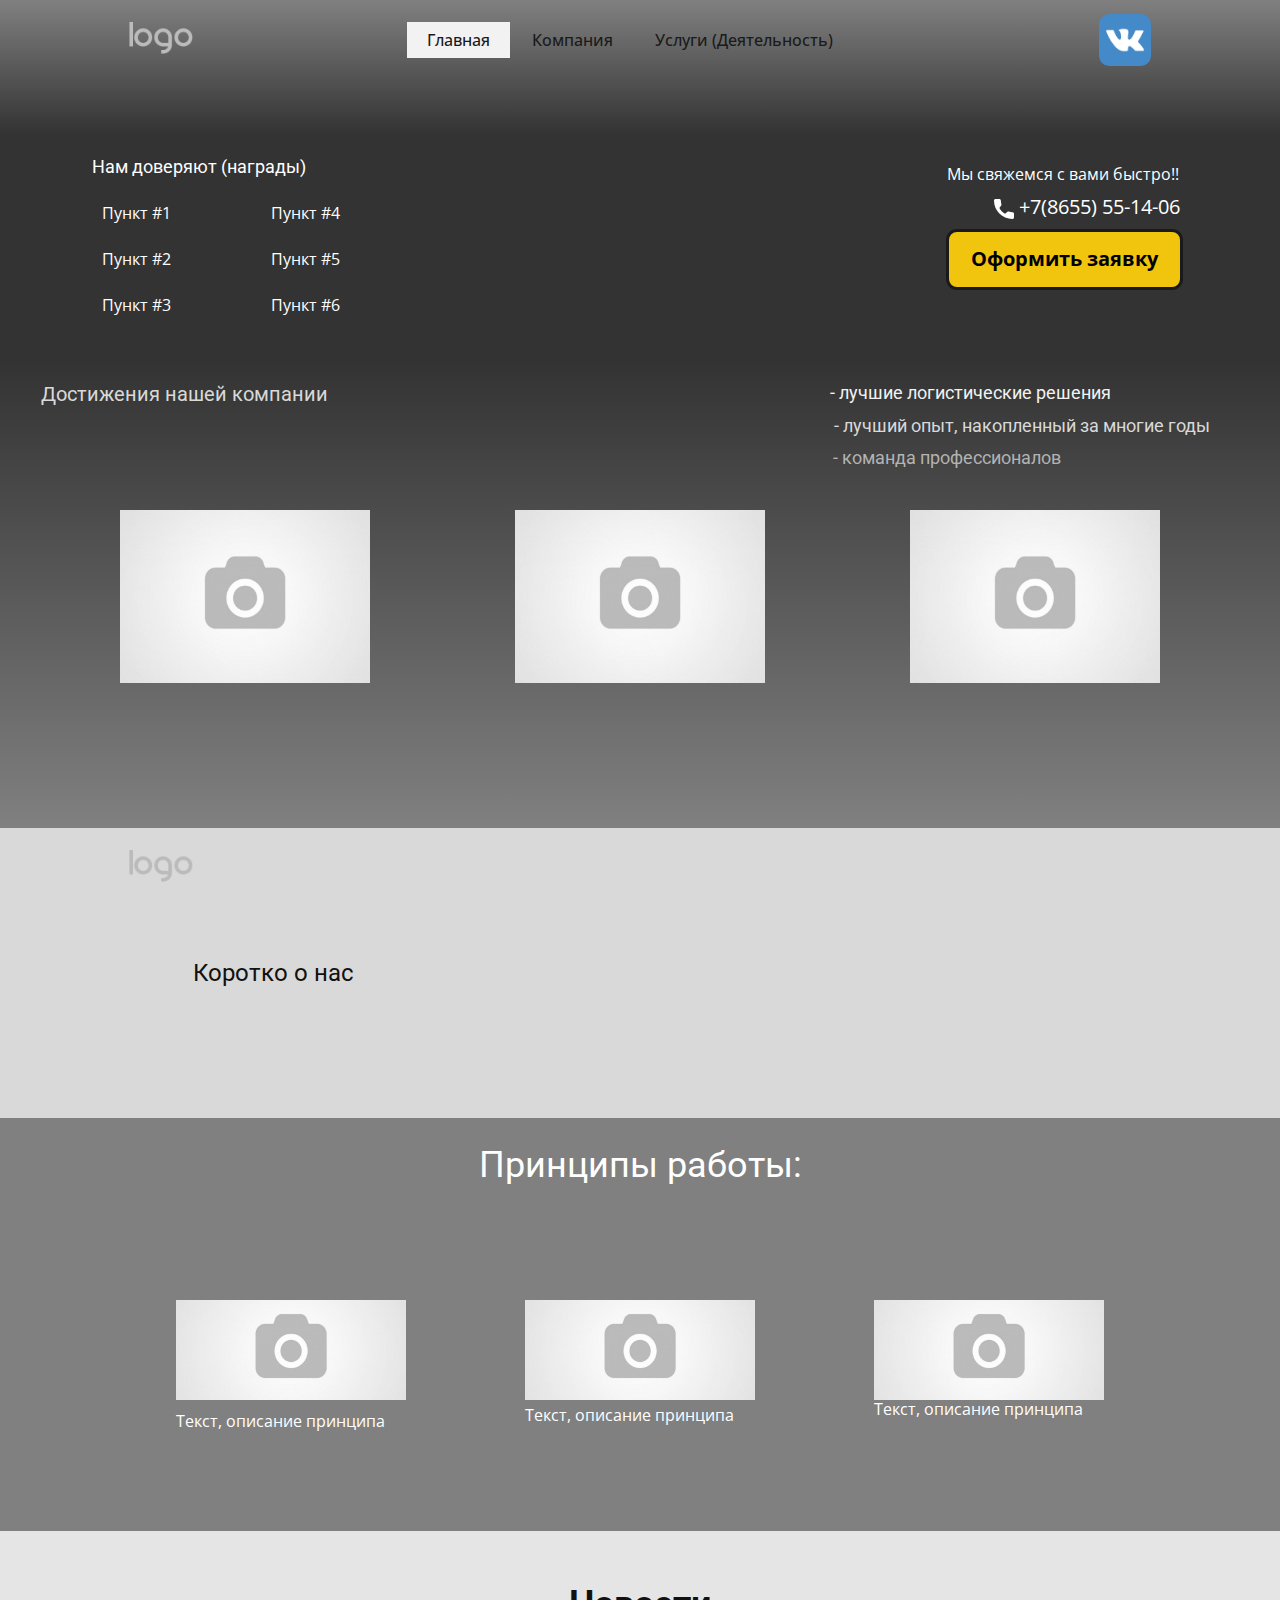
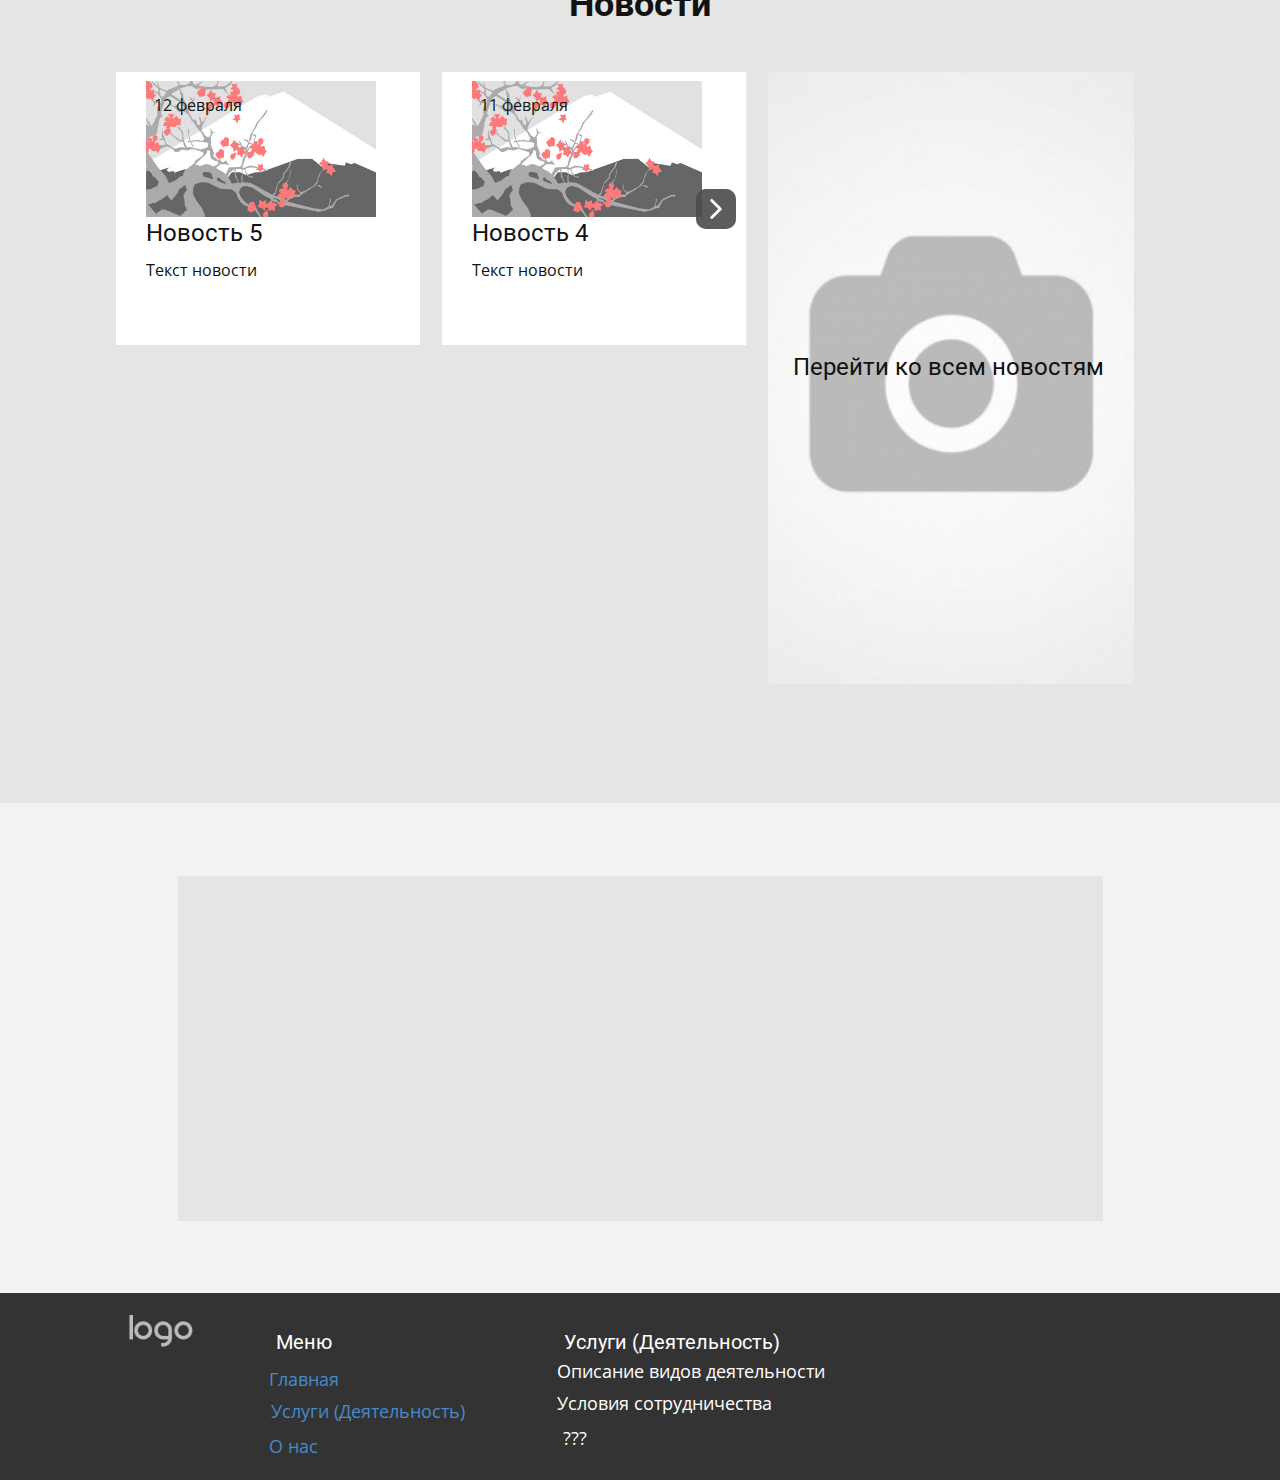
<file: index.html>
<!DOCTYPE html>
<html style="font-size: 16px;" lang="ru"><head>
    <meta name="viewport" content="width=device-width, initial-scale=1.0">
    <meta charset="utf-8">
    <meta name="keywords" content="Принципы работы:">
    <meta name="description" content="">
    <title>Главная</title>
    <link rel="stylesheet" href="nicepage.css" media="screen">
<link rel="stylesheet" href="Главная.css" media="screen">
    <script class="u-script" type="text/javascript" src="jquery.js" defer=""></script>
    <script class="u-script" type="text/javascript" src="nicepage.js" defer=""></script>
    <meta name="generator" content="Nicepage 5.6.2, nicepage.com">
    <link id="u-theme-google-font" rel="stylesheet" href="https://fonts.googleapis.com/css?family=Roboto:100,100i,300,300i,400,400i,500,500i,700,700i,900,900i|Open+Sans:300,300i,400,400i,500,500i,600,600i,700,700i,800,800i">
    
    
    
    
    
    
    
    <script type="application/ld+json">{
		"@context": "http://schema.org",
		"@type": "Organization",
		"name": "Site1",
		"logo": "images/default-logo.png"
}</script>
    <meta name="theme-color" content="#478ac9">
    <meta property="og:title" content="Главная">
    <meta property="og:description" content="">
    <meta property="og:type" content="website">
  <meta data-intl-tel-input-cdn-path="intlTelInput/"></head>
  <body data-home-page="Главная.html" data-home-page-title="Главная" class="u-body u-xl-mode" data-lang="ru"><header class="u-clearfix u-gradient u-header u-header" id="sec-5845" data-animation-name="" data-animation-duration="0" data-animation-delay="0" data-animation-direction=""><div class="u-clearfix u-sheet u-sheet-1">
        <a href="Главная.html" class="u-image u-logo u-image-1" title="Главная">
          <img src="images/default-logo.png" class="u-logo-image u-logo-image-1">
        </a>
        <nav class="u-menu u-menu-dropdown u-offcanvas u-menu-1">
          <div class="menu-collapse" style="font-size: 1rem; letter-spacing: 0px; font-weight: 500;">
            <a class="u-button-style u-custom-active-border-color u-custom-active-color u-custom-border u-custom-border-color u-custom-borders u-custom-hover-border-color u-custom-hover-color u-custom-left-right-menu-spacing u-custom-padding-bottom u-custom-text-active-color u-custom-text-color u-custom-text-decoration u-custom-text-hover-color u-custom-top-bottom-menu-spacing u-nav-link u-text-active-palette-1-base u-text-hover-palette-2-base" href="#">
              <svg class="u-svg-link" viewBox="0 0 24 24"><use xmlns:xlink="http://www.w3.org/1999/xlink" xlink:href="#menu-hamburger"></use></svg>
              <svg class="u-svg-content" version="1.1" id="menu-hamburger" viewBox="0 0 16 16" x="0px" y="0px" xmlns:xlink="http://www.w3.org/1999/xlink" xmlns="http://www.w3.org/2000/svg"><g><rect y="1" width="16" height="2"></rect><rect y="7" width="16" height="2"></rect><rect y="13" width="16" height="2"></rect>
</g></svg>
            </a>
          </div>
          <div class="u-custom-menu u-nav-container">
            <ul class="u-nav u-spacing-2 u-unstyled u-nav-1"><li class="u-nav-item"><a class="u-active-grey-5 u-border-active-palette-1-base u-border-hover-palette-1-base u-border-no-left u-border-no-right u-border-no-top u-button-style u-hover-grey-10 u-nav-link u-text-active-grey-90 u-text-grey-90 u-text-hover-grey-90" href="Главная.html" style="padding: 10px 20px;">Главная</a>
</li><li class="u-nav-item"><a class="u-active-grey-5 u-border-active-palette-1-base u-border-hover-palette-1-base u-border-no-left u-border-no-right u-border-no-top u-button-style u-hover-grey-10 u-nav-link u-text-active-grey-90 u-text-grey-90 u-text-hover-grey-90" href="Компания.html" style="padding: 10px 20px;">Компания</a>
</li><li class="u-nav-item"><a class="u-active-grey-5 u-border-active-palette-1-base u-border-hover-palette-1-base u-border-no-left u-border-no-right u-border-no-top u-button-style u-hover-grey-10 u-nav-link u-text-active-grey-90 u-text-grey-90 u-text-hover-grey-90" href="Услуги-(Деятельность).html" style="padding: 10px 20px;">Услуги (Деятельность)</a>
</li></ul>
          </div>
          <div class="u-custom-menu u-nav-container-collapse">
            <div class="u-black u-container-style u-inner-container-layout u-opacity u-opacity-95 u-sidenav">
              <div class="u-inner-container-layout u-sidenav-overflow">
                <div class="u-menu-close"></div>
                <ul class="u-align-center u-nav u-popupmenu-items u-unstyled u-nav-2"><li class="u-nav-item"><a class="u-button-style u-nav-link" href="Главная.html">Главная</a>
</li><li class="u-nav-item"><a class="u-button-style u-nav-link" href="Компания.html">Компания</a>
</li><li class="u-nav-item"><a class="u-button-style u-nav-link" href="Услуги-(Деятельность).html">Услуги (Деятельность)</a>
</li></ul>
              </div>
            </div>
            <div class="u-black u-menu-overlay u-opacity u-opacity-70"></div>
          </div>
        </nav>
        <img class="u-hidden-md u-hidden-sm u-hidden-xs u-image u-image-round u-preserve-proportions u-radius-10 u-image-2" src="images/iconfinder-social-media-applications-32vk-4102593_113806.png" alt="" data-image-width="512" data-image-height="512" data-href="https://vk.com/" data-target="_blank">
      </div></header>
    <section class="skrollable u-clearfix u-grey-80 u-section-1" id="sec-3927">
      <div class="u-clearfix u-sheet u-valign-middle-xs u-sheet-1">
        <h6 class="u-text u-text-default u-text-1">Нам доверяют (награды)</h6>
        <p class="u-text u-text-2">Мы свяжемся с вами быстро!!</p>
        <div class="u-table u-table-responsive u-table-1">
          <table class="u-table-entity">
            <colgroup>
              <col width="50%">
              <col width="50%">
            </colgroup>
            <tbody class="u-table-body">
              <tr style="height: 46px;">
                <td class="u-table-cell">Пункт #1</td>
                <td class="u-table-cell">Пункт #4</td>
              </tr>
              <tr style="height: 46px;">
                <td class="u-table-cell">Пункт #2</td>
                <td class="u-table-cell">Пункт #5</td>
              </tr>
              <tr style="height: 35px;">
                <td class="u-table-cell">Пункт #3</td>
                <td class="u-table-cell">Пункт #6</td>
              </tr>
            </tbody>
          </table>
        </div>
        <a href="tel:+7(8655) 55-14-06" class="u-active-none u-bottom-left-radius-0 u-bottom-right-radius-0 u-btn u-btn-rectangle u-button-style u-hover-none u-none u-radius-0 u-top-left-radius-0 u-top-right-radius-0 u-btn-1"><span class="u-icon"><svg class="u-svg-content" viewBox="0 0 405.333 405.333" x="0px" y="0px" style="width: 1em; height: 1em;"><path d="M373.333,266.88c-25.003,0-49.493-3.904-72.704-11.563c-11.328-3.904-24.192-0.896-31.637,6.699l-46.016,34.752    c-52.8-28.181-86.592-61.952-114.389-114.368l33.813-44.928c8.512-8.512,11.563-20.971,7.915-32.64    C142.592,81.472,138.667,56.96,138.667,32c0-17.643-14.357-32-32-32H32C14.357,0,0,14.357,0,32    c0,205.845,167.488,373.333,373.333,373.333c17.643,0,32-14.357,32-32V298.88C405.333,281.237,390.976,266.88,373.333,266.88z"></path></svg><img></span>&nbsp;+7(8655) 55-14-06
        </a>
        <a href="tel:123" class="u-border-3 u-border-grey-90 u-btn u-btn-round u-button-style u-hover-palette-3-light-1 u-palette-3-base u-radius-11 u-text-active-palette-3-base u-text-black u-text-hover-white u-btn-2">Оформить заявку</a>
      </div>
    </section>
    <section class="u-clearfix u-gradient u-section-2" id="sec-5c90">
      <div class="u-clearfix u-sheet u-sheet-1">
        <h5 class="u-text u-text-default u-text-grey-15 u-text-1">Достижения нашей компании <br>
        </h5>
        <h6 class="u-text u-text-default u-text-grey-5 u-text-2">- лучшие логистические решения</h6>
        <h6 class="u-text u-text-default u-text-grey-15 u-text-3">- лучший опыт, накопленный за многие годы</h6>
        <h6 class="u-text u-text-default u-text-grey-30 u-text-4">- команда профессионалов<br>
        </h6>
        <img class="u-image u-image-default u-image-1" src="images/pre3_1993.jpg" alt="" data-image-width="800" data-image-height="533">
        <img class="u-image u-image-default u-image-2" src="images/pre3_1993.jpg" alt="" data-image-width="800" data-image-height="533">
        <img class="u-image u-image-default u-image-3" src="images/pre3_1993.jpg" alt="" data-image-width="800" data-image-height="533">
      </div>
    </section>
    <section class="u-clearfix u-grey-15 u-section-3" id="sec-68c9">
      <div class="u-clearfix u-sheet u-sheet-1">
        <img class="u-image u-image-default u-preserve-proportions u-image-1" src="images/default-logo-5.png" alt="" data-image-width="80" data-image-height="40" data-href="Главная.html" title="Главная">
        <h4 class="u-text u-text-default u-text-1">Коротко о нас<br>
        </h4>
      </div>
    </section>
    <section class="u-clearfix u-grey-50 u-section-4" id="sec-d54d">
      <div class="u-clearfix u-sheet u-sheet-1">
        <h1 class="u-text u-text-default u-text-1">Принципы работы:</h1>
        <img class="u-image u-image-default u-image-1" src="images/pre3_1993.jpg" alt="" data-image-width="800" data-image-height="533">
        <img class="u-image u-image-default u-image-2" src="images/pre3_1993.jpg" alt="" data-image-width="800" data-image-height="533">
        <img class="u-image u-image-default u-image-3" src="images/pre3_1993.jpg" alt="" data-image-width="800" data-image-height="533">
        <p class="u-text u-text-default u-text-2">Текст, описание принципа</p>
        <p class="u-text u-text-default u-text-3">Текст, описание принципа</p>
        <p class="u-text u-text-default u-text-4">Текст, описание принципа</p>
      </div>
    </section>
    <section class="u-clearfix u-grey-10 u-section-5" id="sec-f648">
      <div class="u-clearfix u-sheet u-sheet-1">
        <h3 class="u-text u-text-default u-text-1">Новости</h3><!--blog--><!--blog_options_json--><!--{"type":"Recent","source":"","tags":"","count":""}--><!--/blog_options_json-->
        <div class="u-blog u-container-style u-expanded-width-xs u-layout-horizontal u-blog-1">
          <div class="u-repeater u-repeater-1"><!--blog_post-->
            <div class="u-align-left u-blog-post u-container-style u-repeater-item u-white u-repeater-item-1">
              <div class="u-container-layout u-similar-container u-valign-top-lg u-valign-top-md u-valign-top-sm u-valign-top-xs u-container-layout-1">
                <a class="u-post-header-link" href="blog/новость-5.html"><!--blog_post_image-->
                  <img alt="" class="u-blog-control u-image u-image-default u-image-1" src="images/0fd3416c.jpeg"><!--/blog_post_image-->
                </a>
                <p class="u-text u-text-2">12 февраля</p><!--blog_post_header-->
                <h4 class="u-blog-control u-text u-text-3">
                  <a class="u-post-header-link" href="blog/новость-5.html"><!--blog_post_header_content-->Новость 5<!--/blog_post_header_content--></a>
                </h4><!--/blog_post_header--><!--blog_post_content-->
                <div class="u-blog-control u-post-content u-text u-text-4"><!--blog_post_content_content-->Текст новости<!--/blog_post_content_content--></div><!--/blog_post_content-->
              </div>
            </div><!--/blog_post--><!--blog_post-->
            <div class="u-align-left u-blog-post u-container-style u-repeater-item u-white u-repeater-item-2">
              <div class="u-container-layout u-similar-container u-valign-top-lg u-valign-top-md u-valign-top-sm u-valign-top-xs u-container-layout-2">
                <a class="u-post-header-link" href="blog/новость-4.html"><!--blog_post_image-->
                  <img alt="" class="u-blog-control u-image u-image-default u-image-2" src="images/0fd3416c.jpeg"><!--/blog_post_image-->
                </a>
                <p class="u-text u-text-5">11 февраля</p><!--blog_post_header-->
                <h4 class="u-blog-control u-text u-text-6">
                  <a class="u-post-header-link" href="blog/новость-4.html"><!--blog_post_header_content-->Новость 4<!--/blog_post_header_content--></a>
                </h4><!--/blog_post_header--><!--blog_post_content-->
                <div class="u-blog-control u-post-content u-text u-text-7"><!--blog_post_content_content-->Текст новости<!--/blog_post_content_content--></div><!--/blog_post_content-->
              </div>
            </div><!--/blog_post--><!--blog_post-->
            <div class="u-align-left u-blog-post u-container-style u-repeater-item u-white u-repeater-item-3">
              <div class="u-container-layout u-similar-container u-valign-top-lg u-valign-top-md u-valign-top-sm u-valign-top-xs u-container-layout-3">
                <a class="u-post-header-link" href="blog/новость-3.html"><!--blog_post_image-->
                  <img alt="" class="u-blog-control u-image u-image-default u-image-3" src="images/8ad73f3c.jpeg"><!--/blog_post_image-->
                </a>
                <p class="u-text u-text-8">10 февраля</p><!--blog_post_header-->
                <h4 class="u-blog-control u-text u-text-9">
                  <a class="u-post-header-link" href="blog/новость-3.html"><!--blog_post_header_content-->Новость 3<!--/blog_post_header_content--></a>
                </h4><!--/blog_post_header--><!--blog_post_content-->
                <div class="u-blog-control u-post-content u-text u-text-10"><!--blog_post_content_content-->Текст новости<!--/blog_post_content_content--></div><!--/blog_post_content-->
              </div>
            </div><!--/blog_post--><!--blog_post-->
            <div class="u-align-left u-blog-post u-container-style u-repeater-item u-white u-repeater-item-4">
              <div class="u-container-layout u-similar-container u-valign-top-lg u-valign-top-md u-valign-top-sm u-valign-top-xs u-container-layout-4">
                <a class="u-post-header-link" href="blog/новость-2.html"><!--blog_post_image-->
                  <img alt="" class="u-blog-control u-image u-image-default u-image-4" src="images/68f64b9d.jpeg"><!--/blog_post_image-->
                </a>
                <p class="u-text u-text-11">9 февраля</p><!--blog_post_header-->
                <h4 class="u-blog-control u-text u-text-12">
                  <a class="u-post-header-link" href="blog/новость-2.html"><!--blog_post_header_content-->Новость 2<!--/blog_post_header_content--></a>
                </h4><!--/blog_post_header--><!--blog_post_content-->
                <div class="u-blog-control u-post-content u-text u-text-13"><!--blog_post_content_content-->Текст новости<!--/blog_post_content_content--></div><!--/blog_post_content-->
              </div>
            </div><!--/blog_post-->
          </div>
          <a class="u-absolute-vcenter u-gallery-nav u-gallery-nav-prev u-grey-70 u-icon-rounded u-opacity u-opacity-70 u-radius-10 u-spacing-10 u-text-white u-gallery-nav-1" href="#" role="button">
            <span aria-hidden="true">
              <svg viewBox="0 0 451.847 451.847"><path d="M97.141,225.92c0-8.095,3.091-16.192,9.259-22.366L300.689,9.27c12.359-12.359,32.397-12.359,44.751,0
c12.354,12.354,12.354,32.388,0,44.748L173.525,225.92l171.903,171.909c12.354,12.354,12.354,32.391,0,44.744
c-12.354,12.365-32.386,12.365-44.745,0l-194.29-194.281C100.226,242.115,97.141,234.018,97.141,225.92z"></path></svg>
            </span>
            <span class="sr-only">
              <svg viewBox="0 0 451.847 451.847"><path d="M97.141,225.92c0-8.095,3.091-16.192,9.259-22.366L300.689,9.27c12.359-12.359,32.397-12.359,44.751,0
c12.354,12.354,12.354,32.388,0,44.748L173.525,225.92l171.903,171.909c12.354,12.354,12.354,32.391,0,44.744
c-12.354,12.365-32.386,12.365-44.745,0l-194.29-194.281C100.226,242.115,97.141,234.018,97.141,225.92z"></path></svg>
            </span>
          </a>
          <a class="u-absolute-vcenter u-gallery-nav u-gallery-nav-next u-grey-70 u-icon-rounded u-opacity u-opacity-70 u-radius-10 u-spacing-10 u-text-white u-gallery-nav-2" href="#" role="button">
            <span aria-hidden="true">
              <svg viewBox="0 0 451.846 451.847"><path d="M345.441,248.292L151.154,442.573c-12.359,12.365-32.397,12.365-44.75,0c-12.354-12.354-12.354-32.391,0-44.744
L278.318,225.92L106.409,54.017c-12.354-12.359-12.354-32.394,0-44.748c12.354-12.359,32.391-12.359,44.75,0l194.287,194.284
c6.177,6.18,9.262,14.271,9.262,22.366C354.708,234.018,351.617,242.115,345.441,248.292z"></path></svg>
            </span>
            <span class="sr-only">
              <svg viewBox="0 0 451.846 451.847"><path d="M345.441,248.292L151.154,442.573c-12.359,12.365-32.397,12.365-44.75,0c-12.354-12.354-12.354-32.391,0-44.744
L278.318,225.92L106.409,54.017c-12.354-12.359-12.354-32.394,0-44.748c12.354-12.359,32.391-12.359,44.75,0l194.287,194.284
c6.177,6.18,9.262,14.271,9.262,22.366C354.708,234.018,351.617,242.115,345.441,248.292z"></path></svg>
            </span>
          </a>
          <a class="u-absolute-vcenter u-gallery-nav u-gallery-nav-prev u-grey-70 u-icon-rounded u-opacity u-opacity-70 u-radius-10 u-spacing-10 u-text-white u-gallery-nav-3" href="#" role="button">
            <span aria-hidden="true">
              <svg viewBox="0 0 451.847 451.847"><path d="M97.141,225.92c0-8.095,3.091-16.192,9.259-22.366L300.689,9.27c12.359-12.359,32.397-12.359,44.751,0
c12.354,12.354,12.354,32.388,0,44.748L173.525,225.92l171.903,171.909c12.354,12.354,12.354,32.391,0,44.744
c-12.354,12.365-32.386,12.365-44.745,0l-194.29-194.281C100.226,242.115,97.141,234.018,97.141,225.92z"></path></svg>
            </span>
            <span class="sr-only">
              <svg viewBox="0 0 451.847 451.847"><path d="M97.141,225.92c0-8.095,3.091-16.192,9.259-22.366L300.689,9.27c12.359-12.359,32.397-12.359,44.751,0
c12.354,12.354,12.354,32.388,0,44.748L173.525,225.92l171.903,171.909c12.354,12.354,12.354,32.391,0,44.744
c-12.354,12.365-32.386,12.365-44.745,0l-194.29-194.281C100.226,242.115,97.141,234.018,97.141,225.92z"></path></svg>
            </span>
          </a>
          <a class="u-absolute-vcenter u-gallery-nav u-gallery-nav-next u-grey-70 u-icon-rounded u-opacity u-opacity-70 u-radius-10 u-spacing-10 u-text-white u-gallery-nav-4" href="#" role="button">
            <span aria-hidden="true">
              <svg viewBox="0 0 451.846 451.847"><path d="M345.441,248.292L151.154,442.573c-12.359,12.365-32.397,12.365-44.75,0c-12.354-12.354-12.354-32.391,0-44.744
L278.318,225.92L106.409,54.017c-12.354-12.359-12.354-32.394,0-44.748c12.354-12.359,32.391-12.359,44.75,0l194.287,194.284
c6.177,6.18,9.262,14.271,9.262,22.366C354.708,234.018,351.617,242.115,345.441,248.292z"></path></svg>
            </span>
            <span class="sr-only">
              <svg viewBox="0 0 451.846 451.847"><path d="M345.441,248.292L151.154,442.573c-12.359,12.365-32.397,12.365-44.75,0c-12.354-12.354-12.354-32.391,0-44.744
L278.318,225.92L106.409,54.017c-12.354-12.359-12.354-32.394,0-44.748c12.354-12.359,32.391-12.359,44.75,0l194.287,194.284
c6.177,6.18,9.262,14.271,9.262,22.366C354.708,234.018,351.617,242.115,345.441,248.292z"></path></svg>
            </span>
          </a>
        </div><!--/blog-->
        <img class="u-expanded-width-xs u-image u-image-default u-image-5" src="images/pre3_1993.jpg" alt="" data-image-width="800" data-image-height="533" data-href="Новости.html" title="Новости">
        <h4 class="u-text u-text-default u-text-14">
          <a class="u-border-hover-grey-75 u-btn u-button-link u-button-style u-none u-text-body-color u-btn-1" href="#">Перейти ко всем новостям</a>
        </h4>
      </div>
    </section>
    <section class="u-align-center u-clearfix u-grey-5 u-section-6" id="sec-29fd">
      <div class="u-clearfix u-sheet u-valign-middle u-sheet-1">
        <div class="u-align-left u-grey-10 u-map u-map-1">
          <div class="embed-responsive">
            <iframe class="embed-responsive-item" src="//maps.google.com/maps?output=embed&amp;q=%D0%9D%D0%B5%D0%B2%D0%B8%D0%BD%D0%BD%D0%BE%D0%BC%D1%8B%D1%81%D1%81%D0%BA%2C%20%D0%9D%D0%93%D0%93%D0%A2%D0%98&amp;t=m" data-map="[base64]"></iframe>
          </div>
        </div>
      </div>
    </section>
    
    
    <footer class="u-align-center u-clearfix u-footer u-grey-80 u-footer" id="sec-5f1f"><div class="u-clearfix u-sheet u-sheet-1">
        <img class="u-image u-image-default u-preserve-proportions u-image-1" src="images/default-logo-5.png" alt="" data-image-width="80" data-image-height="40" data-href="Главная.html" title="Главная">
        <h5 class="u-text u-text-default u-text-1">Меню<br>
        </h5>
        <h5 class="u-text u-text-default-lg u-text-default-md u-text-default-xl u-text-2">Услуги (Деятельность)<br>
        </h5>
        <p class="u-text u-text-3">Описание видов деятельности</p>
        <p class="u-text u-text-4">
          <a class="u-active-none u-border-none u-btn u-button-link u-button-style u-hover-none u-none u-text-palette-1-base u-btn-1" href="Главная.html">Главная<br>
          </a>
        </p>
        <p class="u-text u-text-5">Условия сотрудничества</p>
        <p class="u-text u-text-6">
          <a class="u-active-none u-border-none u-btn u-button-link u-button-style u-hover-none u-none u-text-palette-1-base u-btn-2" href="Услуги-(Деятельность).html">Услуги (Деятельность)</a>
        </p>
        <p class="u-text u-text-7">???</p>
        <p class="u-text u-text-8">
          <a class="u-active-none u-border-none u-btn u-button-link u-button-style u-hover-none u-none u-text-palette-1-base u-btn-3" href="Компания.html">О нас</a>
        </p>
      </div></footer>
  
</body></html>
</file>
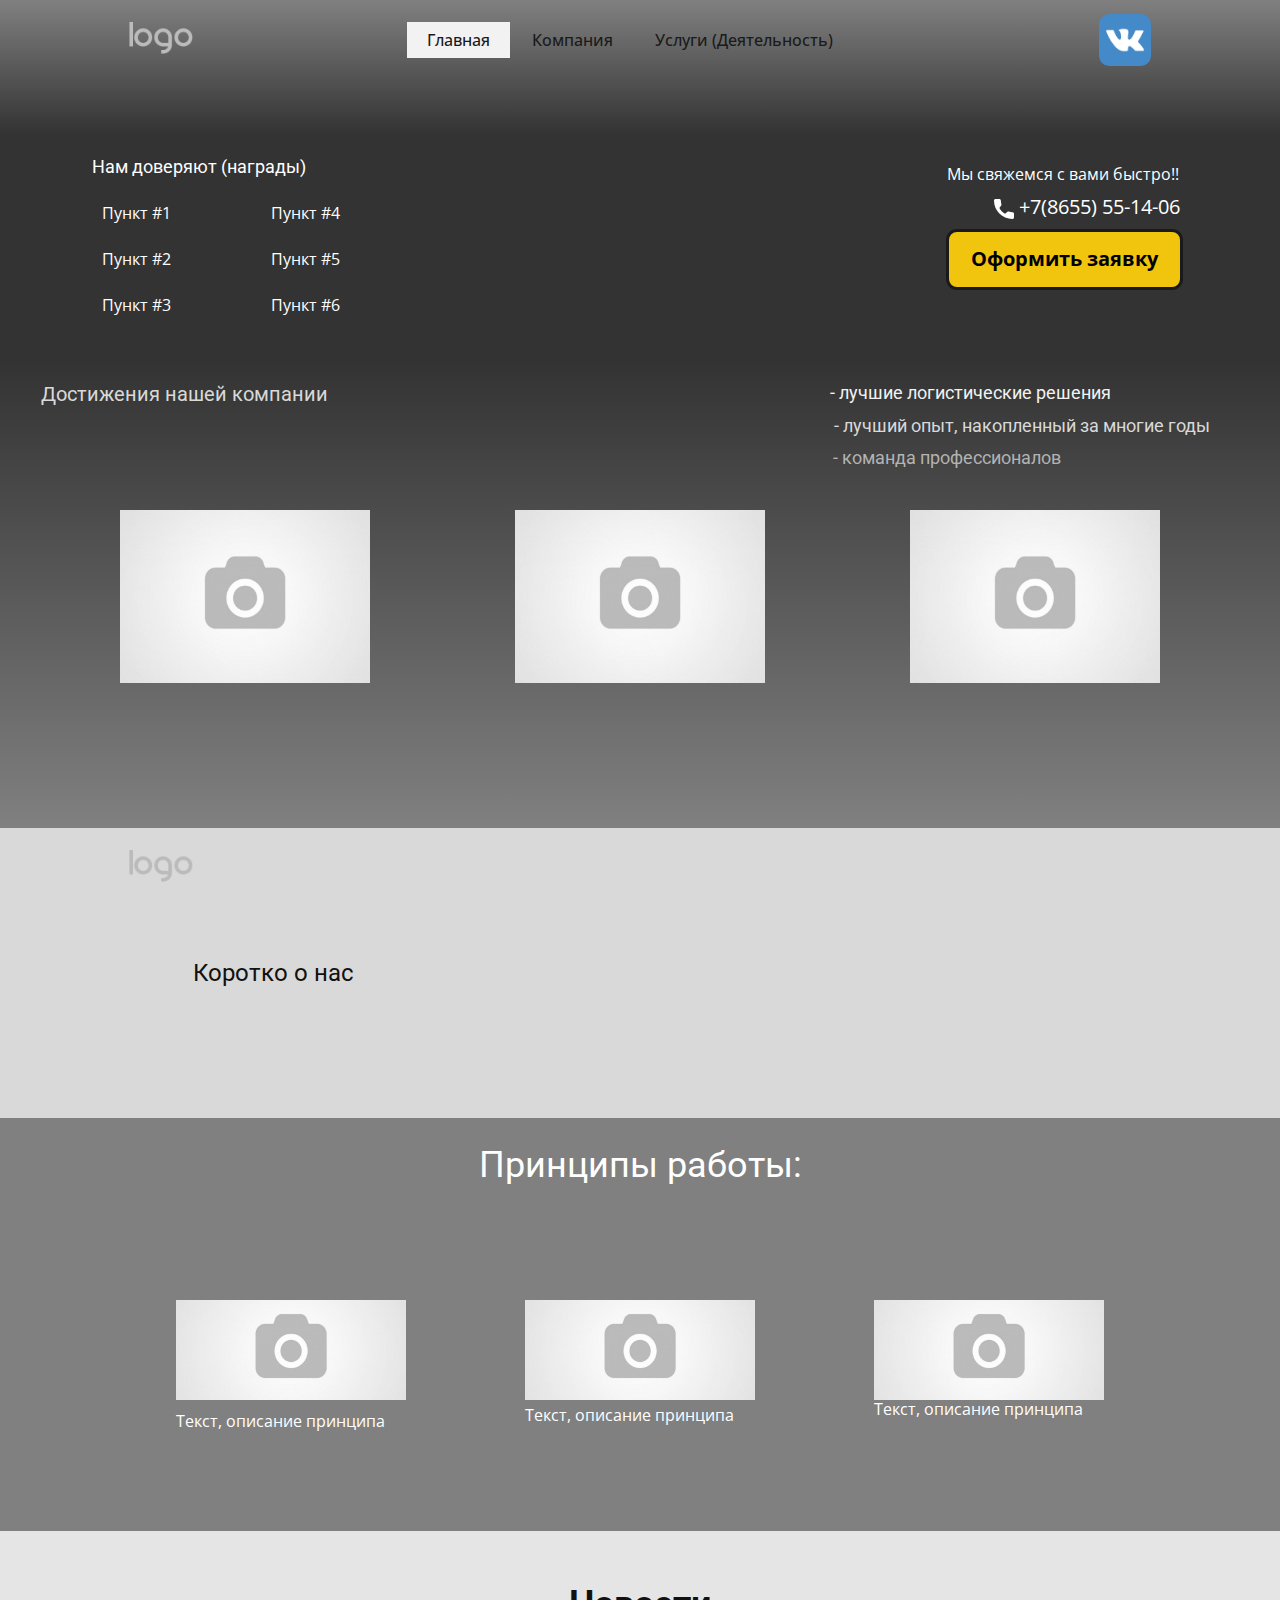
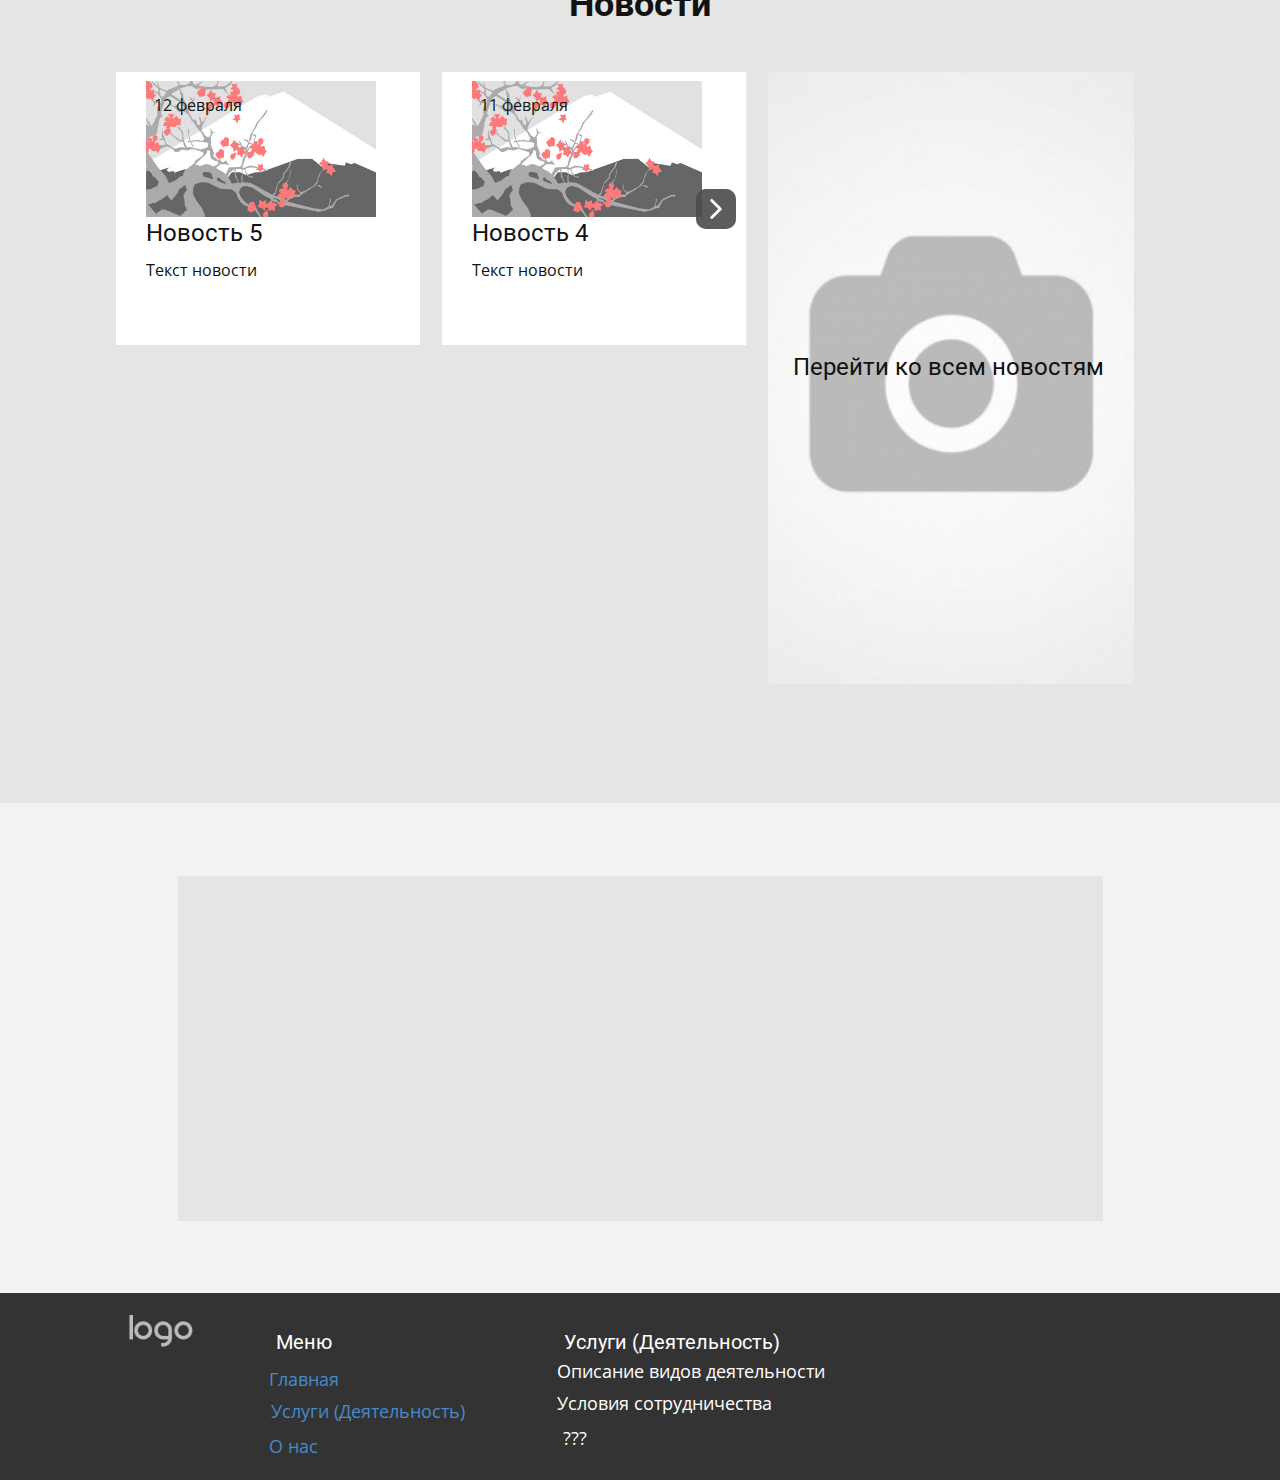
<file: Главная.html>
<!DOCTYPE html>
<html style="font-size: 16px;" lang="ru"><head>
    <meta name="viewport" content="width=device-width, initial-scale=1.0">
    <meta charset="utf-8">
    <meta name="keywords" content="Принципы работы:">
    <meta name="description" content="">
    <title>Главная</title>
    <link rel="stylesheet" href="nicepage.css" media="screen">
<link rel="stylesheet" href="Главная.css" media="screen">
    <script class="u-script" type="text/javascript" src="jquery.js" defer=""></script>
    <script class="u-script" type="text/javascript" src="nicepage.js" defer=""></script>
    <meta name="generator" content="Nicepage 5.6.2, nicepage.com">
    <link id="u-theme-google-font" rel="stylesheet" href="https://fonts.googleapis.com/css?family=Roboto:100,100i,300,300i,400,400i,500,500i,700,700i,900,900i|Open+Sans:300,300i,400,400i,500,500i,600,600i,700,700i,800,800i">
    
    
    
    
    
    
    
    <script type="application/ld+json">{
		"@context": "http://schema.org",
		"@type": "Organization",
		"name": "Site1",
		"logo": "images/default-logo.png"
}</script>
    <meta name="theme-color" content="#478ac9">
    <meta property="og:title" content="Главная">
    <meta property="og:description" content="">
    <meta property="og:type" content="website">
  <meta data-intl-tel-input-cdn-path="intlTelInput/"></head>
  <body class="u-body u-xl-mode" data-lang="ru"><header class="u-clearfix u-gradient u-header u-header" id="sec-5845" data-animation-name="" data-animation-duration="0" data-animation-delay="0" data-animation-direction=""><div class="u-clearfix u-sheet u-sheet-1">
        <a href="Главная.html" class="u-image u-logo u-image-1" title="Главная">
          <img src="images/default-logo.png" class="u-logo-image u-logo-image-1">
        </a>
        <nav class="u-menu u-menu-dropdown u-offcanvas u-menu-1">
          <div class="menu-collapse" style="font-size: 1rem; letter-spacing: 0px; font-weight: 500;">
            <a class="u-button-style u-custom-active-border-color u-custom-active-color u-custom-border u-custom-border-color u-custom-borders u-custom-hover-border-color u-custom-hover-color u-custom-left-right-menu-spacing u-custom-padding-bottom u-custom-text-active-color u-custom-text-color u-custom-text-decoration u-custom-text-hover-color u-custom-top-bottom-menu-spacing u-nav-link u-text-active-palette-1-base u-text-hover-palette-2-base" href="#">
              <svg class="u-svg-link" viewBox="0 0 24 24"><use xmlns:xlink="http://www.w3.org/1999/xlink" xlink:href="#menu-hamburger"></use></svg>
              <svg class="u-svg-content" version="1.1" id="menu-hamburger" viewBox="0 0 16 16" x="0px" y="0px" xmlns:xlink="http://www.w3.org/1999/xlink" xmlns="http://www.w3.org/2000/svg"><g><rect y="1" width="16" height="2"></rect><rect y="7" width="16" height="2"></rect><rect y="13" width="16" height="2"></rect>
</g></svg>
            </a>
          </div>
          <div class="u-custom-menu u-nav-container">
            <ul class="u-nav u-spacing-2 u-unstyled u-nav-1"><li class="u-nav-item"><a class="u-active-grey-5 u-border-active-palette-1-base u-border-hover-palette-1-base u-border-no-left u-border-no-right u-border-no-top u-button-style u-hover-grey-10 u-nav-link u-text-active-grey-90 u-text-grey-90 u-text-hover-grey-90" href="Главная.html" style="padding: 10px 20px;">Главная</a>
</li><li class="u-nav-item"><a class="u-active-grey-5 u-border-active-palette-1-base u-border-hover-palette-1-base u-border-no-left u-border-no-right u-border-no-top u-button-style u-hover-grey-10 u-nav-link u-text-active-grey-90 u-text-grey-90 u-text-hover-grey-90" href="Компания.html" style="padding: 10px 20px;">Компания</a>
</li><li class="u-nav-item"><a class="u-active-grey-5 u-border-active-palette-1-base u-border-hover-palette-1-base u-border-no-left u-border-no-right u-border-no-top u-button-style u-hover-grey-10 u-nav-link u-text-active-grey-90 u-text-grey-90 u-text-hover-grey-90" href="Услуги-(Деятельность).html" style="padding: 10px 20px;">Услуги (Деятельность)</a>
</li></ul>
          </div>
          <div class="u-custom-menu u-nav-container-collapse">
            <div class="u-black u-container-style u-inner-container-layout u-opacity u-opacity-95 u-sidenav">
              <div class="u-inner-container-layout u-sidenav-overflow">
                <div class="u-menu-close"></div>
                <ul class="u-align-center u-nav u-popupmenu-items u-unstyled u-nav-2"><li class="u-nav-item"><a class="u-button-style u-nav-link" href="Главная.html">Главная</a>
</li><li class="u-nav-item"><a class="u-button-style u-nav-link" href="Компания.html">Компания</a>
</li><li class="u-nav-item"><a class="u-button-style u-nav-link" href="Услуги-(Деятельность).html">Услуги (Деятельность)</a>
</li></ul>
              </div>
            </div>
            <div class="u-black u-menu-overlay u-opacity u-opacity-70"></div>
          </div>
        </nav>
        <img class="u-hidden-md u-hidden-sm u-hidden-xs u-image u-image-round u-preserve-proportions u-radius-10 u-image-2" src="images/iconfinder-social-media-applications-32vk-4102593_113806.png" alt="" data-image-width="512" data-image-height="512" data-href="https://vk.com/" data-target="_blank">
      </div></header>
    <section class="skrollable u-clearfix u-grey-80 u-section-1" id="sec-3927">
      <div class="u-clearfix u-sheet u-valign-middle-xs u-sheet-1">
        <h6 class="u-text u-text-default u-text-1">Нам доверяют (награды)</h6>
        <p class="u-text u-text-2">Мы свяжемся с вами быстро!!</p>
        <div class="u-table u-table-responsive u-table-1">
          <table class="u-table-entity">
            <colgroup>
              <col width="50%">
              <col width="50%">
            </colgroup>
            <tbody class="u-table-body">
              <tr style="height: 46px;">
                <td class="u-table-cell">Пункт #1</td>
                <td class="u-table-cell">Пункт #4</td>
              </tr>
              <tr style="height: 46px;">
                <td class="u-table-cell">Пункт #2</td>
                <td class="u-table-cell">Пункт #5</td>
              </tr>
              <tr style="height: 35px;">
                <td class="u-table-cell">Пункт #3</td>
                <td class="u-table-cell">Пункт #6</td>
              </tr>
            </tbody>
          </table>
        </div>
        <a href="tel:+7(8655) 55-14-06" class="u-active-none u-bottom-left-radius-0 u-bottom-right-radius-0 u-btn u-btn-rectangle u-button-style u-hover-none u-none u-radius-0 u-top-left-radius-0 u-top-right-radius-0 u-btn-1"><span class="u-icon"><svg class="u-svg-content" viewBox="0 0 405.333 405.333" x="0px" y="0px" style="width: 1em; height: 1em;"><path d="M373.333,266.88c-25.003,0-49.493-3.904-72.704-11.563c-11.328-3.904-24.192-0.896-31.637,6.699l-46.016,34.752    c-52.8-28.181-86.592-61.952-114.389-114.368l33.813-44.928c8.512-8.512,11.563-20.971,7.915-32.64    C142.592,81.472,138.667,56.96,138.667,32c0-17.643-14.357-32-32-32H32C14.357,0,0,14.357,0,32    c0,205.845,167.488,373.333,373.333,373.333c17.643,0,32-14.357,32-32V298.88C405.333,281.237,390.976,266.88,373.333,266.88z"></path></svg><img></span>&nbsp;+7(8655) 55-14-06
        </a>
        <a href="tel:123" class="u-border-3 u-border-grey-90 u-btn u-btn-round u-button-style u-hover-palette-3-light-1 u-palette-3-base u-radius-11 u-text-active-palette-3-base u-text-black u-text-hover-white u-btn-2">Оформить заявку</a>
      </div>
    </section>
    <section class="u-clearfix u-gradient u-section-2" id="sec-5c90">
      <div class="u-clearfix u-sheet u-sheet-1">
        <h5 class="u-text u-text-default u-text-grey-15 u-text-1">Достижения нашей компании <br>
        </h5>
        <h6 class="u-text u-text-default u-text-grey-5 u-text-2">- лучшие логистические решения</h6>
        <h6 class="u-text u-text-default u-text-grey-15 u-text-3">- лучший опыт, накопленный за многие годы</h6>
        <h6 class="u-text u-text-default u-text-grey-30 u-text-4">- команда профессионалов<br>
        </h6>
        <img class="u-image u-image-default u-image-1" src="images/pre3_1993.jpg" alt="" data-image-width="800" data-image-height="533">
        <img class="u-image u-image-default u-image-2" src="images/pre3_1993.jpg" alt="" data-image-width="800" data-image-height="533">
        <img class="u-image u-image-default u-image-3" src="images/pre3_1993.jpg" alt="" data-image-width="800" data-image-height="533">
      </div>
    </section>
    <section class="u-clearfix u-grey-15 u-section-3" id="sec-68c9">
      <div class="u-clearfix u-sheet u-sheet-1">
        <img class="u-image u-image-default u-preserve-proportions u-image-1" src="images/default-logo-5.png" alt="" data-image-width="80" data-image-height="40" data-href="Главная.html" title="Главная">
        <h4 class="u-text u-text-default u-text-1">Коротко о нас<br>
        </h4>
      </div>
    </section>
    <section class="u-clearfix u-grey-50 u-section-4" id="sec-d54d">
      <div class="u-clearfix u-sheet u-sheet-1">
        <h1 class="u-text u-text-default u-text-1">Принципы работы:</h1>
        <img class="u-image u-image-default u-image-1" src="images/pre3_1993.jpg" alt="" data-image-width="800" data-image-height="533">
        <img class="u-image u-image-default u-image-2" src="images/pre3_1993.jpg" alt="" data-image-width="800" data-image-height="533">
        <img class="u-image u-image-default u-image-3" src="images/pre3_1993.jpg" alt="" data-image-width="800" data-image-height="533">
        <p class="u-text u-text-default u-text-2">Текст, описание принципа</p>
        <p class="u-text u-text-default u-text-3">Текст, описание принципа</p>
        <p class="u-text u-text-default u-text-4">Текст, описание принципа</p>
      </div>
    </section>
    <section class="u-clearfix u-grey-10 u-section-5" id="sec-f648">
      <div class="u-clearfix u-sheet u-sheet-1">
        <h3 class="u-text u-text-default u-text-1">Новости</h3><!--blog--><!--blog_options_json--><!--{"type":"Recent","source":"","tags":"","count":""}--><!--/blog_options_json-->
        <div class="u-blog u-container-style u-expanded-width-xs u-layout-horizontal u-blog-1">
          <div class="u-repeater u-repeater-1"><!--blog_post-->
            <div class="u-align-left u-blog-post u-container-style u-repeater-item u-white u-repeater-item-1">
              <div class="u-container-layout u-similar-container u-valign-top-lg u-valign-top-md u-valign-top-sm u-valign-top-xs u-container-layout-1">
                <a class="u-post-header-link" href="blog/новость-5.html"><!--blog_post_image-->
                  <img alt="" class="u-blog-control u-image u-image-default u-image-1" src="images/0fd3416c.jpeg"><!--/blog_post_image-->
                </a>
                <p class="u-text u-text-2">12 февраля</p><!--blog_post_header-->
                <h4 class="u-blog-control u-text u-text-3">
                  <a class="u-post-header-link" href="blog/новость-5.html"><!--blog_post_header_content-->Новость 5<!--/blog_post_header_content--></a>
                </h4><!--/blog_post_header--><!--blog_post_content-->
                <div class="u-blog-control u-post-content u-text u-text-4"><!--blog_post_content_content-->Текст новости<!--/blog_post_content_content--></div><!--/blog_post_content-->
              </div>
            </div><!--/blog_post--><!--blog_post-->
            <div class="u-align-left u-blog-post u-container-style u-repeater-item u-white u-repeater-item-2">
              <div class="u-container-layout u-similar-container u-valign-top-lg u-valign-top-md u-valign-top-sm u-valign-top-xs u-container-layout-2">
                <a class="u-post-header-link" href="blog/новость-4.html"><!--blog_post_image-->
                  <img alt="" class="u-blog-control u-image u-image-default u-image-2" src="images/0fd3416c.jpeg"><!--/blog_post_image-->
                </a>
                <p class="u-text u-text-5">11 февраля</p><!--blog_post_header-->
                <h4 class="u-blog-control u-text u-text-6">
                  <a class="u-post-header-link" href="blog/новость-4.html"><!--blog_post_header_content-->Новость 4<!--/blog_post_header_content--></a>
                </h4><!--/blog_post_header--><!--blog_post_content-->
                <div class="u-blog-control u-post-content u-text u-text-7"><!--blog_post_content_content-->Текст новости<!--/blog_post_content_content--></div><!--/blog_post_content-->
              </div>
            </div><!--/blog_post--><!--blog_post-->
            <div class="u-align-left u-blog-post u-container-style u-repeater-item u-white u-repeater-item-3">
              <div class="u-container-layout u-similar-container u-valign-top-lg u-valign-top-md u-valign-top-sm u-valign-top-xs u-container-layout-3">
                <a class="u-post-header-link" href="blog/новость-3.html"><!--blog_post_image-->
                  <img alt="" class="u-blog-control u-image u-image-default u-image-3" src="images/8ad73f3c.jpeg"><!--/blog_post_image-->
                </a>
                <p class="u-text u-text-8">10 февраля</p><!--blog_post_header-->
                <h4 class="u-blog-control u-text u-text-9">
                  <a class="u-post-header-link" href="blog/новость-3.html"><!--blog_post_header_content-->Новость 3<!--/blog_post_header_content--></a>
                </h4><!--/blog_post_header--><!--blog_post_content-->
                <div class="u-blog-control u-post-content u-text u-text-10"><!--blog_post_content_content-->Текст новости<!--/blog_post_content_content--></div><!--/blog_post_content-->
              </div>
            </div><!--/blog_post--><!--blog_post-->
            <div class="u-align-left u-blog-post u-container-style u-repeater-item u-white u-repeater-item-4">
              <div class="u-container-layout u-similar-container u-valign-top-lg u-valign-top-md u-valign-top-sm u-valign-top-xs u-container-layout-4">
                <a class="u-post-header-link" href="blog/новость-2.html"><!--blog_post_image-->
                  <img alt="" class="u-blog-control u-image u-image-default u-image-4" src="images/68f64b9d.jpeg"><!--/blog_post_image-->
                </a>
                <p class="u-text u-text-11">9 февраля</p><!--blog_post_header-->
                <h4 class="u-blog-control u-text u-text-12">
                  <a class="u-post-header-link" href="blog/новость-2.html"><!--blog_post_header_content-->Новость 2<!--/blog_post_header_content--></a>
                </h4><!--/blog_post_header--><!--blog_post_content-->
                <div class="u-blog-control u-post-content u-text u-text-13"><!--blog_post_content_content-->Текст новости<!--/blog_post_content_content--></div><!--/blog_post_content-->
              </div>
            </div><!--/blog_post-->
          </div>
          <a class="u-absolute-vcenter u-gallery-nav u-gallery-nav-prev u-grey-70 u-icon-rounded u-opacity u-opacity-70 u-radius-10 u-spacing-10 u-text-white u-gallery-nav-1" href="#" role="button">
            <span aria-hidden="true">
              <svg viewBox="0 0 451.847 451.847"><path d="M97.141,225.92c0-8.095,3.091-16.192,9.259-22.366L300.689,9.27c12.359-12.359,32.397-12.359,44.751,0
c12.354,12.354,12.354,32.388,0,44.748L173.525,225.92l171.903,171.909c12.354,12.354,12.354,32.391,0,44.744
c-12.354,12.365-32.386,12.365-44.745,0l-194.29-194.281C100.226,242.115,97.141,234.018,97.141,225.92z"></path></svg>
            </span>
            <span class="sr-only">
              <svg viewBox="0 0 451.847 451.847"><path d="M97.141,225.92c0-8.095,3.091-16.192,9.259-22.366L300.689,9.27c12.359-12.359,32.397-12.359,44.751,0
c12.354,12.354,12.354,32.388,0,44.748L173.525,225.92l171.903,171.909c12.354,12.354,12.354,32.391,0,44.744
c-12.354,12.365-32.386,12.365-44.745,0l-194.29-194.281C100.226,242.115,97.141,234.018,97.141,225.92z"></path></svg>
            </span>
          </a>
          <a class="u-absolute-vcenter u-gallery-nav u-gallery-nav-next u-grey-70 u-icon-rounded u-opacity u-opacity-70 u-radius-10 u-spacing-10 u-text-white u-gallery-nav-2" href="#" role="button">
            <span aria-hidden="true">
              <svg viewBox="0 0 451.846 451.847"><path d="M345.441,248.292L151.154,442.573c-12.359,12.365-32.397,12.365-44.75,0c-12.354-12.354-12.354-32.391,0-44.744
L278.318,225.92L106.409,54.017c-12.354-12.359-12.354-32.394,0-44.748c12.354-12.359,32.391-12.359,44.75,0l194.287,194.284
c6.177,6.18,9.262,14.271,9.262,22.366C354.708,234.018,351.617,242.115,345.441,248.292z"></path></svg>
            </span>
            <span class="sr-only">
              <svg viewBox="0 0 451.846 451.847"><path d="M345.441,248.292L151.154,442.573c-12.359,12.365-32.397,12.365-44.75,0c-12.354-12.354-12.354-32.391,0-44.744
L278.318,225.92L106.409,54.017c-12.354-12.359-12.354-32.394,0-44.748c12.354-12.359,32.391-12.359,44.75,0l194.287,194.284
c6.177,6.18,9.262,14.271,9.262,22.366C354.708,234.018,351.617,242.115,345.441,248.292z"></path></svg>
            </span>
          </a>
          <a class="u-absolute-vcenter u-gallery-nav u-gallery-nav-prev u-grey-70 u-icon-rounded u-opacity u-opacity-70 u-radius-10 u-spacing-10 u-text-white u-gallery-nav-3" href="#" role="button">
            <span aria-hidden="true">
              <svg viewBox="0 0 451.847 451.847"><path d="M97.141,225.92c0-8.095,3.091-16.192,9.259-22.366L300.689,9.27c12.359-12.359,32.397-12.359,44.751,0
c12.354,12.354,12.354,32.388,0,44.748L173.525,225.92l171.903,171.909c12.354,12.354,12.354,32.391,0,44.744
c-12.354,12.365-32.386,12.365-44.745,0l-194.29-194.281C100.226,242.115,97.141,234.018,97.141,225.92z"></path></svg>
            </span>
            <span class="sr-only">
              <svg viewBox="0 0 451.847 451.847"><path d="M97.141,225.92c0-8.095,3.091-16.192,9.259-22.366L300.689,9.27c12.359-12.359,32.397-12.359,44.751,0
c12.354,12.354,12.354,32.388,0,44.748L173.525,225.92l171.903,171.909c12.354,12.354,12.354,32.391,0,44.744
c-12.354,12.365-32.386,12.365-44.745,0l-194.29-194.281C100.226,242.115,97.141,234.018,97.141,225.92z"></path></svg>
            </span>
          </a>
          <a class="u-absolute-vcenter u-gallery-nav u-gallery-nav-next u-grey-70 u-icon-rounded u-opacity u-opacity-70 u-radius-10 u-spacing-10 u-text-white u-gallery-nav-4" href="#" role="button">
            <span aria-hidden="true">
              <svg viewBox="0 0 451.846 451.847"><path d="M345.441,248.292L151.154,442.573c-12.359,12.365-32.397,12.365-44.75,0c-12.354-12.354-12.354-32.391,0-44.744
L278.318,225.92L106.409,54.017c-12.354-12.359-12.354-32.394,0-44.748c12.354-12.359,32.391-12.359,44.75,0l194.287,194.284
c6.177,6.18,9.262,14.271,9.262,22.366C354.708,234.018,351.617,242.115,345.441,248.292z"></path></svg>
            </span>
            <span class="sr-only">
              <svg viewBox="0 0 451.846 451.847"><path d="M345.441,248.292L151.154,442.573c-12.359,12.365-32.397,12.365-44.75,0c-12.354-12.354-12.354-32.391,0-44.744
L278.318,225.92L106.409,54.017c-12.354-12.359-12.354-32.394,0-44.748c12.354-12.359,32.391-12.359,44.75,0l194.287,194.284
c6.177,6.18,9.262,14.271,9.262,22.366C354.708,234.018,351.617,242.115,345.441,248.292z"></path></svg>
            </span>
          </a>
        </div><!--/blog-->
        <img class="u-expanded-width-xs u-image u-image-default u-image-5" src="images/pre3_1993.jpg" alt="" data-image-width="800" data-image-height="533" data-href="Новости.html" title="Новости">
        <h4 class="u-text u-text-default u-text-14">
          <a class="u-border-hover-grey-75 u-btn u-button-link u-button-style u-none u-text-body-color u-btn-1" href="#">Перейти ко всем новостям</a>
        </h4>
      </div>
    </section>
    <section class="u-align-center u-clearfix u-grey-5 u-section-6" id="sec-29fd">
      <div class="u-clearfix u-sheet u-valign-middle u-sheet-1">
        <div class="u-align-left u-grey-10 u-map u-map-1">
          <div class="embed-responsive">
            <iframe class="embed-responsive-item" src="//maps.google.com/maps?output=embed&amp;q=%D0%9D%D0%B5%D0%B2%D0%B8%D0%BD%D0%BD%D0%BE%D0%BC%D1%8B%D1%81%D1%81%D0%BA%2C%20%D0%9D%D0%93%D0%93%D0%A2%D0%98&amp;t=m" data-map="[base64]"></iframe>
          </div>
        </div>
      </div>
    </section>
    
    
    <footer class="u-align-center u-clearfix u-footer u-grey-80 u-footer" id="sec-5f1f"><div class="u-clearfix u-sheet u-sheet-1">
        <img class="u-image u-image-default u-preserve-proportions u-image-1" src="images/default-logo-5.png" alt="" data-image-width="80" data-image-height="40" data-href="Главная.html" title="Главная">
        <h5 class="u-text u-text-default u-text-1">Меню<br>
        </h5>
        <h5 class="u-text u-text-default-lg u-text-default-md u-text-default-xl u-text-2">Услуги (Деятельность)<br>
        </h5>
        <p class="u-text u-text-3">Описание видов деятельности</p>
        <p class="u-text u-text-4">
          <a class="u-active-none u-border-none u-btn u-button-link u-button-style u-hover-none u-none u-text-palette-1-base u-btn-1" href="Главная.html">Главная<br>
          </a>
        </p>
        <p class="u-text u-text-5">Условия сотрудничества</p>
        <p class="u-text u-text-6">
          <a class="u-active-none u-border-none u-btn u-button-link u-button-style u-hover-none u-none u-text-palette-1-base u-btn-2" href="Услуги-(Деятельность).html">Услуги (Деятельность)</a>
        </p>
        <p class="u-text u-text-7">???</p>
        <p class="u-text u-text-8">
          <a class="u-active-none u-border-none u-btn u-button-link u-button-style u-hover-none u-none u-text-palette-1-base u-btn-3" href="Компания.html">О нас</a>
        </p>
      </div></footer>
  
</body></html>
</file>
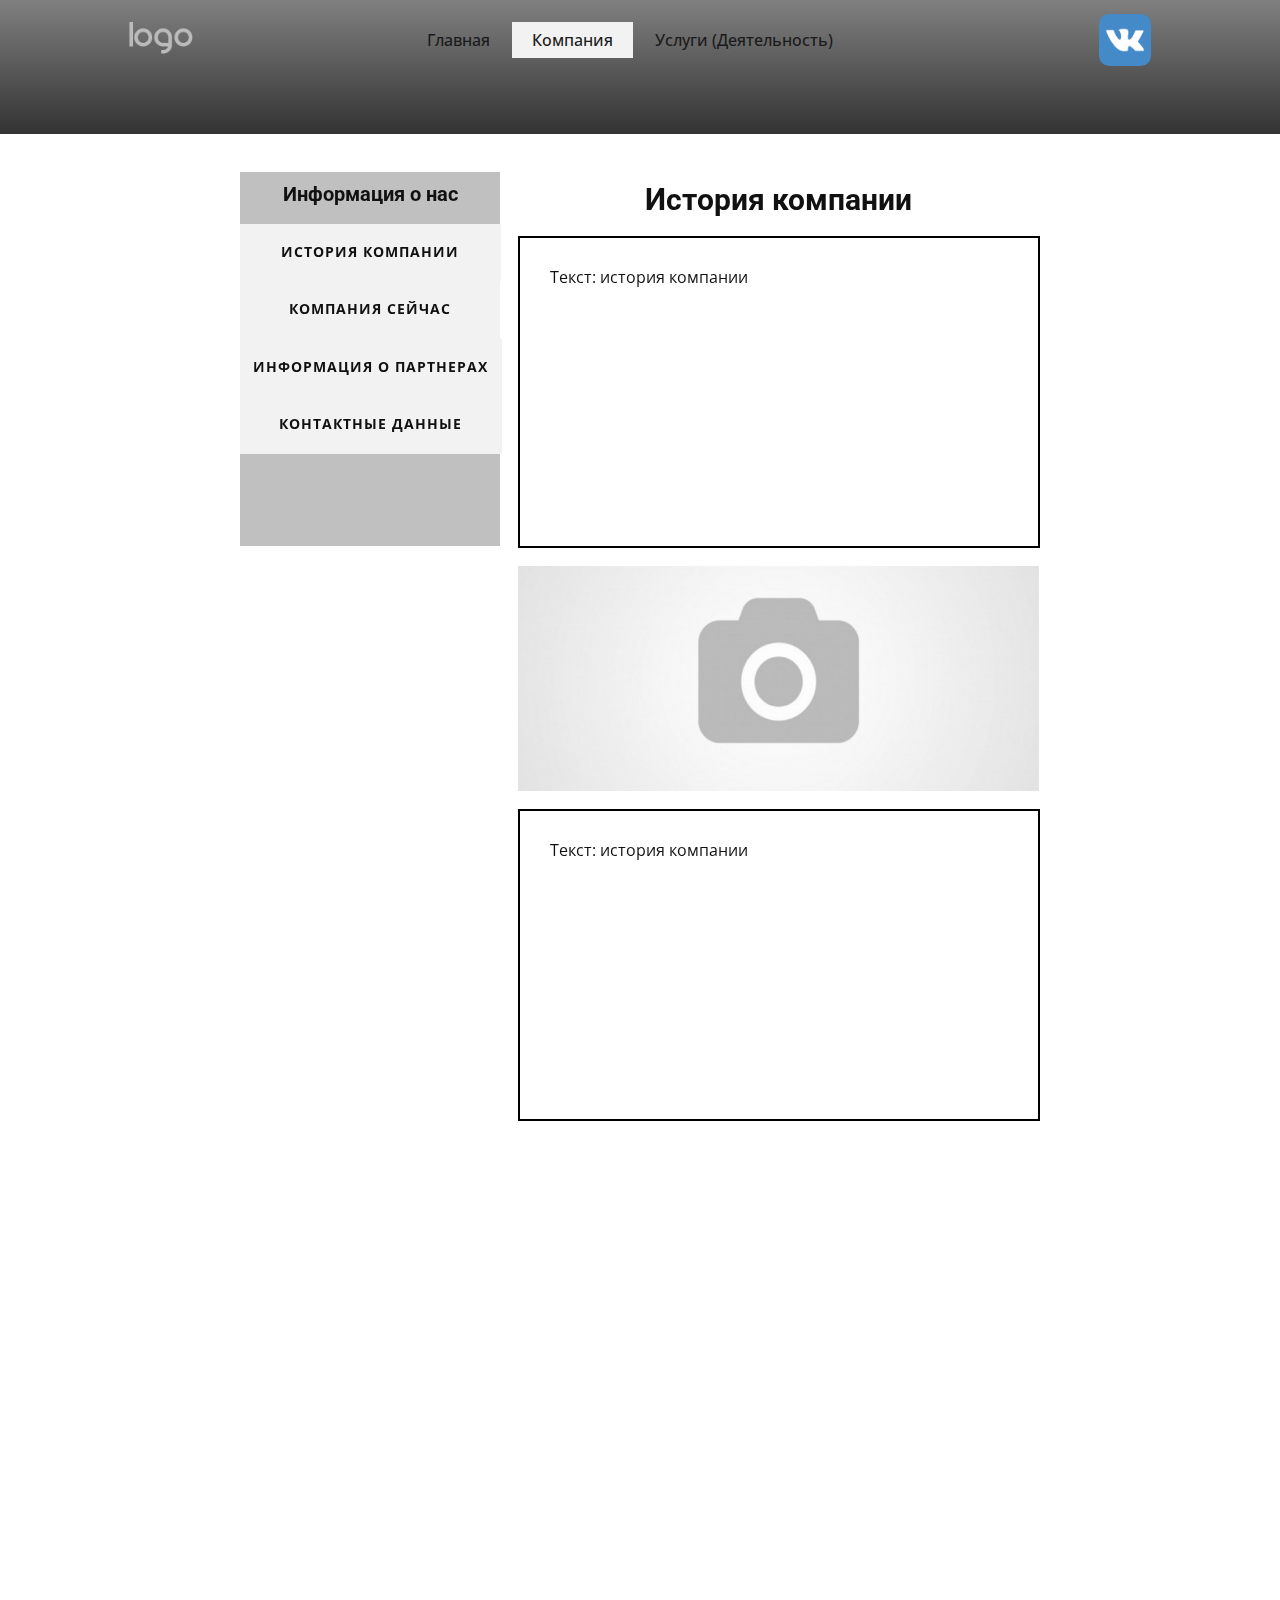
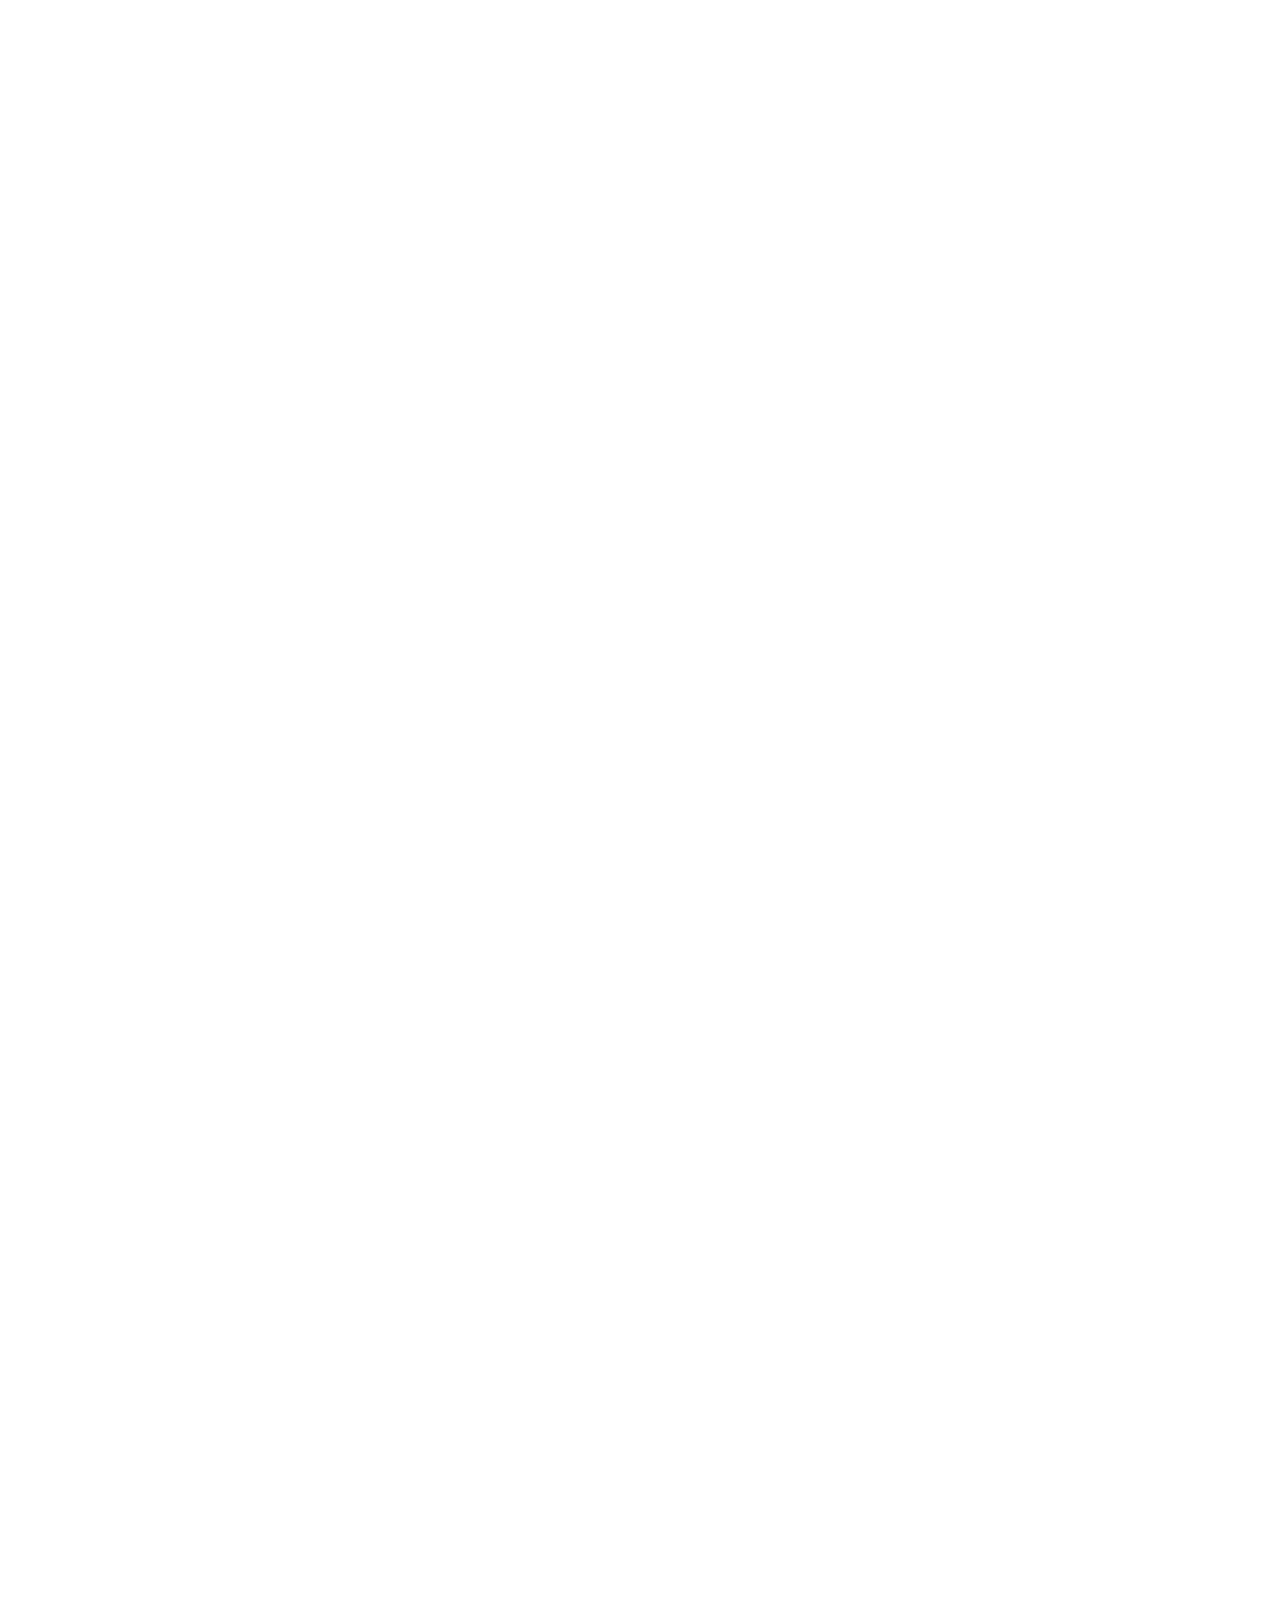
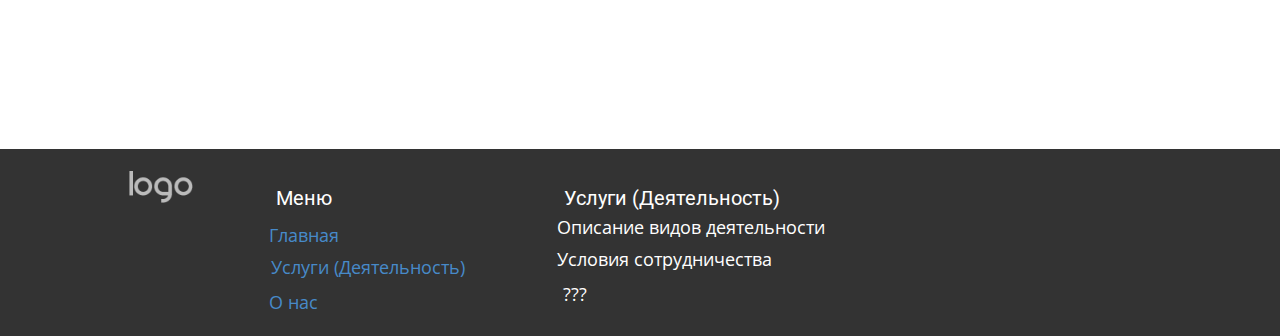
<file: Компания.html>
<!DOCTYPE html>
<html style="font-size: 16px;" lang="ru"><head>
    <meta name="viewport" content="width=device-width, initial-scale=1.0">
    <meta charset="utf-8">
    <meta name="keywords" content="">
    <meta name="description" content="">
    <title>Компания</title>
    <link rel="stylesheet" href="nicepage.css" media="screen">
<link rel="stylesheet" href="Компания.css" media="screen">
    <script class="u-script" type="text/javascript" src="jquery.js" defer=""></script>
    <script class="u-script" type="text/javascript" src="nicepage.js" defer=""></script>
    <meta name="generator" content="Nicepage 5.6.2, nicepage.com">
    <link id="u-theme-google-font" rel="stylesheet" href="https://fonts.googleapis.com/css?family=Roboto:100,100i,300,300i,400,400i,500,500i,700,700i,900,900i|Open+Sans:300,300i,400,400i,500,500i,600,600i,700,700i,800,800i">
    
    
    
    
    <script type="application/ld+json">{
		"@context": "http://schema.org",
		"@type": "Organization",
		"name": "Site1",
		"logo": "images/default-logo.png"
}</script>
    <meta name="theme-color" content="#478ac9">
    <meta property="og:title" content="Компания">
    <meta property="og:description" content="">
    <meta property="og:type" content="website">
  <meta data-intl-tel-input-cdn-path="intlTelInput/"></head>
  <body class="u-body u-xl-mode" data-lang="ru"><header class="u-clearfix u-gradient u-header u-header" id="sec-5845" data-animation-name="" data-animation-duration="0" data-animation-delay="0" data-animation-direction=""><div class="u-clearfix u-sheet u-sheet-1">
        <a href="Главная.html" class="u-image u-logo u-image-1" title="Главная">
          <img src="images/default-logo.png" class="u-logo-image u-logo-image-1">
        </a>
        <nav class="u-menu u-menu-dropdown u-offcanvas u-menu-1">
          <div class="menu-collapse" style="font-size: 1rem; letter-spacing: 0px; font-weight: 500;">
            <a class="u-button-style u-custom-active-border-color u-custom-active-color u-custom-border u-custom-border-color u-custom-borders u-custom-hover-border-color u-custom-hover-color u-custom-left-right-menu-spacing u-custom-padding-bottom u-custom-text-active-color u-custom-text-color u-custom-text-decoration u-custom-text-hover-color u-custom-top-bottom-menu-spacing u-nav-link u-text-active-palette-1-base u-text-hover-palette-2-base" href="#">
              <svg class="u-svg-link" viewBox="0 0 24 24"><use xmlns:xlink="http://www.w3.org/1999/xlink" xlink:href="#menu-hamburger"></use></svg>
              <svg class="u-svg-content" version="1.1" id="menu-hamburger" viewBox="0 0 16 16" x="0px" y="0px" xmlns:xlink="http://www.w3.org/1999/xlink" xmlns="http://www.w3.org/2000/svg"><g><rect y="1" width="16" height="2"></rect><rect y="7" width="16" height="2"></rect><rect y="13" width="16" height="2"></rect>
</g></svg>
            </a>
          </div>
          <div class="u-custom-menu u-nav-container">
            <ul class="u-nav u-spacing-2 u-unstyled u-nav-1"><li class="u-nav-item"><a class="u-active-grey-5 u-border-active-palette-1-base u-border-hover-palette-1-base u-border-no-left u-border-no-right u-border-no-top u-button-style u-hover-grey-10 u-nav-link u-text-active-grey-90 u-text-grey-90 u-text-hover-grey-90" href="Главная.html" style="padding: 10px 20px;">Главная</a>
</li><li class="u-nav-item"><a class="u-active-grey-5 u-border-active-palette-1-base u-border-hover-palette-1-base u-border-no-left u-border-no-right u-border-no-top u-button-style u-hover-grey-10 u-nav-link u-text-active-grey-90 u-text-grey-90 u-text-hover-grey-90" href="Компания.html" style="padding: 10px 20px;">Компания</a>
</li><li class="u-nav-item"><a class="u-active-grey-5 u-border-active-palette-1-base u-border-hover-palette-1-base u-border-no-left u-border-no-right u-border-no-top u-button-style u-hover-grey-10 u-nav-link u-text-active-grey-90 u-text-grey-90 u-text-hover-grey-90" href="Услуги-(Деятельность).html" style="padding: 10px 20px;">Услуги (Деятельность)</a>
</li></ul>
          </div>
          <div class="u-custom-menu u-nav-container-collapse">
            <div class="u-black u-container-style u-inner-container-layout u-opacity u-opacity-95 u-sidenav">
              <div class="u-inner-container-layout u-sidenav-overflow">
                <div class="u-menu-close"></div>
                <ul class="u-align-center u-nav u-popupmenu-items u-unstyled u-nav-2"><li class="u-nav-item"><a class="u-button-style u-nav-link" href="Главная.html">Главная</a>
</li><li class="u-nav-item"><a class="u-button-style u-nav-link" href="Компания.html">Компания</a>
</li><li class="u-nav-item"><a class="u-button-style u-nav-link" href="Услуги-(Деятельность).html">Услуги (Деятельность)</a>
</li></ul>
              </div>
            </div>
            <div class="u-black u-menu-overlay u-opacity u-opacity-70"></div>
          </div>
        </nav>
        <img class="u-hidden-md u-hidden-sm u-hidden-xs u-image u-image-round u-preserve-proportions u-radius-10 u-image-2" src="images/iconfinder-social-media-applications-32vk-4102593_113806.png" alt="" data-image-width="512" data-image-height="512" data-href="https://vk.com/" data-target="_blank">
      </div></header>
    <section class="u-clearfix u-section-1" id="sec-7688">
      <div class="u-clearfix u-sheet u-sheet-1">
        <div class="u-container-style u-grey-25 u-group u-group-1" data-animation-name="customAnimationIn" data-animation-duration="1000" data-animation-direction="">
          <div class="u-container-layout u-container-layout-1">
            <h3 class="u-align-center u-text u-text-1">Информация о нас</h3>
            <a href="Компания.html#sec-7688" class="u-align-left u-border-none u-btn u-button-style u-grey-5 u-hover-grey-80 u-btn-1">История компании</a>
            <a href="Компания.html#sec-60dc" class="u-border-none u-btn u-button-style u-grey-5 u-hover-grey-80 u-btn-2">Компания сейчас</a>
            <a href="Компания.html#sec-9c7c" class="u-border-none u-btn u-button-style u-grey-5 u-hover-grey-80 u-btn-3">Информация о партнерах<br>
            </a>
            <a href="Обратная-связь.html" class="u-border-none u-btn u-button-style u-grey-5 u-hover-grey-80 u-btn-4">Контактные данные</a>
          </div>
        </div>
        <div class="u-clearfix u-group-elements u-group-elements-1" data-animation-name="customAnimationIn" data-animation-duration="1000">
          <h3 class="u-text u-text-default u-text-2">История компании</h3>
          <img class="u-expanded-width u-image u-image-default u-image-1" src="images/pre3_1993.jpg" alt="" data-image-width="800" data-image-height="533">
        </div>
        <div class="u-border-2 u-border-black u-container-style u-group u-white u-group-2" data-animation-name="customAnimationIn" data-animation-duration="1000">
          <div class="u-container-layout u-container-layout-2">
            <p class="u-text u-text-default u-text-3">Текст: история компании<br>
            </p>
          </div>
        </div>
        <div class="u-border-2 u-border-black u-container-style u-group u-white u-group-3" data-animation-name="customAnimationIn" data-animation-duration="1000">
          <div class="u-container-layout u-container-layout-3">
            <p class="u-text u-text-default u-text-4">Текст: история компании<br>
            </p>
          </div>
        </div>
      </div>
    </section>
    <section class="u-clearfix u-section-2" id="sec-60dc">
      <div class="u-clearfix u-sheet u-sheet-1">
        <div class="u-clearfix u-group-elements u-group-elements-1" data-animation-name="customAnimationIn" data-animation-duration="1000">
          <h3 class="u-text u-text-default u-text-1">Компания сейчас<br>
          </h3>
          <img class="u-expanded-width u-image u-image-default u-image-1" src="images/pre3_1993.jpg" alt="" data-image-width="800" data-image-height="533">
        </div>
        <div class="u-border-2 u-border-black u-container-style u-group u-white u-group-1" data-animation-name="customAnimationIn" data-animation-duration="1000" data-animation-direction="">
          <div class="u-container-layout u-container-layout-1">
            <p class="u-text u-text-default u-text-2">Текст: компания сейчас<br>
            </p>
          </div>
        </div>
        <div class="u-container-style u-grey-25 u-group u-group-2" data-animation-name="customAnimationIn" data-animation-duration="1000" data-animation-direction="">
          <div class="u-container-layout u-container-layout-2">
            <h3 class="u-align-center u-text u-text-3">Информация о нас</h3>
            <a href="Компания.html#sec-7688" class="u-align-left u-border-none u-btn u-button-style u-grey-5 u-hover-grey-80 u-btn-1">История компании</a>
            <a href="Компания.html#sec-60dc" class="u-border-none u-btn u-button-style u-grey-5 u-hover-grey-80 u-btn-2">Компания сейчас</a>
            <a href="Компания.html#sec-9c7c" class="u-border-none u-btn u-button-style u-grey-5 u-hover-grey-80 u-btn-3">Информация о партнерах<br>
            </a>
            <a href="Обратная-связь.html" class="u-border-none u-btn u-button-style u-grey-5 u-hover-grey-80 u-btn-4">Контактные данные</a>
          </div>
        </div>
        <div class="u-border-2 u-border-black u-container-style u-group u-white u-group-3" data-animation-name="customAnimationIn" data-animation-duration="1000" data-animation-direction="">
          <div class="u-container-layout u-container-layout-3">
            <p class="u-text u-text-default u-text-4">Текст: публикация в СМИ<br>
            </p>
          </div>
        </div>
      </div>
    </section>
    <section class="u-clearfix u-section-3" id="sec-9c7c">
      <div class="u-clearfix u-sheet u-sheet-1">
        <div class="u-container-style u-grey-25 u-group u-group-1" data-animation-name="customAnimationIn" data-animation-duration="1000" data-animation-direction="">
          <div class="u-container-layout u-container-layout-1">
            <h3 class="u-align-center u-text u-text-1">Информация о нас</h3>
            <a href="Компания.html#sec-7688" class="u-align-left u-border-none u-btn u-button-style u-grey-5 u-hover-grey-80 u-btn-1">История компании</a>
            <a href="Компания.html#sec-60dc" class="u-border-none u-btn u-button-style u-grey-5 u-hover-grey-80 u-btn-2">Компания сейчас</a>
            <a href="Компания.html#sec-9c7c" class="u-border-none u-btn u-button-style u-grey-5 u-hover-grey-80 u-btn-3">Информация о партнерах<br>
            </a>
            <a href="Обратная-связь.html" class="u-border-none u-btn u-button-style u-grey-5 u-hover-grey-80 u-btn-4">Контактные данные</a>
          </div>
        </div>
        <h3 class="u-text u-text-default u-text-2" data-animation-name="customAnimationIn" data-animation-duration="1000">Наши партнеры<br>
        </h3>
        <img class="u-image u-image-default u-image-1" src="images/pre3_1993.jpg" alt="" data-image-width="800" data-image-height="533" data-animation-name="customAnimationIn" data-animation-duration="1000">
        <h5 class="u-text u-text-default u-text-3" data-animation-name="customAnimationIn" data-animation-duration="1000">Наименование партнера 1<br>
        </h5>
        <div class="u-border-3 u-border-black u-container-style u-group u-group-2" data-animation-name="customAnimationIn" data-animation-duration="1000" data-animation-delay="0" data-animation-direction="">
          <div class="u-container-layout u-valign-top u-container-layout-2">
            <p class="u-text u-text-default u-text-4">Текст: о партнере 1</p>
          </div>
        </div>
        <img class="u-image u-image-default u-image-2" src="images/pre3_1993.jpg" alt="" data-image-width="800" data-image-height="533" data-animation-name="customAnimationIn" data-animation-duration="1000">
        <h5 class="u-text u-text-default u-text-5" data-animation-name="customAnimationIn" data-animation-duration="1000">Наименование партнера 2<br>
        </h5>
        <div class="u-border-3 u-border-black u-container-style u-group u-group-3" data-animation-name="customAnimationIn" data-animation-duration="1000" data-animation-delay="0" data-animation-direction="">
          <div class="u-container-layout u-valign-top u-container-layout-3">
            <p class="u-text u-text-default u-text-6">Текст: о партнере 2</p>
          </div>
        </div>
        <h5 class="u-text u-text-default u-text-7" data-animation-name="customAnimationIn" data-animation-duration="1000">Наименование партнера 3<br>
        </h5>
        <img class="u-image u-image-default u-image-3" src="images/pre3_1993.jpg" alt="" data-image-width="800" data-image-height="533" data-animation-name="customAnimationIn" data-animation-duration="1000">
        <div class="u-border-3 u-border-black u-container-style u-group u-group-4" data-animation-name="customAnimationIn" data-animation-duration="1000">
          <div class="u-container-layout u-valign-top u-container-layout-4">
            <p class="u-text u-text-default u-text-8">Текст: о партнере 3</p>
          </div>
        </div>
      </div>
    </section>
    
    
    <footer class="u-align-center u-clearfix u-footer u-grey-80 u-footer" id="sec-5f1f"><div class="u-clearfix u-sheet u-sheet-1">
        <img class="u-image u-image-default u-preserve-proportions u-image-1" src="images/default-logo-5.png" alt="" data-image-width="80" data-image-height="40" data-href="Главная.html" title="Главная">
        <h5 class="u-text u-text-default u-text-1">Меню<br>
        </h5>
        <h5 class="u-text u-text-default-lg u-text-default-md u-text-default-xl u-text-2">Услуги (Деятельность)<br>
        </h5>
        <p class="u-text u-text-3">Описание видов деятельности</p>
        <p class="u-text u-text-4">
          <a class="u-active-none u-border-none u-btn u-button-link u-button-style u-hover-none u-none u-text-palette-1-base u-btn-1" href="Главная.html">Главная<br>
          </a>
        </p>
        <p class="u-text u-text-5">Условия сотрудничества</p>
        <p class="u-text u-text-6">
          <a class="u-active-none u-border-none u-btn u-button-link u-button-style u-hover-none u-none u-text-palette-1-base u-btn-2" href="Услуги-(Деятельность).html">Услуги (Деятельность)</a>
        </p>
        <p class="u-text u-text-7">???</p>
        <p class="u-text u-text-8">
          <a class="u-active-none u-border-none u-btn u-button-link u-button-style u-hover-none u-none u-text-palette-1-base u-btn-3" href="Компания.html">О нас</a>
        </p>
      </div></footer>
  
</body></html>
</file>
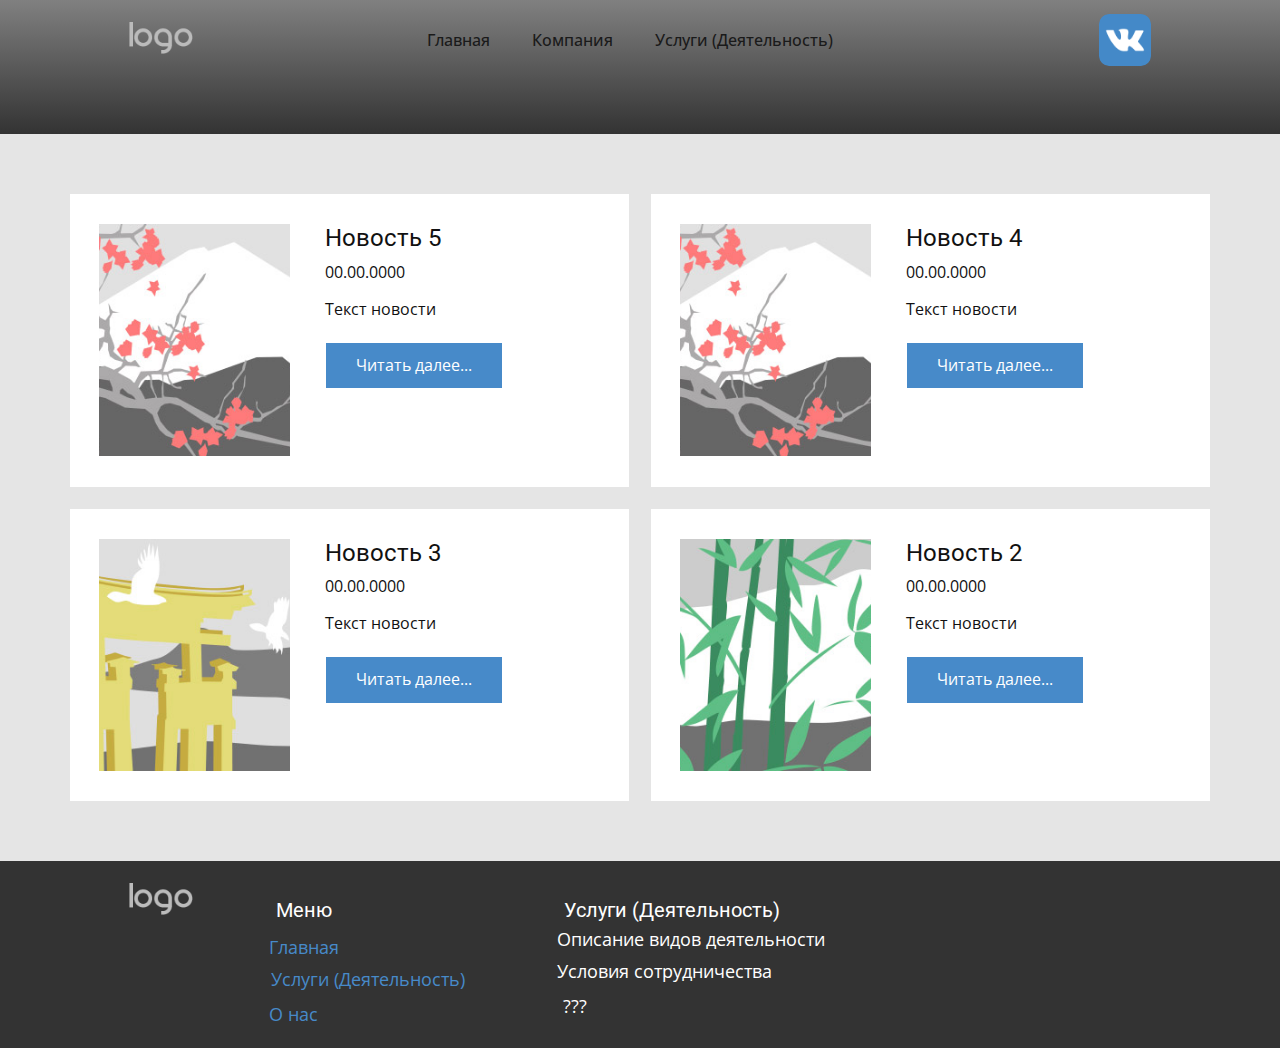
<file: Новости.html>
<!DOCTYPE html>
<html style="font-size: 16px;" lang="ru"><head>
    <meta name="viewport" content="width=device-width, initial-scale=1.0">
    <meta charset="utf-8">
    <meta name="keywords" content="">
    <meta name="description" content="">
    <title>Новости</title>
    <link rel="stylesheet" href="nicepage.css" media="screen">
<link rel="stylesheet" href="Новости.css" media="screen">
    <script class="u-script" type="text/javascript" src="jquery.js" defer=""></script>
    <script class="u-script" type="text/javascript" src="nicepage.js" defer=""></script>
    <meta name="generator" content="Nicepage 5.6.2, nicepage.com">
    <link id="u-theme-google-font" rel="stylesheet" href="https://fonts.googleapis.com/css?family=Roboto:100,100i,300,300i,400,400i,500,500i,700,700i,900,900i|Open+Sans:300,300i,400,400i,500,500i,600,600i,700,700i,800,800i">
    
    
    <script type="application/ld+json">{
		"@context": "http://schema.org",
		"@type": "Organization",
		"name": "Site1",
		"logo": "images/default-logo.png"
}</script>
    <meta name="theme-color" content="#478ac9">
    <meta property="og:title" content="Новости">
    <meta property="og:description" content="">
    <meta property="og:type" content="website">
  <meta data-intl-tel-input-cdn-path="intlTelInput/"></head>
  <body class="u-body u-xl-mode" data-lang="ru"><header class="u-clearfix u-gradient u-header u-header" id="sec-5845" data-animation-name="" data-animation-duration="0" data-animation-delay="0" data-animation-direction=""><div class="u-clearfix u-sheet u-sheet-1">
        <a href="Главная.html" class="u-image u-logo u-image-1" title="Главная">
          <img src="images/default-logo.png" class="u-logo-image u-logo-image-1">
        </a>
        <nav class="u-menu u-menu-dropdown u-offcanvas u-menu-1">
          <div class="menu-collapse" style="font-size: 1rem; letter-spacing: 0px; font-weight: 500;">
            <a class="u-button-style u-custom-active-border-color u-custom-active-color u-custom-border u-custom-border-color u-custom-borders u-custom-hover-border-color u-custom-hover-color u-custom-left-right-menu-spacing u-custom-padding-bottom u-custom-text-active-color u-custom-text-color u-custom-text-decoration u-custom-text-hover-color u-custom-top-bottom-menu-spacing u-nav-link u-text-active-palette-1-base u-text-hover-palette-2-base" href="#">
              <svg class="u-svg-link" viewBox="0 0 24 24"><use xmlns:xlink="http://www.w3.org/1999/xlink" xlink:href="#menu-hamburger"></use></svg>
              <svg class="u-svg-content" version="1.1" id="menu-hamburger" viewBox="0 0 16 16" x="0px" y="0px" xmlns:xlink="http://www.w3.org/1999/xlink" xmlns="http://www.w3.org/2000/svg"><g><rect y="1" width="16" height="2"></rect><rect y="7" width="16" height="2"></rect><rect y="13" width="16" height="2"></rect>
</g></svg>
            </a>
          </div>
          <div class="u-custom-menu u-nav-container">
            <ul class="u-nav u-spacing-2 u-unstyled u-nav-1"><li class="u-nav-item"><a class="u-active-grey-5 u-border-active-palette-1-base u-border-hover-palette-1-base u-border-no-left u-border-no-right u-border-no-top u-button-style u-hover-grey-10 u-nav-link u-text-active-grey-90 u-text-grey-90 u-text-hover-grey-90" href="Главная.html" style="padding: 10px 20px;">Главная</a>
</li><li class="u-nav-item"><a class="u-active-grey-5 u-border-active-palette-1-base u-border-hover-palette-1-base u-border-no-left u-border-no-right u-border-no-top u-button-style u-hover-grey-10 u-nav-link u-text-active-grey-90 u-text-grey-90 u-text-hover-grey-90" href="Компания.html" style="padding: 10px 20px;">Компания</a>
</li><li class="u-nav-item"><a class="u-active-grey-5 u-border-active-palette-1-base u-border-hover-palette-1-base u-border-no-left u-border-no-right u-border-no-top u-button-style u-hover-grey-10 u-nav-link u-text-active-grey-90 u-text-grey-90 u-text-hover-grey-90" href="Услуги-(Деятельность).html" style="padding: 10px 20px;">Услуги (Деятельность)</a>
</li></ul>
          </div>
          <div class="u-custom-menu u-nav-container-collapse">
            <div class="u-black u-container-style u-inner-container-layout u-opacity u-opacity-95 u-sidenav">
              <div class="u-inner-container-layout u-sidenav-overflow">
                <div class="u-menu-close"></div>
                <ul class="u-align-center u-nav u-popupmenu-items u-unstyled u-nav-2"><li class="u-nav-item"><a class="u-button-style u-nav-link" href="Главная.html">Главная</a>
</li><li class="u-nav-item"><a class="u-button-style u-nav-link" href="Компания.html">Компания</a>
</li><li class="u-nav-item"><a class="u-button-style u-nav-link" href="Услуги-(Деятельность).html">Услуги (Деятельность)</a>
</li></ul>
              </div>
            </div>
            <div class="u-black u-menu-overlay u-opacity u-opacity-70"></div>
          </div>
        </nav>
        <img class="u-hidden-md u-hidden-sm u-hidden-xs u-image u-image-round u-preserve-proportions u-radius-10 u-image-2" src="images/iconfinder-social-media-applications-32vk-4102593_113806.png" alt="" data-image-width="512" data-image-height="512" data-href="https://vk.com/" data-target="_blank">
      </div></header>
    <section class="u-clearfix u-grey-10 u-section-1" id="sec-8caf">
      <div class="u-clearfix u-sheet u-valign-middle u-sheet-1"><!--blog--><!--blog_options_json--><!--{"type":"Recent","source":"","tags":"","count":""}--><!--/blog_options_json-->
        <div class="u-blog u-expanded-width u-pagination-center u-blog-1">
          <div class="u-repeater u-repeater-1"><!--blog_post-->
            <div class="u-align-left-xs u-blog-post u-container-style u-repeater-item u-white u-repeater-item-1">
              <div class="u-container-layout u-similar-container u-container-layout-1">
                <a class="u-post-header-link" href="blog/новость-5.html"><!--blog_post_image-->
                  <img alt="" class="u-blog-control u-expanded-width-sm u-expanded-width-xs u-image u-image-default u-image-1" src="images/0fd3416c.jpeg"><!--/blog_post_image-->
                </a><!--blog_post_header-->
                <h4 class="u-align-left-lg u-align-left-md u-align-left-sm u-blog-control u-text u-text-1">
                  <a class="u-post-header-link" href="blog/новость-5.html"><!--blog_post_header_content-->Новость 5<!--/blog_post_header_content--></a>
                </h4><!--/blog_post_header-->
                <p class="u-text u-text-2">00.00.0000</p><!--blog_post_content-->
                <div class="u-align-left-lg u-align-left-md u-align-left-sm u-blog-control u-post-content u-text u-text-3"><!--blog_post_content_content-->Текст новости<!--/blog_post_content_content--></div><!--/blog_post_content--><!--blog_post_readmore-->
                <a href="blog/новость-5.html" class="u-blog-control u-btn u-button-style u-btn-1"><!--blog_post_readmore_content--><!--options_json--><!--{"content":"Читать далее...","defaultValue":"Читать дальше"}--><!--/options_json-->Читать далее...<!--/blog_post_readmore_content--></a><!--/blog_post_readmore-->
              </div>
            </div><!--/blog_post--><!--blog_post-->
            <div class="u-align-left-xs u-blog-post u-container-style u-repeater-item u-video-cover u-white">
              <div class="u-container-layout u-similar-container u-container-layout-2">
                <a class="u-post-header-link" href="blog/новость-4.html"><!--blog_post_image-->
                  <img alt="" class="u-blog-control u-expanded-width-sm u-expanded-width-xs u-image u-image-default u-image-2" src="images/0fd3416c.jpeg"><!--/blog_post_image-->
                </a><!--blog_post_header-->
                <h4 class="u-align-left-lg u-align-left-md u-align-left-sm u-blog-control u-text u-text-4">
                  <a class="u-post-header-link" href="blog/новость-4.html"><!--blog_post_header_content-->Новость 4<!--/blog_post_header_content--></a>
                </h4><!--/blog_post_header-->
                <p class="u-text u-text-5"> 00.00.0000</p><!--blog_post_content-->
                <div class="u-align-left-lg u-align-left-md u-align-left-sm u-blog-control u-post-content u-text u-text-6"><!--blog_post_content_content-->Текст новости<!--/blog_post_content_content--></div><!--/blog_post_content--><!--blog_post_readmore-->
                <a href="blog/новость-4.html" class="u-blog-control u-btn u-button-style u-btn-2"><!--blog_post_readmore_content--><!--options_json--><!--{"content":"Читать далее...","defaultValue":"Читать дальше"}--><!--/options_json-->Читать далее...<!--/blog_post_readmore_content--></a><!--/blog_post_readmore-->
              </div>
            </div><!--/blog_post--><!--blog_post-->
            <div class="u-align-left-xs u-blog-post u-container-style u-repeater-item u-video-cover u-white">
              <div class="u-container-layout u-similar-container u-container-layout-3">
                <a class="u-post-header-link" href="blog/новость-3.html"><!--blog_post_image-->
                  <img alt="" class="u-blog-control u-expanded-width-sm u-expanded-width-xs u-image u-image-default u-image-3" src="images/8ad73f3c.jpeg"><!--/blog_post_image-->
                </a><!--blog_post_header-->
                <h4 class="u-align-left-lg u-align-left-md u-align-left-sm u-blog-control u-text u-text-7">
                  <a class="u-post-header-link" href="blog/новость-3.html"><!--blog_post_header_content-->Новость 3<!--/blog_post_header_content--></a>
                </h4><!--/blog_post_header-->
                <p class="u-text u-text-8"> 00.00.0000</p><!--blog_post_content-->
                <div class="u-align-left-lg u-align-left-md u-align-left-sm u-blog-control u-post-content u-text u-text-9"><!--blog_post_content_content-->Текст новости<!--/blog_post_content_content--></div><!--/blog_post_content--><!--blog_post_readmore-->
                <a href="blog/новость-3.html" class="u-blog-control u-btn u-button-style u-btn-3"><!--blog_post_readmore_content--><!--options_json--><!--{"content":"Читать далее...","defaultValue":"Читать дальше"}--><!--/options_json-->Читать далее...<!--/blog_post_readmore_content--></a><!--/blog_post_readmore-->
              </div>
            </div><!--/blog_post--><!--blog_post-->
            <div class="u-align-left-xs u-blog-post u-container-style u-repeater-item u-video-cover u-white">
              <div class="u-container-layout u-similar-container u-container-layout-4">
                <a class="u-post-header-link" href="blog/новость-2.html"><!--blog_post_image-->
                  <img alt="" class="u-blog-control u-expanded-width-sm u-expanded-width-xs u-image u-image-default u-image-4" src="images/68f64b9d.jpeg"><!--/blog_post_image-->
                </a><!--blog_post_header-->
                <h4 class="u-align-left-lg u-align-left-md u-align-left-sm u-blog-control u-text u-text-10">
                  <a class="u-post-header-link" href="blog/новость-2.html"><!--blog_post_header_content-->Новость 2<!--/blog_post_header_content--></a>
                </h4><!--/blog_post_header-->
                <p class="u-text u-text-11"> 00.00.0000</p><!--blog_post_content-->
                <div class="u-align-left-lg u-align-left-md u-align-left-sm u-blog-control u-post-content u-text u-text-12"><!--blog_post_content_content-->Текст новости<!--/blog_post_content_content--></div><!--/blog_post_content--><!--blog_post_readmore-->
                <a href="blog/новость-2.html" class="u-blog-control u-btn u-button-style u-btn-4"><!--blog_post_readmore_content--><!--options_json--><!--{"content":"Читать далее...","defaultValue":"Читать дальше"}--><!--/options_json-->Читать далее...<!--/blog_post_readmore_content--></a><!--/blog_post_readmore-->
              </div>
            </div><!--/blog_post-->
          </div>
          <div class="u-list-control"></div>
        </div><!--/blog-->
      </div>
    </section>
    
    
    <footer class="u-align-center u-clearfix u-footer u-grey-80 u-footer" id="sec-5f1f"><div class="u-clearfix u-sheet u-sheet-1">
        <img class="u-image u-image-default u-preserve-proportions u-image-1" src="images/default-logo-5.png" alt="" data-image-width="80" data-image-height="40" data-href="Главная.html" title="Главная">
        <h5 class="u-text u-text-default u-text-1">Меню<br>
        </h5>
        <h5 class="u-text u-text-default-lg u-text-default-md u-text-default-xl u-text-2">Услуги (Деятельность)<br>
        </h5>
        <p class="u-text u-text-3">Описание видов деятельности</p>
        <p class="u-text u-text-4">
          <a class="u-active-none u-border-none u-btn u-button-link u-button-style u-hover-none u-none u-text-palette-1-base u-btn-1" href="Главная.html">Главная<br>
          </a>
        </p>
        <p class="u-text u-text-5">Условия сотрудничества</p>
        <p class="u-text u-text-6">
          <a class="u-active-none u-border-none u-btn u-button-link u-button-style u-hover-none u-none u-text-palette-1-base u-btn-2" href="Услуги-(Деятельность).html">Услуги (Деятельность)</a>
        </p>
        <p class="u-text u-text-7">???</p>
        <p class="u-text u-text-8">
          <a class="u-active-none u-border-none u-btn u-button-link u-button-style u-hover-none u-none u-text-palette-1-base u-btn-3" href="Компания.html">О нас</a>
        </p>
      </div></footer>
  
</body></html>
</file>
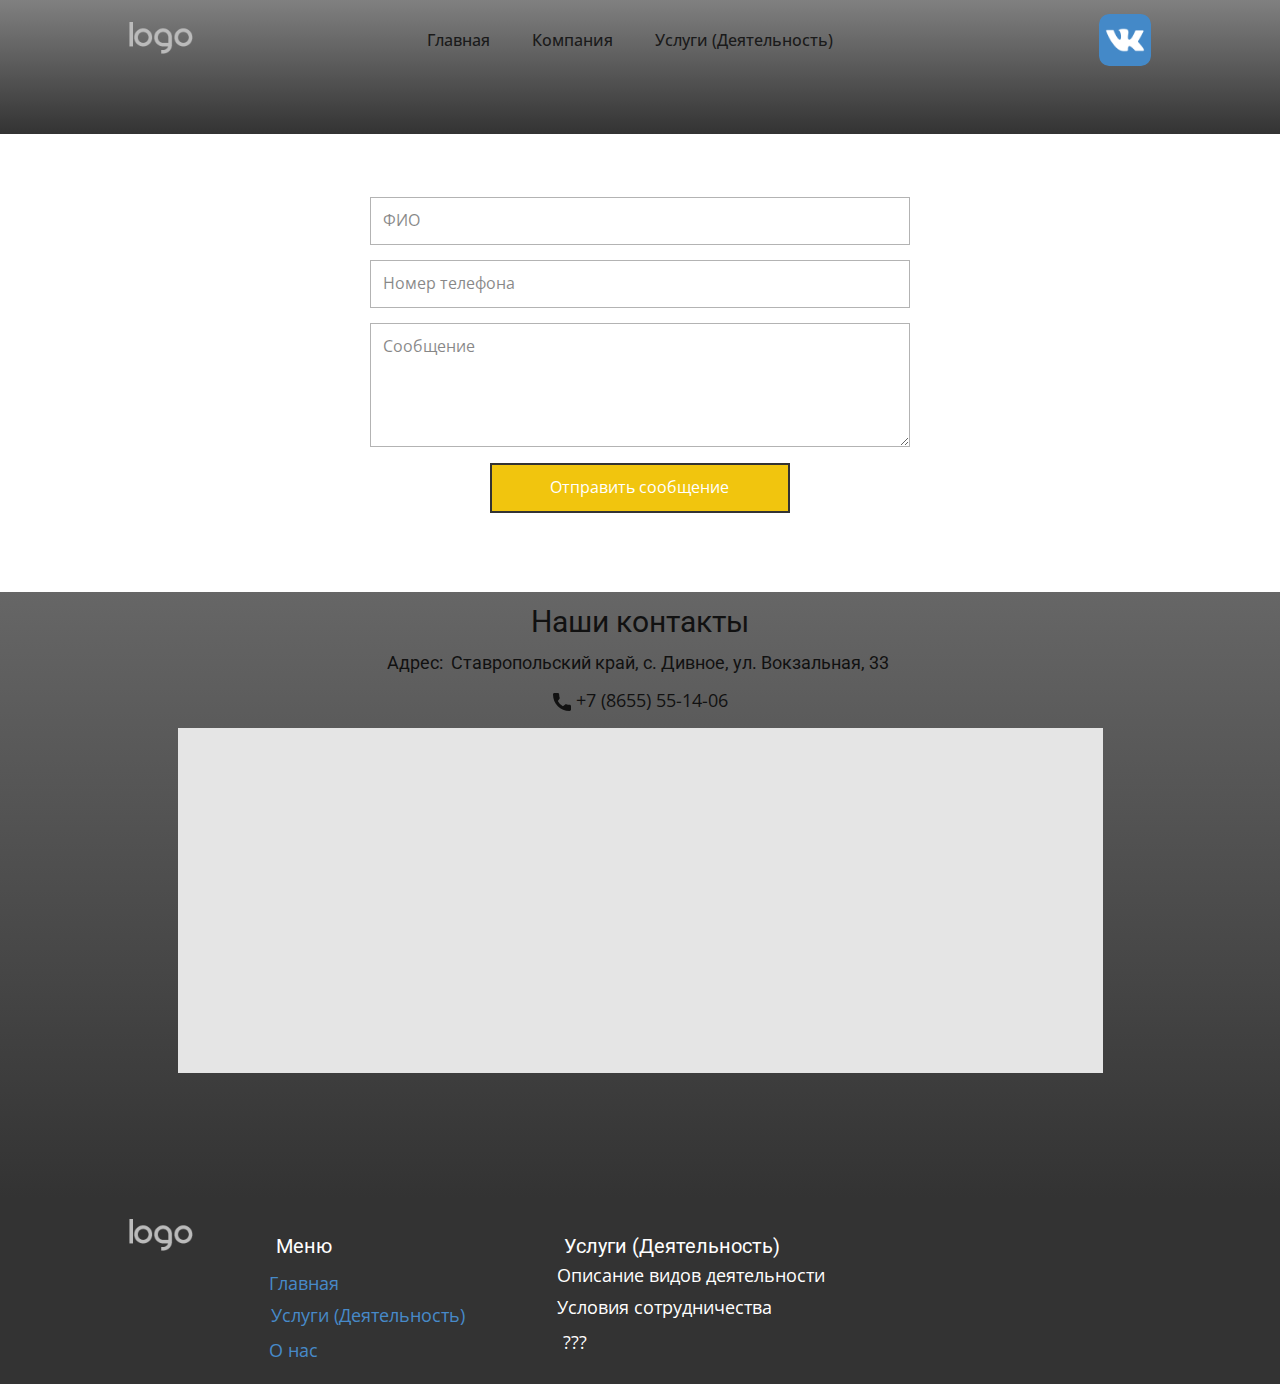
<file: Обратная-связь.html>
<!DOCTYPE html>
<html style="font-size: 16px;" lang="ru"><head>
    <meta name="viewport" content="width=device-width, initial-scale=1.0">
    <meta charset="utf-8">
    <meta name="keywords" content="">
    <meta name="description" content="">
    <title>Обратная связь</title>
    <link rel="stylesheet" href="nicepage.css" media="screen">
<link rel="stylesheet" href="Обратная-связь.css" media="screen">
    <script class="u-script" type="text/javascript" src="jquery.js" defer=""></script>
    <script class="u-script" type="text/javascript" src="nicepage.js" defer=""></script>
    <meta name="generator" content="Nicepage 5.6.2, nicepage.com">
    <meta name="referrer" content="origin">
    
    <link id="u-theme-google-font" rel="stylesheet" href="https://fonts.googleapis.com/css?family=Roboto:100,100i,300,300i,400,400i,500,500i,700,700i,900,900i|Open+Sans:300,300i,400,400i,500,500i,600,600i,700,700i,800,800i">
    
    
    
    <script type="application/ld+json">{
		"@context": "http://schema.org",
		"@type": "Organization",
		"name": "Site1",
		"logo": "images/default-logo.png"
}</script>
    <meta name="theme-color" content="#478ac9">
    <meta property="og:title" content="Обратная связь">
    <meta property="og:description" content="">
    <meta property="og:type" content="website">
  <script>
    function gdprConfirmed() {
        return true;
    }
    function dynamicLoadScript() {
        var script = document.createElement('script');
        script.src = 'https://www.google.com/recaptcha/api.js?render=6LcCSfQkAAAAAL1VB9zGf_QRWP9ICrn2X8uKUsHx';
        script.async = true;
        document.body.appendChild(script);
    }
    document.addEventListener('DOMContentLoaded', function () {
        var confirmButton = document.querySelector('.u-cookies-consent .u-button-confirm');
        if (confirmButton) {
            confirmButton.onclick = dynamicLoadScript;
        }
    });
    </script>
    <script>
    if (gdprConfirmed()) {
        document.write("<sc" + "ript src=\"https://www.google.com/recaptcha/api.js?render=6LcCSfQkAAAAAL1VB9zGf_QRWP9ICrn2X8uKUsHx\"></sc" + "ript>");
    }
    </script>
    <script>
    if (gdprConfirmed()) {
        (function (grecaptcha, sitekey, actions) {
            var recaptcha = {
                execute: function (action, submitFormCb) {
                    try {
                        grecaptcha.execute(
                            sitekey,
                            {action: action}
                        ).then(function (token) {
                            var forms = document.getElementsByTagName('form');

                            for (var i = 0; i < forms.length; i++) {
                                var fields = forms[i].getElementsByTagName('input');

                                for (var j = 0; j < fields.length; j++) {
                                    var field = fields[j];

                                    if ('recaptchaResponse' === field.getAttribute('name')) {
                                        field.setAttribute('value', token);
                                        break;
                                    }
                                }
                            }
                            submitFormCb();
                        });
                    } catch (e) {
                        var formError = document.querySelector('.u-form-send-error');

                        if (formError) {
                            formError.innerText = 'Неверный владелец сайта: ' + e.message.replace(/:[\s\S]*/, '');
                            formError.style.display = 'block';
                        }
                    }
                },

                executeContact: function (submitFormCb) {
                    recaptcha.execute(actions['contact'], submitFormCb);
                }
            };

            window.recaptchaObject = recaptcha;
        })(
            grecaptcha,
            
            '6LcCSfQkAAAAAL1VB9zGf_QRWP9ICrn2X8uKUsHx',
            {'contact': 'contact'}
        );
    }
    </script>
<meta data-intl-tel-input-cdn-path="intlTelInput/"></head>
  <body class="u-body u-xl-mode" data-lang="ru"><header class="u-clearfix u-gradient u-header u-header" id="sec-5845" data-animation-name="" data-animation-duration="0" data-animation-delay="0" data-animation-direction=""><div class="u-clearfix u-sheet u-sheet-1">
        <a href="Главная.html" class="u-image u-logo u-image-1" title="Главная">
          <img src="images/default-logo.png" class="u-logo-image u-logo-image-1">
        </a>
        <nav class="u-menu u-menu-dropdown u-offcanvas u-menu-1">
          <div class="menu-collapse" style="font-size: 1rem; letter-spacing: 0px; font-weight: 500;">
            <a class="u-button-style u-custom-active-border-color u-custom-active-color u-custom-border u-custom-border-color u-custom-borders u-custom-hover-border-color u-custom-hover-color u-custom-left-right-menu-spacing u-custom-padding-bottom u-custom-text-active-color u-custom-text-color u-custom-text-decoration u-custom-text-hover-color u-custom-top-bottom-menu-spacing u-nav-link u-text-active-palette-1-base u-text-hover-palette-2-base" href="#">
              <svg class="u-svg-link" viewBox="0 0 24 24"><use xmlns:xlink="http://www.w3.org/1999/xlink" xlink:href="#menu-hamburger"></use></svg>
              <svg class="u-svg-content" version="1.1" id="menu-hamburger" viewBox="0 0 16 16" x="0px" y="0px" xmlns:xlink="http://www.w3.org/1999/xlink" xmlns="http://www.w3.org/2000/svg"><g><rect y="1" width="16" height="2"></rect><rect y="7" width="16" height="2"></rect><rect y="13" width="16" height="2"></rect>
</g></svg>
            </a>
          </div>
          <div class="u-custom-menu u-nav-container">
            <ul class="u-nav u-spacing-2 u-unstyled u-nav-1"><li class="u-nav-item"><a class="u-active-grey-5 u-border-active-palette-1-base u-border-hover-palette-1-base u-border-no-left u-border-no-right u-border-no-top u-button-style u-hover-grey-10 u-nav-link u-text-active-grey-90 u-text-grey-90 u-text-hover-grey-90" href="Главная.html" style="padding: 10px 20px;">Главная</a>
</li><li class="u-nav-item"><a class="u-active-grey-5 u-border-active-palette-1-base u-border-hover-palette-1-base u-border-no-left u-border-no-right u-border-no-top u-button-style u-hover-grey-10 u-nav-link u-text-active-grey-90 u-text-grey-90 u-text-hover-grey-90" href="Компания.html" style="padding: 10px 20px;">Компания</a>
</li><li class="u-nav-item"><a class="u-active-grey-5 u-border-active-palette-1-base u-border-hover-palette-1-base u-border-no-left u-border-no-right u-border-no-top u-button-style u-hover-grey-10 u-nav-link u-text-active-grey-90 u-text-grey-90 u-text-hover-grey-90" href="Услуги-(Деятельность).html" style="padding: 10px 20px;">Услуги (Деятельность)</a>
</li></ul>
          </div>
          <div class="u-custom-menu u-nav-container-collapse">
            <div class="u-black u-container-style u-inner-container-layout u-opacity u-opacity-95 u-sidenav">
              <div class="u-inner-container-layout u-sidenav-overflow">
                <div class="u-menu-close"></div>
                <ul class="u-align-center u-nav u-popupmenu-items u-unstyled u-nav-2"><li class="u-nav-item"><a class="u-button-style u-nav-link" href="Главная.html">Главная</a>
</li><li class="u-nav-item"><a class="u-button-style u-nav-link" href="Компания.html">Компания</a>
</li><li class="u-nav-item"><a class="u-button-style u-nav-link" href="Услуги-(Деятельность).html">Услуги (Деятельность)</a>
</li></ul>
              </div>
            </div>
            <div class="u-black u-menu-overlay u-opacity u-opacity-70"></div>
          </div>
        </nav>
        <img class="u-hidden-md u-hidden-sm u-hidden-xs u-image u-image-round u-preserve-proportions u-radius-10 u-image-2" src="images/iconfinder-social-media-applications-32vk-4102593_113806.png" alt="" data-image-width="512" data-image-height="512" data-href="https://vk.com/" data-target="_blank">
      </div></header>
    <section class="u-align-center u-clearfix u-section-1" id="sec-e4aa">
      <div class="u-clearfix u-sheet u-valign-middle u-sheet-1">
        <div class="u-form u-form-1">
          <form action="https://forms.nicepagesrv.com/v2/form/process" class="u-clearfix u-form-spacing-15 u-form-vertical u-inner-form" style="padding: 15px;" source="email" name="forms">
            <div class="u-form-group u-form-name u-label-none">
              <label for="name-6797" class="u-label">Name</label>
              <input type="text" placeholder="ФИО" id="name-6797" name="name" class="u-input u-input-rectangle" required="">
            </div>
            <div class="u-form-group u-form-phone u-label-none">
              <label for="email-6797" class="u-label">Email</label>
              <input type="tel" placeholder="Номер телефона" id="email-6797" name="number" class="u-input u-input-rectangle" required="required">
            </div>
            <div class="u-form-group u-form-message u-label-none">
              <label for="message-6797" class="u-label">Address</label>
              <textarea placeholder="Сообщение" rows="4" cols="50" id="message-6797" name="message" class="u-input u-input-rectangle" required=""></textarea>
            </div>
            <div class="u-align-center u-form-group u-form-submit u-label-none">
              <a href="#" class="u-border-2 u-border-grey-80 u-btn u-btn-submit u-button-style u-palette-3-base u-text-body-alt-color u-btn-1">Отправить сообщение</a>
              <input type="submit" value="submit" class="u-form-control-hidden">
            </div>
            <div class="u-form-send-message u-form-send-success">Спасибо! Скоро с вами свяжемся!</div>
            <div class="u-form-send-error u-form-send-message">Неудача, повторите попытку.</div>
            <input type="hidden" value="" name="recaptchaResponse">
            <input type="hidden" name="formServices" value="3661c0430505d9f6b3850482aa0b23c1">
            <input type="hidden" name="siteKey" value="6LcCSfQkAAAAAL1VB9zGf_QRWP9ICrn2X8uKUsHx">
          </form>
        </div>
      </div>
    </section>
    <section class="u-align-center u-clearfix u-gradient u-section-2" id="sec-9d1b">
      <div class="u-clearfix u-sheet u-sheet-1">
        <h3 class="u-text u-text-default u-text-1">Наши контакты</h3>
        <h6 class="u-text u-text-default u-text-2">Адрес: ​ Ставропольский край, с. Дивное, ул. Вокзальная, 33&nbsp; </h6>
        <a href="https://nicepage.com/k/love-html-templates" class="u-active-none u-bottom-left-radius-0 u-bottom-right-radius-0 u-btn u-btn-rectangle u-button-style u-hover-none u-none u-radius-0 u-top-left-radius-0 u-top-right-radius-0 u-btn-1"><span class="u-icon"><svg class="u-svg-content" viewBox="0 0 405.333 405.333" x="0px" y="0px" style="width: 1em; height: 1em;"><path d="M373.333,266.88c-25.003,0-49.493-3.904-72.704-11.563c-11.328-3.904-24.192-0.896-31.637,6.699l-46.016,34.752    c-52.8-28.181-86.592-61.952-114.389-114.368l33.813-44.928c8.512-8.512,11.563-20.971,7.915-32.64    C142.592,81.472,138.667,56.96,138.667,32c0-17.643-14.357-32-32-32H32C14.357,0,0,14.357,0,32    c0,205.845,167.488,373.333,373.333,373.333c17.643,0,32-14.357,32-32V298.88C405.333,281.237,390.976,266.88,373.333,266.88z"></path></svg><img></span>&nbsp;+7 (8655) 55-14-06
        </a>
        <div class="u-align-left u-grey-10 u-map u-map-1">
          <div class="embed-responsive">
            <iframe class="embed-responsive-item" src="//maps.google.com/maps?output=embed&amp;q=%D0%A1%D1%82%D0%B0%D0%B2%D1%80%D0%BE%D0%BF%D0%BE%D0%BB%D1%8C%D1%81%D0%BA%D0%B8%D0%B9%20%D0%BA%D1%80%D0%B0%D0%B9%2C%20%D1%81.%20%D0%94%D0%B8%D0%B2%D0%BD%D0%BE%D0%B5%2C%20%D1%83%D0%BB.%20%D0%92%D0%BE%D0%BA%D0%B7%D0%B0%D0%BB%D1%8C%D0%BD%D0%B0%D1%8F%2C%2033&amp;t=m" data-map="[base64]"></iframe>
          </div>
        </div>
      </div>
    </section>
    
    
    <footer class="u-align-center u-clearfix u-footer u-grey-80 u-footer" id="sec-5f1f"><div class="u-clearfix u-sheet u-sheet-1">
        <img class="u-image u-image-default u-preserve-proportions u-image-1" src="images/default-logo-5.png" alt="" data-image-width="80" data-image-height="40" data-href="Главная.html" title="Главная">
        <h5 class="u-text u-text-default u-text-1">Меню<br>
        </h5>
        <h5 class="u-text u-text-default-lg u-text-default-md u-text-default-xl u-text-2">Услуги (Деятельность)<br>
        </h5>
        <p class="u-text u-text-3">Описание видов деятельности</p>
        <p class="u-text u-text-4">
          <a class="u-active-none u-border-none u-btn u-button-link u-button-style u-hover-none u-none u-text-palette-1-base u-btn-1" href="Главная.html">Главная<br>
          </a>
        </p>
        <p class="u-text u-text-5">Условия сотрудничества</p>
        <p class="u-text u-text-6">
          <a class="u-active-none u-border-none u-btn u-button-link u-button-style u-hover-none u-none u-text-palette-1-base u-btn-2" href="Услуги-(Деятельность).html">Услуги (Деятельность)</a>
        </p>
        <p class="u-text u-text-7">???</p>
        <p class="u-text u-text-8">
          <a class="u-active-none u-border-none u-btn u-button-link u-button-style u-hover-none u-none u-text-palette-1-base u-btn-3" href="Компания.html">О нас</a>
        </p>
      </div></footer>
  
</body></html>
</file>
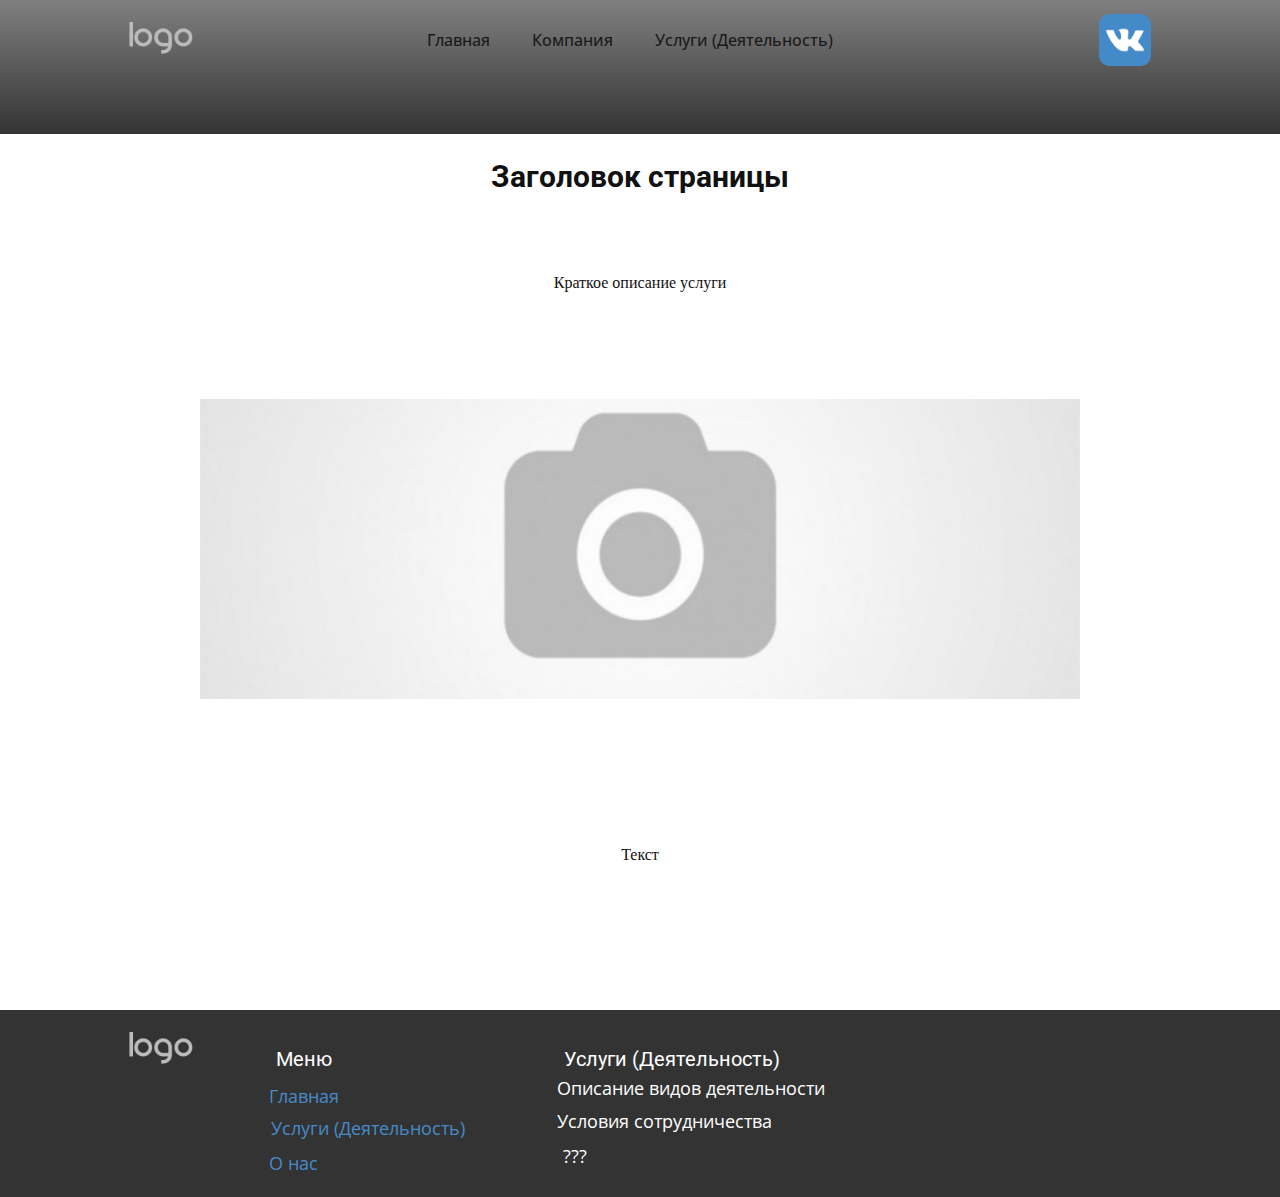
<file: Услуга-1.html>
<!DOCTYPE html>
<html style="font-size: 16px;" lang="ru"><head>
    <meta name="viewport" content="width=device-width, initial-scale=1.0">
    <meta charset="utf-8">
    <meta name="keywords" content="">
    <meta name="description" content="">
    <title>Услуга 1</title>
    <link rel="stylesheet" href="nicepage.css" media="screen">
<link rel="stylesheet" href="Услуга-1.css" media="screen">
    <script class="u-script" type="text/javascript" src="jquery.js" defer=""></script>
    <script class="u-script" type="text/javascript" src="nicepage.js" defer=""></script>
    <meta name="generator" content="Nicepage 5.6.2, nicepage.com">
    <link id="u-theme-google-font" rel="stylesheet" href="https://fonts.googleapis.com/css?family=Roboto:100,100i,300,300i,400,400i,500,500i,700,700i,900,900i|Open+Sans:300,300i,400,400i,500,500i,600,600i,700,700i,800,800i">
    <link id="u-page-google-font" rel="stylesheet" href="https://fonts.googleapis.com/css?family=Boogaloo:400">
    
    
    <script type="application/ld+json">{
		"@context": "http://schema.org",
		"@type": "Organization",
		"name": "Site1",
		"logo": "images/default-logo.png"
}</script>
    <meta name="theme-color" content="#478ac9">
    <meta property="og:title" content="Услуга 1">
    <meta property="og:description" content="">
    <meta property="og:type" content="website">
  <meta data-intl-tel-input-cdn-path="intlTelInput/"></head>
  <body class="u-body u-xl-mode" data-lang="ru"><header class="u-clearfix u-gradient u-header u-header" id="sec-5845" data-animation-name="" data-animation-duration="0" data-animation-delay="0" data-animation-direction=""><div class="u-clearfix u-sheet u-sheet-1">
        <a href="Главная.html" class="u-image u-logo u-image-1" title="Главная">
          <img src="images/default-logo.png" class="u-logo-image u-logo-image-1">
        </a>
        <nav class="u-menu u-menu-dropdown u-offcanvas u-menu-1">
          <div class="menu-collapse" style="font-size: 1rem; letter-spacing: 0px; font-weight: 500;">
            <a class="u-button-style u-custom-active-border-color u-custom-active-color u-custom-border u-custom-border-color u-custom-borders u-custom-hover-border-color u-custom-hover-color u-custom-left-right-menu-spacing u-custom-padding-bottom u-custom-text-active-color u-custom-text-color u-custom-text-decoration u-custom-text-hover-color u-custom-top-bottom-menu-spacing u-nav-link u-text-active-palette-1-base u-text-hover-palette-2-base" href="#">
              <svg class="u-svg-link" viewBox="0 0 24 24"><use xmlns:xlink="http://www.w3.org/1999/xlink" xlink:href="#menu-hamburger"></use></svg>
              <svg class="u-svg-content" version="1.1" id="menu-hamburger" viewBox="0 0 16 16" x="0px" y="0px" xmlns:xlink="http://www.w3.org/1999/xlink" xmlns="http://www.w3.org/2000/svg"><g><rect y="1" width="16" height="2"></rect><rect y="7" width="16" height="2"></rect><rect y="13" width="16" height="2"></rect>
</g></svg>
            </a>
          </div>
          <div class="u-custom-menu u-nav-container">
            <ul class="u-nav u-spacing-2 u-unstyled u-nav-1"><li class="u-nav-item"><a class="u-active-grey-5 u-border-active-palette-1-base u-border-hover-palette-1-base u-border-no-left u-border-no-right u-border-no-top u-button-style u-hover-grey-10 u-nav-link u-text-active-grey-90 u-text-grey-90 u-text-hover-grey-90" href="Главная.html" style="padding: 10px 20px;">Главная</a>
</li><li class="u-nav-item"><a class="u-active-grey-5 u-border-active-palette-1-base u-border-hover-palette-1-base u-border-no-left u-border-no-right u-border-no-top u-button-style u-hover-grey-10 u-nav-link u-text-active-grey-90 u-text-grey-90 u-text-hover-grey-90" href="Компания.html" style="padding: 10px 20px;">Компания</a>
</li><li class="u-nav-item"><a class="u-active-grey-5 u-border-active-palette-1-base u-border-hover-palette-1-base u-border-no-left u-border-no-right u-border-no-top u-button-style u-hover-grey-10 u-nav-link u-text-active-grey-90 u-text-grey-90 u-text-hover-grey-90" href="Услуги-(Деятельность).html" style="padding: 10px 20px;">Услуги (Деятельность)</a>
</li></ul>
          </div>
          <div class="u-custom-menu u-nav-container-collapse">
            <div class="u-black u-container-style u-inner-container-layout u-opacity u-opacity-95 u-sidenav">
              <div class="u-inner-container-layout u-sidenav-overflow">
                <div class="u-menu-close"></div>
                <ul class="u-align-center u-nav u-popupmenu-items u-unstyled u-nav-2"><li class="u-nav-item"><a class="u-button-style u-nav-link" href="Главная.html">Главная</a>
</li><li class="u-nav-item"><a class="u-button-style u-nav-link" href="Компания.html">Компания</a>
</li><li class="u-nav-item"><a class="u-button-style u-nav-link" href="Услуги-(Деятельность).html">Услуги (Деятельность)</a>
</li></ul>
              </div>
            </div>
            <div class="u-black u-menu-overlay u-opacity u-opacity-70"></div>
          </div>
        </nav>
        <img class="u-hidden-md u-hidden-sm u-hidden-xs u-image u-image-round u-preserve-proportions u-radius-10 u-image-2" src="images/iconfinder-social-media-applications-32vk-4102593_113806.png" alt="" data-image-width="512" data-image-height="512" data-href="https://vk.com/" data-target="_blank">
      </div></header>
    <section class="u-clearfix u-section-1" id="sec-5391">
      <div class="u-clearfix u-sheet u-sheet-1">
        <h4 class="u-text u-text-default u-text-1">Заголовок страницы<span style="font-weight: 700;"></span>
        </h4>
        <p class="u-align-center u-custom-font u-text u-text-2">
          <br>
          <br>
          <br>Краткое описание услуги<br>
          <br>
          <br>
          <br>
        </p>
        <img class="u-image u-image-default u-image-1" src="images/pre3_1993.jpg" alt="" data-image-width="800" data-image-height="533">
        <p class="u-align-center u-custom-font u-text u-text-3">
          <br>
          <br>
          <br>
          <br>
          <br>Текст<br>
          <br>
          <br>
          <br>
          <br>
          <br>
        </p>
      </div>
    </section>
    
    
    <footer class="u-align-center u-clearfix u-footer u-grey-80 u-footer" id="sec-5f1f"><div class="u-clearfix u-sheet u-sheet-1">
        <img class="u-image u-image-default u-preserve-proportions u-image-1" src="images/default-logo-5.png" alt="" data-image-width="80" data-image-height="40" data-href="Главная.html" title="Главная">
        <h5 class="u-text u-text-default u-text-1">Меню<br>
        </h5>
        <h5 class="u-text u-text-default-lg u-text-default-md u-text-default-xl u-text-2">Услуги (Деятельность)<br>
        </h5>
        <p class="u-text u-text-3">Описание видов деятельности</p>
        <p class="u-text u-text-4">
          <a class="u-active-none u-border-none u-btn u-button-link u-button-style u-hover-none u-none u-text-palette-1-base u-btn-1" href="Главная.html">Главная<br>
          </a>
        </p>
        <p class="u-text u-text-5">Условия сотрудничества</p>
        <p class="u-text u-text-6">
          <a class="u-active-none u-border-none u-btn u-button-link u-button-style u-hover-none u-none u-text-palette-1-base u-btn-2" href="Услуги-(Деятельность).html">Услуги (Деятельность)</a>
        </p>
        <p class="u-text u-text-7">???</p>
        <p class="u-text u-text-8">
          <a class="u-active-none u-border-none u-btn u-button-link u-button-style u-hover-none u-none u-text-palette-1-base u-btn-3" href="Компания.html">О нас</a>
        </p>
      </div></footer>
  
</body></html>
</file>
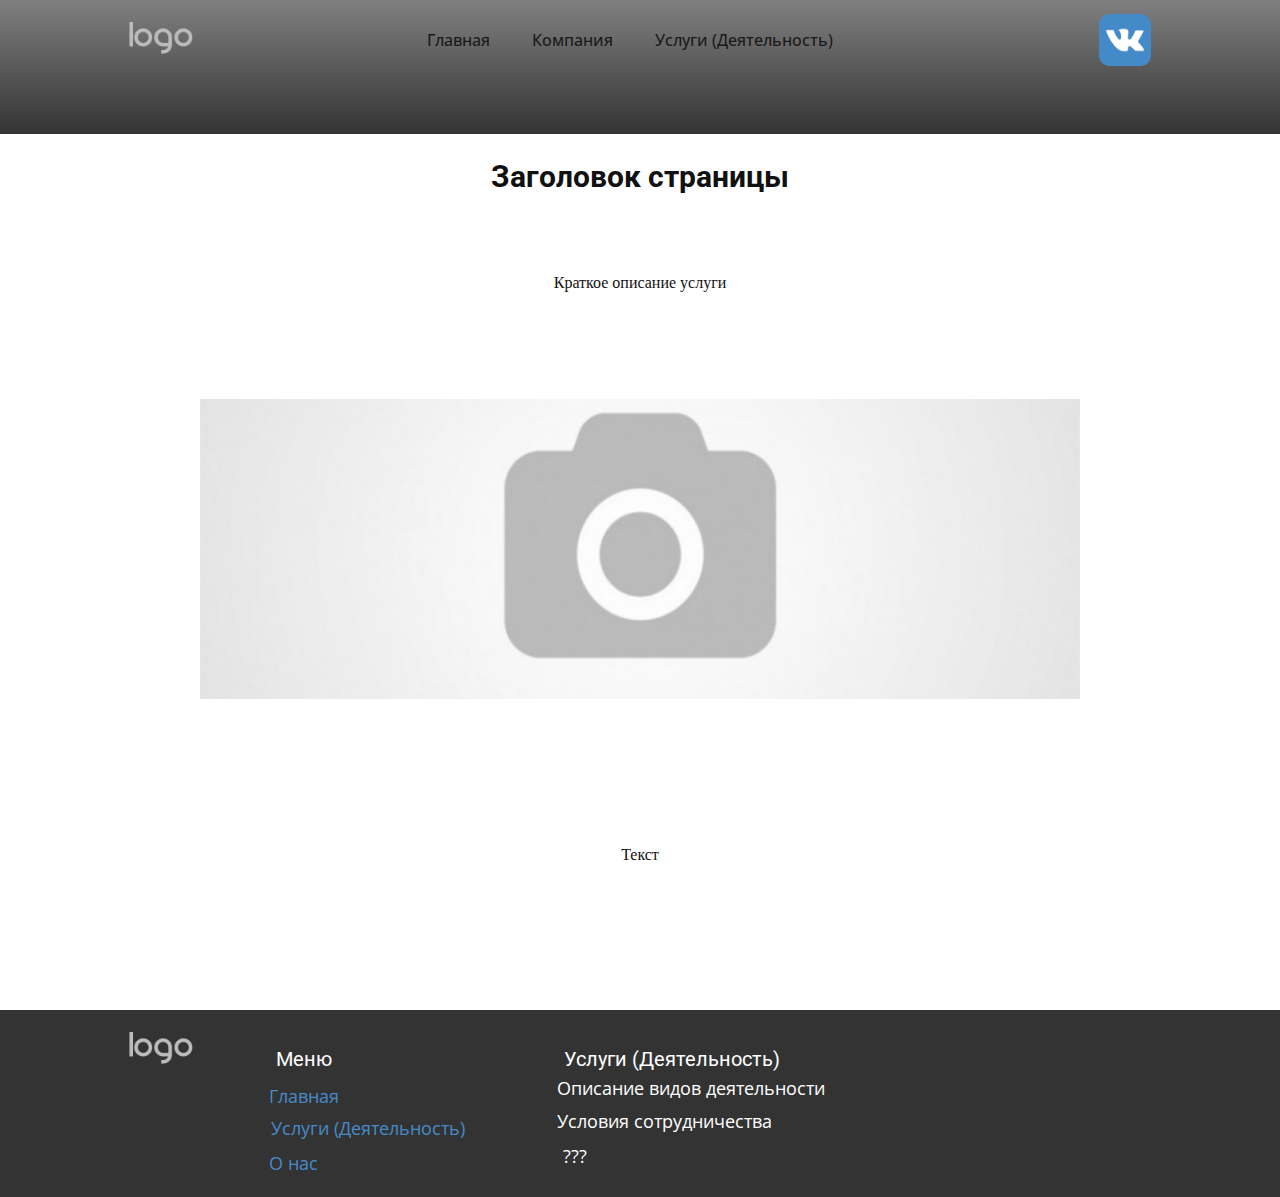
<file: Услуга-2.html>
<!DOCTYPE html>
<html style="font-size: 16px;" lang="ru"><head>
    <meta name="viewport" content="width=device-width, initial-scale=1.0">
    <meta charset="utf-8">
    <meta name="keywords" content="">
    <meta name="description" content="">
    <title>Услуга 2</title>
    <link rel="stylesheet" href="nicepage.css" media="screen">
<link rel="stylesheet" href="Услуга-2.css" media="screen">
    <script class="u-script" type="text/javascript" src="jquery.js" defer=""></script>
    <script class="u-script" type="text/javascript" src="nicepage.js" defer=""></script>
    <meta name="generator" content="Nicepage 5.6.2, nicepage.com">
    <link id="u-theme-google-font" rel="stylesheet" href="https://fonts.googleapis.com/css?family=Roboto:100,100i,300,300i,400,400i,500,500i,700,700i,900,900i|Open+Sans:300,300i,400,400i,500,500i,600,600i,700,700i,800,800i">
    <link id="u-page-google-font" rel="stylesheet" href="https://fonts.googleapis.com/css?family=Boogaloo:400">
    
    
    <script type="application/ld+json">{
		"@context": "http://schema.org",
		"@type": "Organization",
		"name": "Site1",
		"logo": "images/default-logo.png"
}</script>
    <meta name="theme-color" content="#478ac9">
    <meta property="og:title" content="Услуга 2">
    <meta property="og:description" content="">
    <meta property="og:type" content="website">
  <meta data-intl-tel-input-cdn-path="intlTelInput/"></head>
  <body class="u-body u-xl-mode" data-lang="ru"><header class="u-clearfix u-gradient u-header u-header" id="sec-5845" data-animation-name="" data-animation-duration="0" data-animation-delay="0" data-animation-direction=""><div class="u-clearfix u-sheet u-sheet-1">
        <a href="Главная.html" class="u-image u-logo u-image-1" title="Главная">
          <img src="images/default-logo.png" class="u-logo-image u-logo-image-1">
        </a>
        <nav class="u-menu u-menu-dropdown u-offcanvas u-menu-1">
          <div class="menu-collapse" style="font-size: 1rem; letter-spacing: 0px; font-weight: 500;">
            <a class="u-button-style u-custom-active-border-color u-custom-active-color u-custom-border u-custom-border-color u-custom-borders u-custom-hover-border-color u-custom-hover-color u-custom-left-right-menu-spacing u-custom-padding-bottom u-custom-text-active-color u-custom-text-color u-custom-text-decoration u-custom-text-hover-color u-custom-top-bottom-menu-spacing u-nav-link u-text-active-palette-1-base u-text-hover-palette-2-base" href="#">
              <svg class="u-svg-link" viewBox="0 0 24 24"><use xmlns:xlink="http://www.w3.org/1999/xlink" xlink:href="#menu-hamburger"></use></svg>
              <svg class="u-svg-content" version="1.1" id="menu-hamburger" viewBox="0 0 16 16" x="0px" y="0px" xmlns:xlink="http://www.w3.org/1999/xlink" xmlns="http://www.w3.org/2000/svg"><g><rect y="1" width="16" height="2"></rect><rect y="7" width="16" height="2"></rect><rect y="13" width="16" height="2"></rect>
</g></svg>
            </a>
          </div>
          <div class="u-custom-menu u-nav-container">
            <ul class="u-nav u-spacing-2 u-unstyled u-nav-1"><li class="u-nav-item"><a class="u-active-grey-5 u-border-active-palette-1-base u-border-hover-palette-1-base u-border-no-left u-border-no-right u-border-no-top u-button-style u-hover-grey-10 u-nav-link u-text-active-grey-90 u-text-grey-90 u-text-hover-grey-90" href="Главная.html" style="padding: 10px 20px;">Главная</a>
</li><li class="u-nav-item"><a class="u-active-grey-5 u-border-active-palette-1-base u-border-hover-palette-1-base u-border-no-left u-border-no-right u-border-no-top u-button-style u-hover-grey-10 u-nav-link u-text-active-grey-90 u-text-grey-90 u-text-hover-grey-90" href="Компания.html" style="padding: 10px 20px;">Компания</a>
</li><li class="u-nav-item"><a class="u-active-grey-5 u-border-active-palette-1-base u-border-hover-palette-1-base u-border-no-left u-border-no-right u-border-no-top u-button-style u-hover-grey-10 u-nav-link u-text-active-grey-90 u-text-grey-90 u-text-hover-grey-90" href="Услуги-(Деятельность).html" style="padding: 10px 20px;">Услуги (Деятельность)</a>
</li></ul>
          </div>
          <div class="u-custom-menu u-nav-container-collapse">
            <div class="u-black u-container-style u-inner-container-layout u-opacity u-opacity-95 u-sidenav">
              <div class="u-inner-container-layout u-sidenav-overflow">
                <div class="u-menu-close"></div>
                <ul class="u-align-center u-nav u-popupmenu-items u-unstyled u-nav-2"><li class="u-nav-item"><a class="u-button-style u-nav-link" href="Главная.html">Главная</a>
</li><li class="u-nav-item"><a class="u-button-style u-nav-link" href="Компания.html">Компания</a>
</li><li class="u-nav-item"><a class="u-button-style u-nav-link" href="Услуги-(Деятельность).html">Услуги (Деятельность)</a>
</li></ul>
              </div>
            </div>
            <div class="u-black u-menu-overlay u-opacity u-opacity-70"></div>
          </div>
        </nav>
        <img class="u-hidden-md u-hidden-sm u-hidden-xs u-image u-image-round u-preserve-proportions u-radius-10 u-image-2" src="images/iconfinder-social-media-applications-32vk-4102593_113806.png" alt="" data-image-width="512" data-image-height="512" data-href="https://vk.com/" data-target="_blank">
      </div></header>
    <section class="u-clearfix u-section-1" id="sec-5391">
      <div class="u-clearfix u-sheet u-sheet-1">
        <h4 class="u-text u-text-default u-text-1">Заголовок страницы<span style="font-weight: 700;"></span>
        </h4>
        <p class="u-align-center u-custom-font u-text u-text-2">
          <br>
          <br>
          <br>Краткое описание услуги<br>
          <br>
          <br>
          <br>
        </p>
        <img class="u-image u-image-default u-image-1" src="images/pre3_1993.jpg" alt="" data-image-width="800" data-image-height="533">
        <p class="u-align-center u-custom-font u-text u-text-3">
          <br>
          <br>
          <br>
          <br>
          <br>Текст<br>
          <br>
          <br>
          <br>
          <br>
          <br>
        </p>
      </div>
    </section>
    
    
    <footer class="u-align-center u-clearfix u-footer u-grey-80 u-footer" id="sec-5f1f"><div class="u-clearfix u-sheet u-sheet-1">
        <img class="u-image u-image-default u-preserve-proportions u-image-1" src="images/default-logo-5.png" alt="" data-image-width="80" data-image-height="40" data-href="Главная.html" title="Главная">
        <h5 class="u-text u-text-default u-text-1">Меню<br>
        </h5>
        <h5 class="u-text u-text-default-lg u-text-default-md u-text-default-xl u-text-2">Услуги (Деятельность)<br>
        </h5>
        <p class="u-text u-text-3">Описание видов деятельности</p>
        <p class="u-text u-text-4">
          <a class="u-active-none u-border-none u-btn u-button-link u-button-style u-hover-none u-none u-text-palette-1-base u-btn-1" href="Главная.html">Главная<br>
          </a>
        </p>
        <p class="u-text u-text-5">Условия сотрудничества</p>
        <p class="u-text u-text-6">
          <a class="u-active-none u-border-none u-btn u-button-link u-button-style u-hover-none u-none u-text-palette-1-base u-btn-2" href="Услуги-(Деятельность).html">Услуги (Деятельность)</a>
        </p>
        <p class="u-text u-text-7">???</p>
        <p class="u-text u-text-8">
          <a class="u-active-none u-border-none u-btn u-button-link u-button-style u-hover-none u-none u-text-palette-1-base u-btn-3" href="Компания.html">О нас</a>
        </p>
      </div></footer>
  
</body></html>
</file>
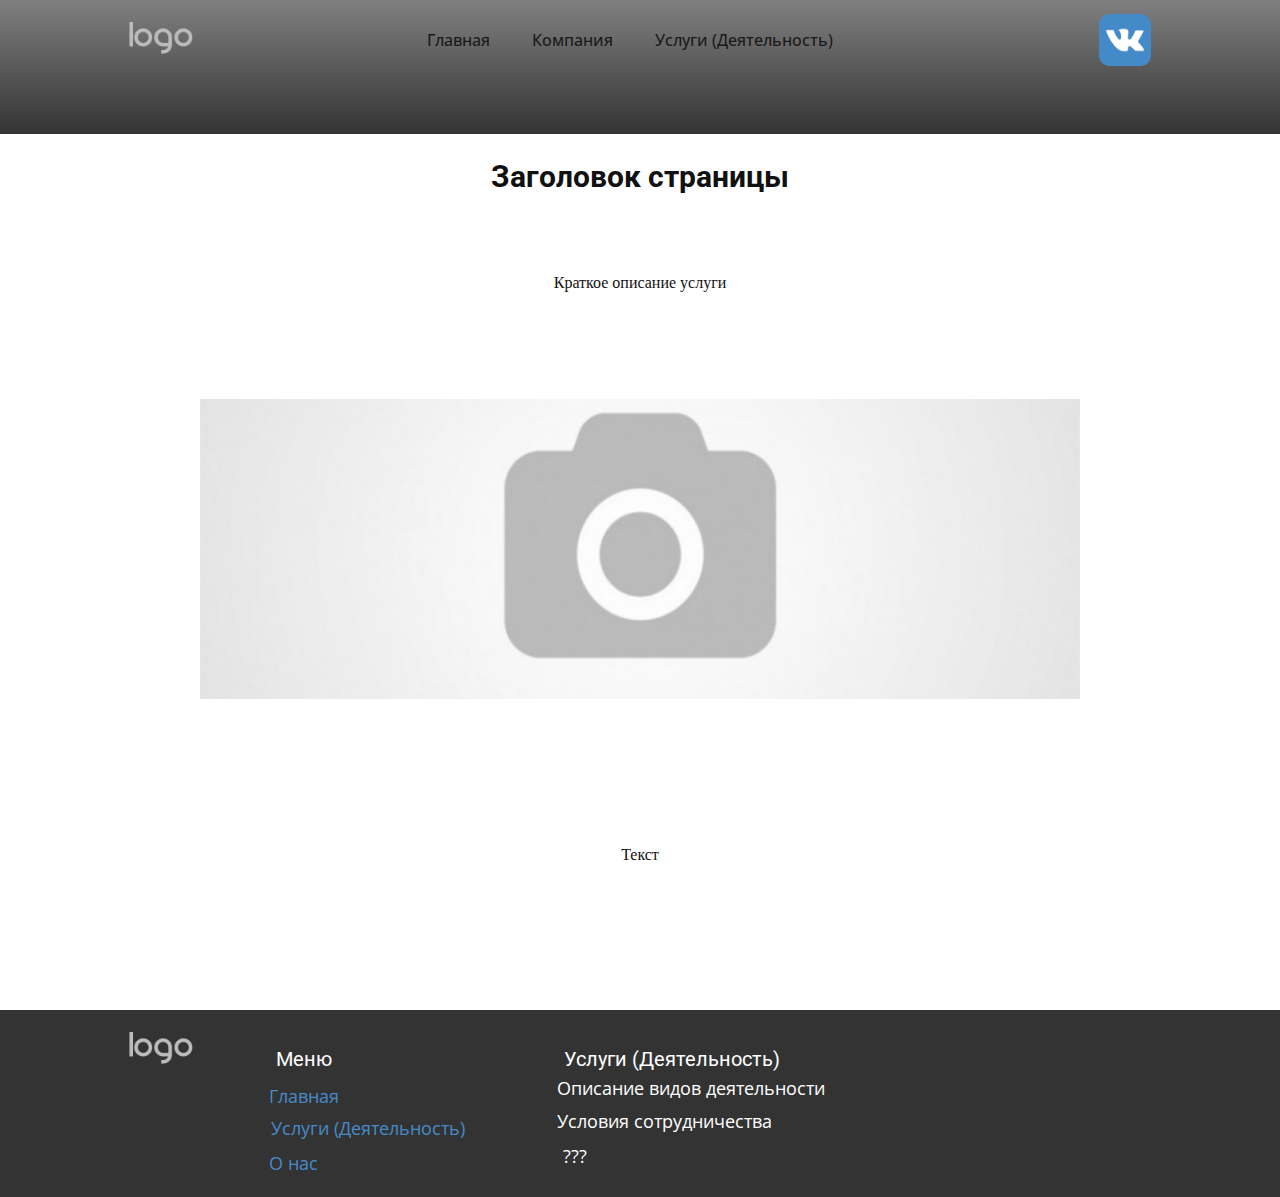
<file: Услуга-3.html>
<!DOCTYPE html>
<html style="font-size: 16px;" lang="ru"><head>
    <meta name="viewport" content="width=device-width, initial-scale=1.0">
    <meta charset="utf-8">
    <meta name="keywords" content="">
    <meta name="description" content="">
    <title>Услуга 3</title>
    <link rel="stylesheet" href="nicepage.css" media="screen">
<link rel="stylesheet" href="Услуга-3.css" media="screen">
    <script class="u-script" type="text/javascript" src="jquery.js" defer=""></script>
    <script class="u-script" type="text/javascript" src="nicepage.js" defer=""></script>
    <meta name="generator" content="Nicepage 5.6.2, nicepage.com">
    <link id="u-theme-google-font" rel="stylesheet" href="https://fonts.googleapis.com/css?family=Roboto:100,100i,300,300i,400,400i,500,500i,700,700i,900,900i|Open+Sans:300,300i,400,400i,500,500i,600,600i,700,700i,800,800i">
    <link id="u-page-google-font" rel="stylesheet" href="https://fonts.googleapis.com/css?family=Boogaloo:400">
    
    
    <script type="application/ld+json">{
		"@context": "http://schema.org",
		"@type": "Organization",
		"name": "Site1",
		"logo": "images/default-logo.png"
}</script>
    <meta name="theme-color" content="#478ac9">
    <meta property="og:title" content="Услуга 3">
    <meta property="og:description" content="">
    <meta property="og:type" content="website">
  <meta data-intl-tel-input-cdn-path="intlTelInput/"></head>
  <body class="u-body u-xl-mode" data-lang="ru"><header class="u-clearfix u-gradient u-header u-header" id="sec-5845" data-animation-name="" data-animation-duration="0" data-animation-delay="0" data-animation-direction=""><div class="u-clearfix u-sheet u-sheet-1">
        <a href="Главная.html" class="u-image u-logo u-image-1" title="Главная">
          <img src="images/default-logo.png" class="u-logo-image u-logo-image-1">
        </a>
        <nav class="u-menu u-menu-dropdown u-offcanvas u-menu-1">
          <div class="menu-collapse" style="font-size: 1rem; letter-spacing: 0px; font-weight: 500;">
            <a class="u-button-style u-custom-active-border-color u-custom-active-color u-custom-border u-custom-border-color u-custom-borders u-custom-hover-border-color u-custom-hover-color u-custom-left-right-menu-spacing u-custom-padding-bottom u-custom-text-active-color u-custom-text-color u-custom-text-decoration u-custom-text-hover-color u-custom-top-bottom-menu-spacing u-nav-link u-text-active-palette-1-base u-text-hover-palette-2-base" href="#">
              <svg class="u-svg-link" viewBox="0 0 24 24"><use xmlns:xlink="http://www.w3.org/1999/xlink" xlink:href="#menu-hamburger"></use></svg>
              <svg class="u-svg-content" version="1.1" id="menu-hamburger" viewBox="0 0 16 16" x="0px" y="0px" xmlns:xlink="http://www.w3.org/1999/xlink" xmlns="http://www.w3.org/2000/svg"><g><rect y="1" width="16" height="2"></rect><rect y="7" width="16" height="2"></rect><rect y="13" width="16" height="2"></rect>
</g></svg>
            </a>
          </div>
          <div class="u-custom-menu u-nav-container">
            <ul class="u-nav u-spacing-2 u-unstyled u-nav-1"><li class="u-nav-item"><a class="u-active-grey-5 u-border-active-palette-1-base u-border-hover-palette-1-base u-border-no-left u-border-no-right u-border-no-top u-button-style u-hover-grey-10 u-nav-link u-text-active-grey-90 u-text-grey-90 u-text-hover-grey-90" href="Главная.html" style="padding: 10px 20px;">Главная</a>
</li><li class="u-nav-item"><a class="u-active-grey-5 u-border-active-palette-1-base u-border-hover-palette-1-base u-border-no-left u-border-no-right u-border-no-top u-button-style u-hover-grey-10 u-nav-link u-text-active-grey-90 u-text-grey-90 u-text-hover-grey-90" href="Компания.html" style="padding: 10px 20px;">Компания</a>
</li><li class="u-nav-item"><a class="u-active-grey-5 u-border-active-palette-1-base u-border-hover-palette-1-base u-border-no-left u-border-no-right u-border-no-top u-button-style u-hover-grey-10 u-nav-link u-text-active-grey-90 u-text-grey-90 u-text-hover-grey-90" href="Услуги-(Деятельность).html" style="padding: 10px 20px;">Услуги (Деятельность)</a>
</li></ul>
          </div>
          <div class="u-custom-menu u-nav-container-collapse">
            <div class="u-black u-container-style u-inner-container-layout u-opacity u-opacity-95 u-sidenav">
              <div class="u-inner-container-layout u-sidenav-overflow">
                <div class="u-menu-close"></div>
                <ul class="u-align-center u-nav u-popupmenu-items u-unstyled u-nav-2"><li class="u-nav-item"><a class="u-button-style u-nav-link" href="Главная.html">Главная</a>
</li><li class="u-nav-item"><a class="u-button-style u-nav-link" href="Компания.html">Компания</a>
</li><li class="u-nav-item"><a class="u-button-style u-nav-link" href="Услуги-(Деятельность).html">Услуги (Деятельность)</a>
</li></ul>
              </div>
            </div>
            <div class="u-black u-menu-overlay u-opacity u-opacity-70"></div>
          </div>
        </nav>
        <img class="u-hidden-md u-hidden-sm u-hidden-xs u-image u-image-round u-preserve-proportions u-radius-10 u-image-2" src="images/iconfinder-social-media-applications-32vk-4102593_113806.png" alt="" data-image-width="512" data-image-height="512" data-href="https://vk.com/" data-target="_blank">
      </div></header>
    <section class="u-clearfix u-section-1" id="sec-5391">
      <div class="u-clearfix u-sheet u-sheet-1">
        <h4 class="u-text u-text-default u-text-1">Заголовок страницы<span style="font-weight: 700;"></span>
        </h4>
        <p class="u-align-center u-custom-font u-text u-text-2">
          <br>
          <br>
          <br>Краткое описание услуги<br>
          <br>
          <br>
          <br>
        </p>
        <img class="u-image u-image-default u-image-1" src="images/pre3_1993.jpg" alt="" data-image-width="800" data-image-height="533">
        <p class="u-align-center u-custom-font u-text u-text-3">
          <br>
          <br>
          <br>
          <br>
          <br>Текст<br>
          <br>
          <br>
          <br>
          <br>
          <br>
        </p>
      </div>
    </section>
    
    
    <footer class="u-align-center u-clearfix u-footer u-grey-80 u-footer" id="sec-5f1f"><div class="u-clearfix u-sheet u-sheet-1">
        <img class="u-image u-image-default u-preserve-proportions u-image-1" src="images/default-logo-5.png" alt="" data-image-width="80" data-image-height="40" data-href="Главная.html" title="Главная">
        <h5 class="u-text u-text-default u-text-1">Меню<br>
        </h5>
        <h5 class="u-text u-text-default-lg u-text-default-md u-text-default-xl u-text-2">Услуги (Деятельность)<br>
        </h5>
        <p class="u-text u-text-3">Описание видов деятельности</p>
        <p class="u-text u-text-4">
          <a class="u-active-none u-border-none u-btn u-button-link u-button-style u-hover-none u-none u-text-palette-1-base u-btn-1" href="Главная.html">Главная<br>
          </a>
        </p>
        <p class="u-text u-text-5">Условия сотрудничества</p>
        <p class="u-text u-text-6">
          <a class="u-active-none u-border-none u-btn u-button-link u-button-style u-hover-none u-none u-text-palette-1-base u-btn-2" href="Услуги-(Деятельность).html">Услуги (Деятельность)</a>
        </p>
        <p class="u-text u-text-7">???</p>
        <p class="u-text u-text-8">
          <a class="u-active-none u-border-none u-btn u-button-link u-button-style u-hover-none u-none u-text-palette-1-base u-btn-3" href="Компания.html">О нас</a>
        </p>
      </div></footer>
  
</body></html>
</file>
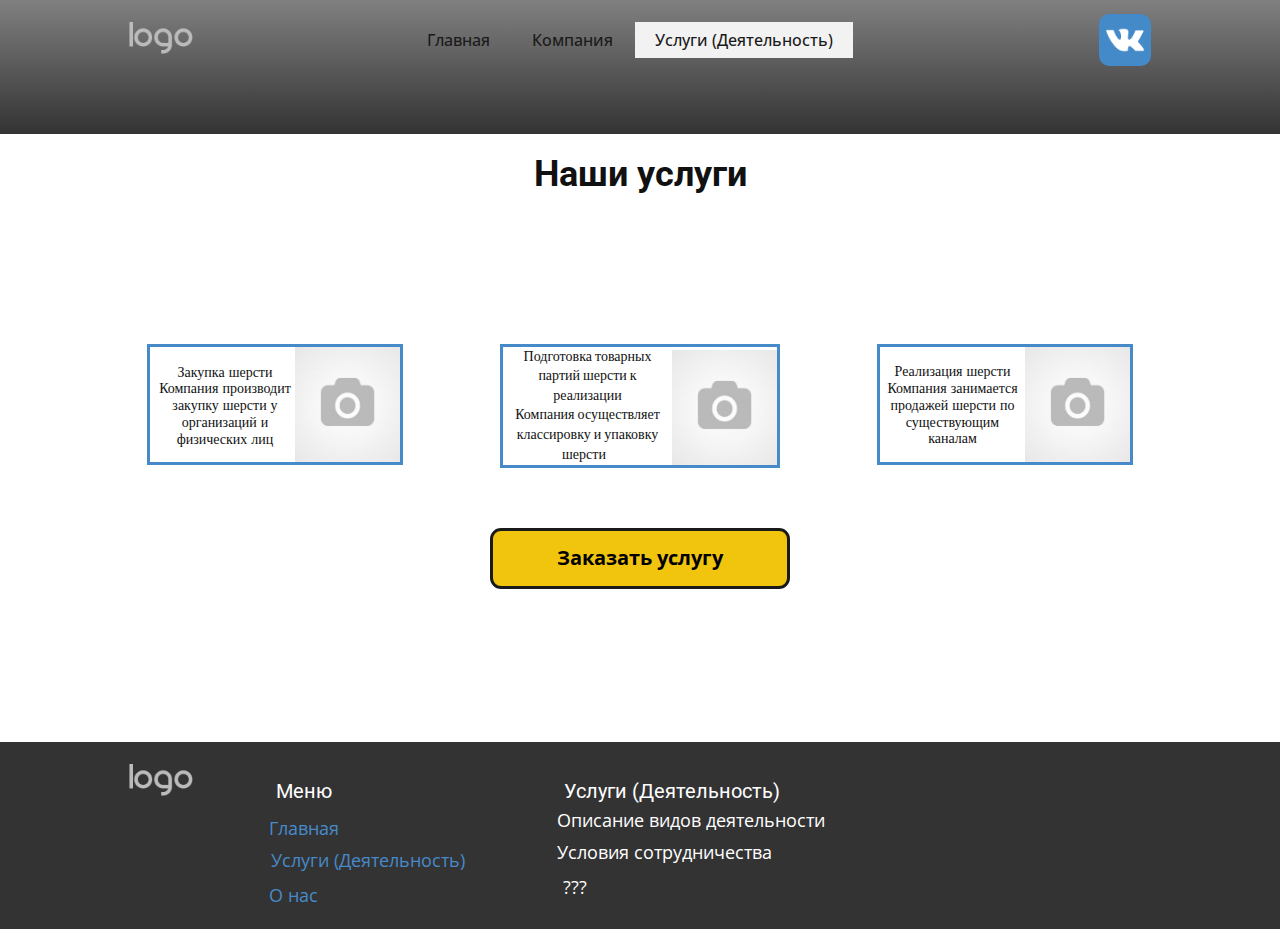
<file: Услуги-(Деятельность).html>
<!DOCTYPE html>
<html style="font-size: 16px;" lang="ru"><head>
    <meta name="viewport" content="width=device-width, initial-scale=1.0">
    <meta charset="utf-8">
    <meta name="keywords" content="Наши услуги">
    <meta name="description" content="">
    <title>Услуги (Деятельность)</title>
    <link rel="stylesheet" href="nicepage.css" media="screen">
<link rel="stylesheet" href="Услуги-(Деятельность).css" media="screen">
    <script class="u-script" type="text/javascript" src="jquery.js" defer=""></script>
    <script class="u-script" type="text/javascript" src="nicepage.js" defer=""></script>
    <meta name="generator" content="Nicepage 5.6.2, nicepage.com">
    <link id="u-theme-google-font" rel="stylesheet" href="https://fonts.googleapis.com/css?family=Roboto:100,100i,300,300i,400,400i,500,500i,700,700i,900,900i|Open+Sans:300,300i,400,400i,500,500i,600,600i,700,700i,800,800i">
    <link id="u-page-google-font" rel="stylesheet" href="https://fonts.googleapis.com/css?family=Akaya+Telivigala:400|Boogaloo:400">
    
    
    <script type="application/ld+json">{
		"@context": "http://schema.org",
		"@type": "Organization",
		"name": "Site1",
		"logo": "images/default-logo.png"
}</script>
    <meta name="theme-color" content="#478ac9">
    <meta property="og:title" content="Услуги (Деятельность)">
    <meta property="og:description" content="">
    <meta property="og:type" content="website">
  <meta data-intl-tel-input-cdn-path="intlTelInput/"></head>
  <body class="u-body u-stick-footer u-xl-mode" data-lang="ru"><header class="u-clearfix u-gradient u-header u-header" id="sec-5845" data-animation-name="" data-animation-duration="0" data-animation-delay="0" data-animation-direction=""><div class="u-clearfix u-sheet u-sheet-1">
        <a href="Главная.html" class="u-image u-logo u-image-1" title="Главная">
          <img src="images/default-logo.png" class="u-logo-image u-logo-image-1">
        </a>
        <nav class="u-menu u-menu-dropdown u-offcanvas u-menu-1">
          <div class="menu-collapse" style="font-size: 1rem; letter-spacing: 0px; font-weight: 500;">
            <a class="u-button-style u-custom-active-border-color u-custom-active-color u-custom-border u-custom-border-color u-custom-borders u-custom-hover-border-color u-custom-hover-color u-custom-left-right-menu-spacing u-custom-padding-bottom u-custom-text-active-color u-custom-text-color u-custom-text-decoration u-custom-text-hover-color u-custom-top-bottom-menu-spacing u-nav-link u-text-active-palette-1-base u-text-hover-palette-2-base" href="#">
              <svg class="u-svg-link" viewBox="0 0 24 24"><use xmlns:xlink="http://www.w3.org/1999/xlink" xlink:href="#menu-hamburger"></use></svg>
              <svg class="u-svg-content" version="1.1" id="menu-hamburger" viewBox="0 0 16 16" x="0px" y="0px" xmlns:xlink="http://www.w3.org/1999/xlink" xmlns="http://www.w3.org/2000/svg"><g><rect y="1" width="16" height="2"></rect><rect y="7" width="16" height="2"></rect><rect y="13" width="16" height="2"></rect>
</g></svg>
            </a>
          </div>
          <div class="u-custom-menu u-nav-container">
            <ul class="u-nav u-spacing-2 u-unstyled u-nav-1"><li class="u-nav-item"><a class="u-active-grey-5 u-border-active-palette-1-base u-border-hover-palette-1-base u-border-no-left u-border-no-right u-border-no-top u-button-style u-hover-grey-10 u-nav-link u-text-active-grey-90 u-text-grey-90 u-text-hover-grey-90" href="Главная.html" style="padding: 10px 20px;">Главная</a>
</li><li class="u-nav-item"><a class="u-active-grey-5 u-border-active-palette-1-base u-border-hover-palette-1-base u-border-no-left u-border-no-right u-border-no-top u-button-style u-hover-grey-10 u-nav-link u-text-active-grey-90 u-text-grey-90 u-text-hover-grey-90" href="Компания.html" style="padding: 10px 20px;">Компания</a>
</li><li class="u-nav-item"><a class="u-active-grey-5 u-border-active-palette-1-base u-border-hover-palette-1-base u-border-no-left u-border-no-right u-border-no-top u-button-style u-hover-grey-10 u-nav-link u-text-active-grey-90 u-text-grey-90 u-text-hover-grey-90" href="Услуги-(Деятельность).html" style="padding: 10px 20px;">Услуги (Деятельность)</a>
</li></ul>
          </div>
          <div class="u-custom-menu u-nav-container-collapse">
            <div class="u-black u-container-style u-inner-container-layout u-opacity u-opacity-95 u-sidenav">
              <div class="u-inner-container-layout u-sidenav-overflow">
                <div class="u-menu-close"></div>
                <ul class="u-align-center u-nav u-popupmenu-items u-unstyled u-nav-2"><li class="u-nav-item"><a class="u-button-style u-nav-link" href="Главная.html">Главная</a>
</li><li class="u-nav-item"><a class="u-button-style u-nav-link" href="Компания.html">Компания</a>
</li><li class="u-nav-item"><a class="u-button-style u-nav-link" href="Услуги-(Деятельность).html">Услуги (Деятельность)</a>
</li></ul>
              </div>
            </div>
            <div class="u-black u-menu-overlay u-opacity u-opacity-70"></div>
          </div>
        </nav>
        <img class="u-hidden-md u-hidden-sm u-hidden-xs u-image u-image-round u-preserve-proportions u-radius-10 u-image-2" src="images/iconfinder-social-media-applications-32vk-4102593_113806.png" alt="" data-image-width="512" data-image-height="512" data-href="https://vk.com/" data-target="_blank">
      </div></header>
    <section class="u-clearfix u-section-1" id="sec-3109">
      <div class="u-clearfix u-sheet u-sheet-1">
        <h2 class="u-text u-text-default u-text-1">Наши услуги</h2>
        <div class="u-border-3 u-border-palette-1-base u-container-style u-group u-group-1" data-href="Услуга-1.html" title="Услуга 1">
          <div class="u-container-layout u-container-layout-1">
            <img class="u-image u-image-default u-image-1" src="images/pre3_1993.jpg" alt="" data-image-width="800" data-image-height="533">
            <p class="u-align-center u-custom-font u-text u-text-2">Закупка шерсти<br>Компания производит закупку шерсти у организаций и физических лиц
            </p>
          </div>
        </div>
        <div class="u-border-3 u-border-palette-1-base u-container-style u-group u-group-2" data-href="Услуга-2.html" title="Услуга 2">
          <div class="u-container-layout u-container-layout-2">
            <p class="u-align-center u-custom-font u-text u-text-3"> Подготовка товарных
партий шерсти к
реализации<br>Компания
осуществляет
классировку и
упаковку шерсти&nbsp;
            </p>
            <img class="u-image u-image-default u-image-2" src="images/pre3_1993.jpg" alt="" data-image-width="800" data-image-height="533">
          </div>
        </div>
        <div class="u-border-3 u-border-palette-1-base u-container-style u-group u-group-3" data-href="Услуга-3.html" title="Услуга 3">
          <div class="u-container-layout u-container-layout-3">
            <img class="u-image u-image-default u-image-3" src="images/pre3_1993.jpg" alt="" data-image-width="800" data-image-height="533">
            <p class="u-align-center u-custom-font u-text u-text-4">Реализация шерсти
Компания занимается
продажей шерсти по
существующим
каналам </p>
          </div>
        </div>
        <a href="tel:123" class="u-border-3 u-border-grey-90 u-btn u-btn-round u-button-style u-hover-palette-3-light-1 u-palette-3-base u-radius-11 u-text-active-palette-3-base u-text-black u-text-hover-white u-btn-1">Заказать услугу</a>
      </div>
    </section>
    
    
    <footer class="u-align-center u-clearfix u-footer u-grey-80 u-footer" id="sec-5f1f"><div class="u-clearfix u-sheet u-sheet-1">
        <img class="u-image u-image-default u-preserve-proportions u-image-1" src="images/default-logo-5.png" alt="" data-image-width="80" data-image-height="40" data-href="Главная.html" title="Главная">
        <h5 class="u-text u-text-default u-text-1">Меню<br>
        </h5>
        <h5 class="u-text u-text-default-lg u-text-default-md u-text-default-xl u-text-2">Услуги (Деятельность)<br>
        </h5>
        <p class="u-text u-text-3">Описание видов деятельности</p>
        <p class="u-text u-text-4">
          <a class="u-active-none u-border-none u-btn u-button-link u-button-style u-hover-none u-none u-text-palette-1-base u-btn-1" href="Главная.html">Главная<br>
          </a>
        </p>
        <p class="u-text u-text-5">Условия сотрудничества</p>
        <p class="u-text u-text-6">
          <a class="u-active-none u-border-none u-btn u-button-link u-button-style u-hover-none u-none u-text-palette-1-base u-btn-2" href="Услуги-(Деятельность).html">Услуги (Деятельность)</a>
        </p>
        <p class="u-text u-text-7">???</p>
        <p class="u-text u-text-8">
          <a class="u-active-none u-border-none u-btn u-button-link u-button-style u-hover-none u-none u-text-palette-1-base u-btn-3" href="Компания.html">О нас</a>
        </p>
      </div></footer>
  
</body></html>
</file>
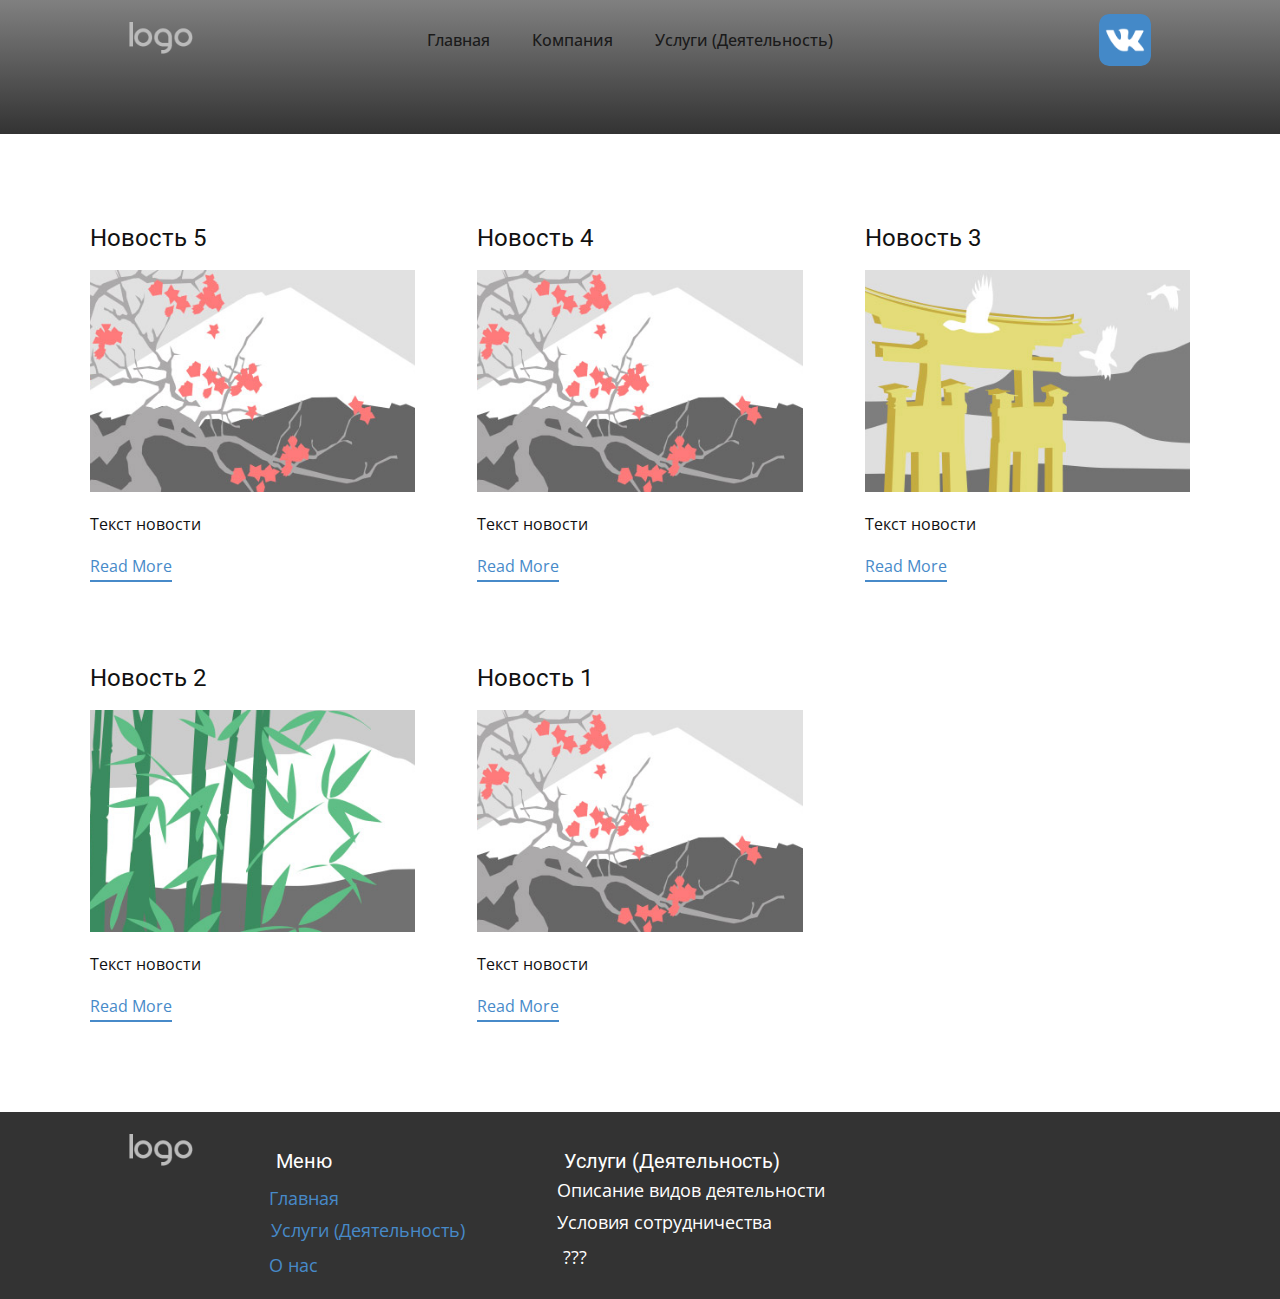
<file: blog/blog.html>
<!DOCTYPE html>
<html style="font-size: 16px;" lang="ru"><head>
    <meta name="viewport" content="width=device-width, initial-scale=1.0">
    <meta charset="utf-8">
    <meta name="keywords" content="">
    <meta name="description" content="">
    <title>Blog Template</title>
    <link rel="stylesheet" href="../nicepage.css" media="screen">
<link rel="stylesheet" href="../Blog-Template.css" media="screen">
    <script class="u-script" type="text/javascript" src="../jquery.js" defer=""></script>
    <script class="u-script" type="text/javascript" src="../nicepage.js" defer=""></script>
    <meta name="generator" content="Nicepage 5.6.2, nicepage.com">
    <link id="u-theme-google-font" rel="stylesheet" href="https://fonts.googleapis.com/css?family=Roboto:100,100i,300,300i,400,400i,500,500i,700,700i,900,900i|Open+Sans:300,300i,400,400i,500,500i,600,600i,700,700i,800,800i">
    
    
    <script type="application/ld+json">{
		"@context": "http://schema.org",
		"@type": "Organization",
		"name": "Site1",
		"logo": "images/default-logo.png"
}</script>
    <meta name="theme-color" content="#478ac9">
  <meta data-intl-tel-input-cdn-path="intlTelInput/"></head>
  <body class="u-body u-xl-mode" data-lang="ru"><header class="u-clearfix u-gradient u-header u-header" id="sec-5845" data-animation-name="" data-animation-duration="0" data-animation-delay="0" data-animation-direction=""><div class="u-clearfix u-sheet u-sheet-1">
        <a href="../Главная.html" class="u-image u-logo u-image-1" title="Главная">
          <img src="../images/default-logo.png" class="u-logo-image u-logo-image-1">
        </a>
        <nav class="u-menu u-menu-dropdown u-offcanvas u-menu-1">
          <div class="menu-collapse" style="font-size: 1rem; letter-spacing: 0px; font-weight: 500;">
            <a class="u-button-style u-custom-active-border-color u-custom-active-color u-custom-border u-custom-border-color u-custom-borders u-custom-hover-border-color u-custom-hover-color u-custom-left-right-menu-spacing u-custom-padding-bottom u-custom-text-active-color u-custom-text-color u-custom-text-decoration u-custom-text-hover-color u-custom-top-bottom-menu-spacing u-nav-link u-text-active-palette-1-base u-text-hover-palette-2-base" href="#">
              <svg class="u-svg-link" viewBox="0 0 24 24"><use xmlns:xlink="http://www.w3.org/1999/xlink" xlink:href="#menu-hamburger"></use></svg>
              <svg class="u-svg-content" version="1.1" id="menu-hamburger" viewBox="0 0 16 16" x="0px" y="0px" xmlns:xlink="http://www.w3.org/1999/xlink" xmlns="http://www.w3.org/2000/svg"><g><rect y="1" width="16" height="2"></rect><rect y="7" width="16" height="2"></rect><rect y="13" width="16" height="2"></rect>
</g></svg>
            </a>
          </div>
          <div class="u-custom-menu u-nav-container">
            <ul class="u-nav u-spacing-2 u-unstyled u-nav-1"><li class="u-nav-item"><a class="u-active-grey-5 u-border-active-palette-1-base u-border-hover-palette-1-base u-border-no-left u-border-no-right u-border-no-top u-button-style u-hover-grey-10 u-nav-link u-text-active-grey-90 u-text-grey-90 u-text-hover-grey-90" href="../Главная.html" style="padding: 10px 20px;">Главная</a>
</li><li class="u-nav-item"><a class="u-active-grey-5 u-border-active-palette-1-base u-border-hover-palette-1-base u-border-no-left u-border-no-right u-border-no-top u-button-style u-hover-grey-10 u-nav-link u-text-active-grey-90 u-text-grey-90 u-text-hover-grey-90" href="../Компания.html" style="padding: 10px 20px;">Компания</a>
</li><li class="u-nav-item"><a class="u-active-grey-5 u-border-active-palette-1-base u-border-hover-palette-1-base u-border-no-left u-border-no-right u-border-no-top u-button-style u-hover-grey-10 u-nav-link u-text-active-grey-90 u-text-grey-90 u-text-hover-grey-90" href="../Услуги-(Деятельность).html" style="padding: 10px 20px;">Услуги (Деятельность)</a>
</li></ul>
          </div>
          <div class="u-custom-menu u-nav-container-collapse">
            <div class="u-black u-container-style u-inner-container-layout u-opacity u-opacity-95 u-sidenav">
              <div class="u-inner-container-layout u-sidenav-overflow">
                <div class="u-menu-close"></div>
                <ul class="u-align-center u-nav u-popupmenu-items u-unstyled u-nav-2"><li class="u-nav-item"><a class="u-button-style u-nav-link" href="../Главная.html">Главная</a>
</li><li class="u-nav-item"><a class="u-button-style u-nav-link" href="../Компания.html">Компания</a>
</li><li class="u-nav-item"><a class="u-button-style u-nav-link" href="../Услуги-(Деятельность).html">Услуги (Деятельность)</a>
</li></ul>
              </div>
            </div>
            <div class="u-black u-menu-overlay u-opacity u-opacity-70"></div>
          </div>
        </nav>
        <img class="u-hidden-md u-hidden-sm u-hidden-xs u-image u-image-round u-preserve-proportions u-radius-10 u-image-2" src="../images/iconfinder-social-media-applications-32vk-4102593_113806.png" alt="" data-image-width="512" data-image-height="512" data-href="https://vk.com/" data-target="_blank">
      </div></header>
    <section class="u-clearfix u-section-1" id="sec-53f5">
      <div class="u-clearfix u-sheet u-valign-middle u-sheet-1"><!--blog--><!--blog_options_json--><!--{"type":"Recent","source":"","tags":"","count":""}--><!--/blog_options_json-->
        <div class="u-blog u-expanded-width u-blog-1">
          <div class="u-repeater u-repeater-1"><!--blog_post-->
            <div class="u-blog-post u-container-style u-repeater-item u-white u-repeater-item-1">
              <div class="u-container-layout u-similar-container u-valign-top u-container-layout-1"><!--blog_post_header-->
                <h4 class="u-blog-control u-text u-text-1">
                  <a class="u-post-header-link" href="../blog/новость-5.html">Новость 5</a>
                </h4><!--/blog_post_header--><!--blog_post_image-->
                <a class="u-post-header-link" href="../blog/новость-5.html"><img alt="" class="u-blog-control u-expanded-width u-image u-image-default u-image-1" src="../images/0fd3416c.jpeg"></a><!--/blog_post_image--><!--blog_post_content-->
                <div class="u-blog-control u-post-content u-text u-text-2 fr-view">Текст новости</div><!--/blog_post_content--><!--blog_post_readmore-->
                <a href="../blog/новость-5.html" class="u-blog-control u-border-2 u-border-no-left u-border-no-right u-border-no-top u-border-palette-1-base u-btn u-btn-rectangle u-button-style u-none u-btn-1"><!--blog_post_readmore_content--><!--options_json--><!--{"content":"Read More","defaultValue":"Читать дальше"}--><!--/options_json-->Read More<!--/blog_post_readmore_content--></a><!--/blog_post_readmore-->
              </div>
            </div><div class="u-blog-post u-container-style u-repeater-item u-video-cover u-white">
              <div class="u-container-layout u-similar-container u-valign-top u-container-layout-2"><!--blog_post_header-->
                <h4 class="u-blog-control u-text u-text-3">
                  <a class="u-post-header-link" href="../blog/новость-4.html">Новость 4</a>
                </h4><!--/blog_post_header--><!--blog_post_image-->
                <a class="u-post-header-link" href="../blog/новость-4.html"><img alt="" class="u-blog-control u-expanded-width u-image u-image-default u-image-2" src="../images/0fd3416c.jpeg"></a><!--/blog_post_image--><!--blog_post_content-->
                <div class="u-blog-control u-post-content u-text u-text-4 fr-view">Текст новости</div><!--/blog_post_content--><!--blog_post_readmore-->
                <a href="../blog/новость-4.html" class="u-blog-control u-border-2 u-border-no-left u-border-no-right u-border-no-top u-border-palette-1-base u-btn u-btn-rectangle u-button-style u-none u-btn-2"><!--blog_post_readmore_content--><!--options_json--><!--{"content":"Read More","defaultValue":"Читать дальше"}--><!--/options_json-->Read More<!--/blog_post_readmore_content--></a><!--/blog_post_readmore-->
              </div>
            </div><div class="u-blog-post u-container-style u-repeater-item u-video-cover u-white">
              <div class="u-container-layout u-similar-container u-valign-top u-container-layout-3"><!--blog_post_header-->
                <h4 class="u-blog-control u-text u-text-5">
                  <a class="u-post-header-link" href="../blog/новость-3.html">Новость 3</a>
                </h4><!--/blog_post_header--><!--blog_post_image-->
                <a class="u-post-header-link" href="../blog/новость-3.html"><img alt="" class="u-blog-control u-expanded-width u-image u-image-default u-image-3" src="../images/8ad73f3c.jpeg"></a><!--/blog_post_image--><!--blog_post_content-->
                <div class="u-blog-control u-post-content u-text u-text-6 fr-view">Текст новости</div><!--/blog_post_content--><!--blog_post_readmore-->
                <a href="../blog/новость-3.html" class="u-blog-control u-border-2 u-border-no-left u-border-no-right u-border-no-top u-border-palette-1-base u-btn u-btn-rectangle u-button-style u-none u-btn-3"><!--blog_post_readmore_content--><!--options_json--><!--{"content":"Read More","defaultValue":"Читать дальше"}--><!--/options_json-->Read More<!--/blog_post_readmore_content--></a><!--/blog_post_readmore-->
              </div>
            </div><div class="u-blog-post u-container-style u-repeater-item u-white u-repeater-item-1">
              <div class="u-container-layout u-similar-container u-valign-top u-container-layout-1"><!--blog_post_header-->
                <h4 class="u-blog-control u-text u-text-1">
                  <a class="u-post-header-link" href="../blog/новость-2.html">Новость 2</a>
                </h4><!--/blog_post_header--><!--blog_post_image-->
                <a class="u-post-header-link" href="../blog/новость-2.html"><img alt="" class="u-blog-control u-expanded-width u-image u-image-default u-image-1" src="../images/68f64b9d.jpeg"></a><!--/blog_post_image--><!--blog_post_content-->
                <div class="u-blog-control u-post-content u-text u-text-2 fr-view">Текст новости</div><!--/blog_post_content--><!--blog_post_readmore-->
                <a href="../blog/новость-2.html" class="u-blog-control u-border-2 u-border-no-left u-border-no-right u-border-no-top u-border-palette-1-base u-btn u-btn-rectangle u-button-style u-none u-btn-1"><!--blog_post_readmore_content--><!--options_json--><!--{"content":"Read More","defaultValue":"Читать дальше"}--><!--/options_json-->Read More<!--/blog_post_readmore_content--></a><!--/blog_post_readmore-->
              </div>
            </div><div class="u-blog-post u-container-style u-repeater-item u-video-cover u-white">
              <div class="u-container-layout u-similar-container u-valign-top u-container-layout-2"><!--blog_post_header-->
                <h4 class="u-blog-control u-text u-text-3">
                  <a class="u-post-header-link" href="../blog/новость-1.html">Новость 1</a>
                </h4><!--/blog_post_header--><!--blog_post_image-->
                <a class="u-post-header-link" href="../blog/новость-1.html"><img alt="" class="u-blog-control u-expanded-width u-image u-image-default u-image-2" src="../images/0fd3416c.jpeg"></a><!--/blog_post_image--><!--blog_post_content-->
                <div class="u-blog-control u-post-content u-text u-text-4 fr-view">Текст новости</div><!--/blog_post_content--><!--blog_post_readmore-->
                <a href="../blog/новость-1.html" class="u-blog-control u-border-2 u-border-no-left u-border-no-right u-border-no-top u-border-palette-1-base u-btn u-btn-rectangle u-button-style u-none u-btn-2"><!--blog_post_readmore_content--><!--options_json--><!--{"content":"Read More","defaultValue":"Читать дальше"}--><!--/options_json-->Read More<!--/blog_post_readmore_content--></a><!--/blog_post_readmore-->
              </div>
            </div><!--/blog_post--><!--blog_post-->
            <!--/blog_post--><!--blog_post-->
            <!--/blog_post-->
          </div>
        </div><!--/blog-->
      </div>
    </section>
    
    
    <footer class="u-align-center u-clearfix u-footer u-grey-80 u-footer" id="sec-5f1f"><div class="u-clearfix u-sheet u-sheet-1">
        <img class="u-image u-image-default u-preserve-proportions u-image-1" src="../images/default-logo-5.png" alt="" data-image-width="80" data-image-height="40" data-href="../Главная.html" title="Главная">
        <h5 class="u-text u-text-default u-text-1">Меню<br>
        </h5>
        <h5 class="u-text u-text-default-lg u-text-default-md u-text-default-xl u-text-2">Услуги (Деятельность)<br>
        </h5>
        <p class="u-text u-text-3">Описание видов деятельности</p>
        <p class="u-text u-text-4">
          <a class="u-active-none u-border-none u-btn u-button-link u-button-style u-hover-none u-none u-text-palette-1-base u-btn-1" href="../Главная.html">Главная<br>
          </a>
        </p>
        <p class="u-text u-text-5">Условия сотрудничества</p>
        <p class="u-text u-text-6">
          <a class="u-active-none u-border-none u-btn u-button-link u-button-style u-hover-none u-none u-text-palette-1-base u-btn-2" href="../Услуги-(Деятельность).html">Услуги (Деятельность)</a>
        </p>
        <p class="u-text u-text-7">???</p>
        <p class="u-text u-text-8">
          <a class="u-active-none u-border-none u-btn u-button-link u-button-style u-hover-none u-none u-text-palette-1-base u-btn-3" href="../Компания.html">О нас</a>
        </p>
      </div></footer>
  
</body></html>
</file>
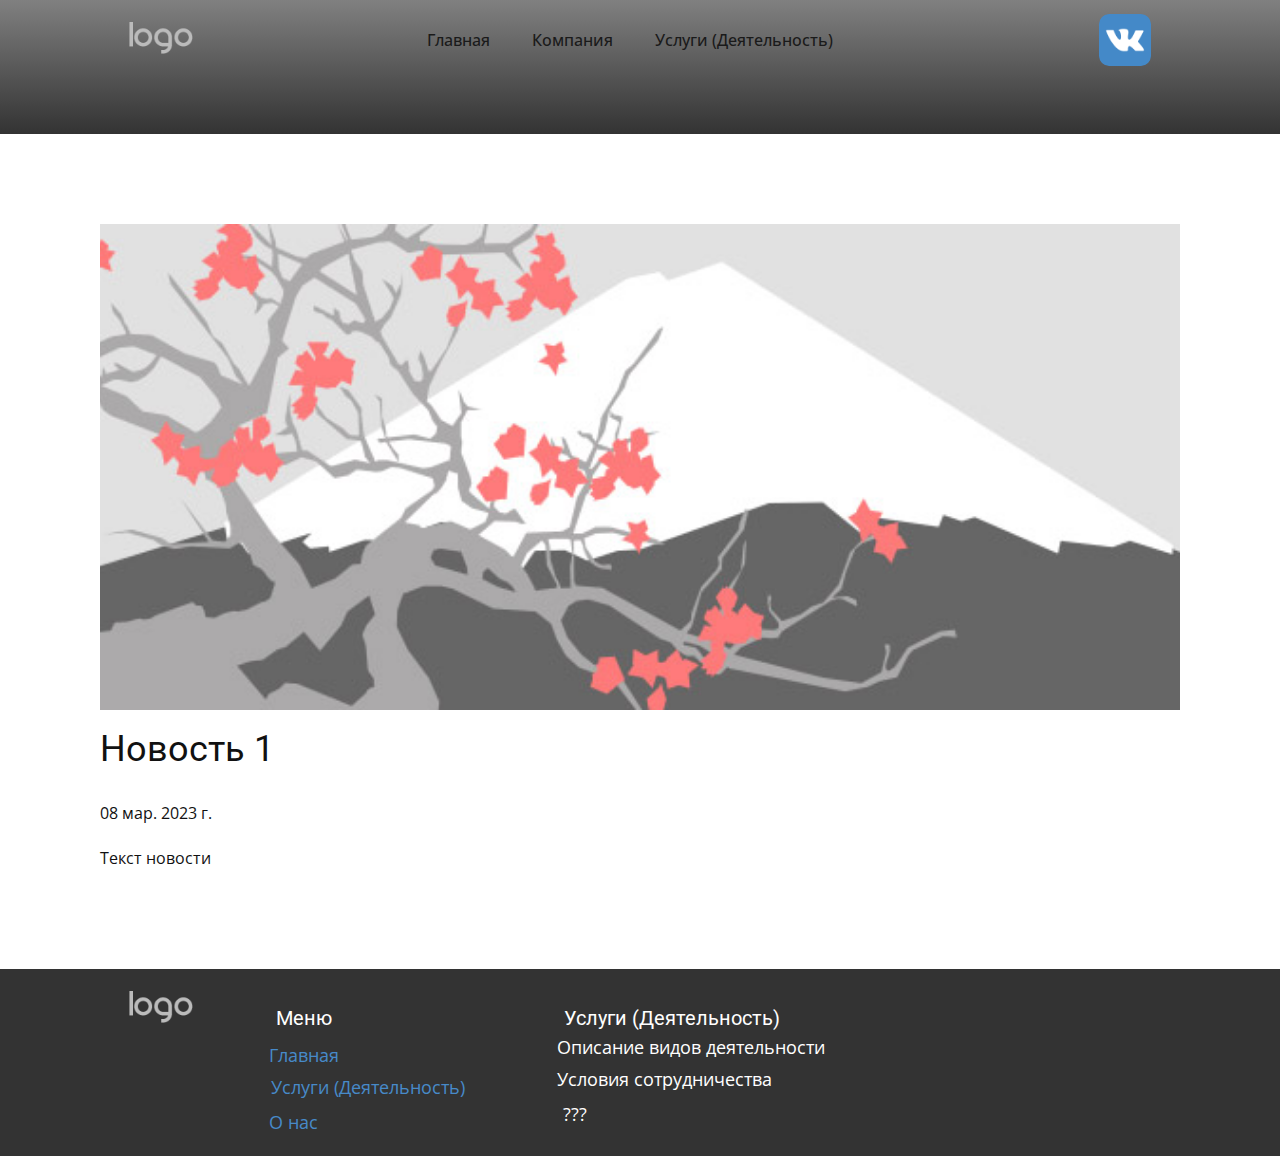
<file: blog/новость-1.html>
<!DOCTYPE html>
<html style="font-size: 16px;" lang="ru"><head>
    <meta name="viewport" content="width=device-width, initial-scale=1.0">
    <meta charset="utf-8">
    <meta name="keywords" content="Заголовок 1-го поста">
    <meta name="description" content="">
    <title>Новость 1</title>
    <link rel="stylesheet" href="../nicepage.css" media="screen">
<link rel="stylesheet" href="../Post-Template.css" media="screen">
    <script class="u-script" type="text/javascript" src="../jquery.js" defer=""></script>
    <script class="u-script" type="text/javascript" src="../nicepage.js" defer=""></script>
    <meta name="generator" content="Nicepage 5.6.2, nicepage.com">
    <link id="u-theme-google-font" rel="stylesheet" href="https://fonts.googleapis.com/css?family=Roboto:100,100i,300,300i,400,400i,500,500i,700,700i,900,900i|Open+Sans:300,300i,400,400i,500,500i,600,600i,700,700i,800,800i">
    
    
    <script type="application/ld+json">{
		"@context": "http://schema.org",
		"@type": "Organization",
		"name": "Site1",
		"logo": "images/default-logo.png"
}</script>
    <meta name="theme-color" content="#478ac9">
  <meta data-intl-tel-input-cdn-path="intlTelInput/"></head>
  <body class="u-body u-xl-mode" data-lang="ru"><header class="u-clearfix u-gradient u-header u-header" id="sec-5845" data-animation-name="" data-animation-duration="0" data-animation-delay="0" data-animation-direction=""><div class="u-clearfix u-sheet u-sheet-1">
        <a href="../Главная.html" class="u-image u-logo u-image-1" title="Главная">
          <img src="../images/default-logo.png" class="u-logo-image u-logo-image-1">
        </a>
        <nav class="u-menu u-menu-dropdown u-offcanvas u-menu-1">
          <div class="menu-collapse" style="font-size: 1rem; letter-spacing: 0px; font-weight: 500;">
            <a class="u-button-style u-custom-active-border-color u-custom-active-color u-custom-border u-custom-border-color u-custom-borders u-custom-hover-border-color u-custom-hover-color u-custom-left-right-menu-spacing u-custom-padding-bottom u-custom-text-active-color u-custom-text-color u-custom-text-decoration u-custom-text-hover-color u-custom-top-bottom-menu-spacing u-nav-link u-text-active-palette-1-base u-text-hover-palette-2-base" href="#">
              <svg class="u-svg-link" viewBox="0 0 24 24"><use xmlns:xlink="http://www.w3.org/1999/xlink" xlink:href="#menu-hamburger"></use></svg>
              <svg class="u-svg-content" version="1.1" id="menu-hamburger" viewBox="0 0 16 16" x="0px" y="0px" xmlns:xlink="http://www.w3.org/1999/xlink" xmlns="http://www.w3.org/2000/svg"><g><rect y="1" width="16" height="2"></rect><rect y="7" width="16" height="2"></rect><rect y="13" width="16" height="2"></rect>
</g></svg>
            </a>
          </div>
          <div class="u-custom-menu u-nav-container">
            <ul class="u-nav u-spacing-2 u-unstyled u-nav-1"><li class="u-nav-item"><a class="u-active-grey-5 u-border-active-palette-1-base u-border-hover-palette-1-base u-border-no-left u-border-no-right u-border-no-top u-button-style u-hover-grey-10 u-nav-link u-text-active-grey-90 u-text-grey-90 u-text-hover-grey-90" href="../Главная.html" style="padding: 10px 20px;">Главная</a>
</li><li class="u-nav-item"><a class="u-active-grey-5 u-border-active-palette-1-base u-border-hover-palette-1-base u-border-no-left u-border-no-right u-border-no-top u-button-style u-hover-grey-10 u-nav-link u-text-active-grey-90 u-text-grey-90 u-text-hover-grey-90" href="../Компания.html" style="padding: 10px 20px;">Компания</a>
</li><li class="u-nav-item"><a class="u-active-grey-5 u-border-active-palette-1-base u-border-hover-palette-1-base u-border-no-left u-border-no-right u-border-no-top u-button-style u-hover-grey-10 u-nav-link u-text-active-grey-90 u-text-grey-90 u-text-hover-grey-90" href="../Услуги-(Деятельность).html" style="padding: 10px 20px;">Услуги (Деятельность)</a>
</li></ul>
          </div>
          <div class="u-custom-menu u-nav-container-collapse">
            <div class="u-black u-container-style u-inner-container-layout u-opacity u-opacity-95 u-sidenav">
              <div class="u-inner-container-layout u-sidenav-overflow">
                <div class="u-menu-close"></div>
                <ul class="u-align-center u-nav u-popupmenu-items u-unstyled u-nav-2"><li class="u-nav-item"><a class="u-button-style u-nav-link" href="../Главная.html">Главная</a>
</li><li class="u-nav-item"><a class="u-button-style u-nav-link" href="../Компания.html">Компания</a>
</li><li class="u-nav-item"><a class="u-button-style u-nav-link" href="../Услуги-(Деятельность).html">Услуги (Деятельность)</a>
</li></ul>
              </div>
            </div>
            <div class="u-black u-menu-overlay u-opacity u-opacity-70"></div>
          </div>
        </nav>
        <img class="u-hidden-md u-hidden-sm u-hidden-xs u-image u-image-round u-preserve-proportions u-radius-10 u-image-2" src="../images/iconfinder-social-media-applications-32vk-4102593_113806.png" alt="" data-image-width="512" data-image-height="512" data-href="https://vk.com/" data-target="_blank">
      </div></header>
    <section class="u-align-center u-clearfix u-section-1" id="sec-ddb4">
      <div class="u-clearfix u-sheet u-valign-middle-md u-valign-middle-sm u-valign-middle-xs u-sheet-1"><!--post_details--><!--post_details_options_json--><!--{"source":""}--><!--/post_details_options_json--><!--blog_post-->
        <div class="u-container-style u-expanded-width u-post-details u-post-details-1">
          <div class="u-container-layout u-valign-middle u-container-layout-1"><!--blog_post_image-->
            <img alt="" class="u-blog-control u-expanded-width u-image u-image-default u-image-1" src="../images/0fd3416c.jpeg"><!--/blog_post_image--><!--blog_post_header-->
            <h2 class="u-blog-control u-text u-text-1">Новость 1</h2><!--/blog_post_header--><!--blog_post_metadata-->
            <div class="u-blog-control u-metadata u-metadata-1"><!--blog_post_metadata_date-->
              <span class="u-meta-date u-meta-icon">08 мар. 2023 г.</span><!--/blog_post_metadata_date--><!--blog_post_metadata_category-->
              <!--/blog_post_metadata_category--><!--blog_post_metadata_comments-->
              <!--/blog_post_metadata_comments-->
            </div><!--/blog_post_metadata--><!--blog_post_content-->
            <div class="u-align-justify u-blog-control u-post-content u-text u-text-2 fr-view"><p>Текст новости</p></div><!--/blog_post_content-->
          </div>
        </div><!--/blog_post--><!--/post_details-->
      </div>
    </section>
    
    
    <footer class="u-align-center u-clearfix u-footer u-grey-80 u-footer" id="sec-5f1f"><div class="u-clearfix u-sheet u-sheet-1">
        <img class="u-image u-image-default u-preserve-proportions u-image-1" src="../images/default-logo-5.png" alt="" data-image-width="80" data-image-height="40" data-href="../Главная.html" title="Главная">
        <h5 class="u-text u-text-default u-text-1">Меню<br>
        </h5>
        <h5 class="u-text u-text-default-lg u-text-default-md u-text-default-xl u-text-2">Услуги (Деятельность)<br>
        </h5>
        <p class="u-text u-text-3">Описание видов деятельности</p>
        <p class="u-text u-text-4">
          <a class="u-active-none u-border-none u-btn u-button-link u-button-style u-hover-none u-none u-text-palette-1-base u-btn-1" href="../Главная.html">Главная<br>
          </a>
        </p>
        <p class="u-text u-text-5">Условия сотрудничества</p>
        <p class="u-text u-text-6">
          <a class="u-active-none u-border-none u-btn u-button-link u-button-style u-hover-none u-none u-text-palette-1-base u-btn-2" href="../Услуги-(Деятельность).html">Услуги (Деятельность)</a>
        </p>
        <p class="u-text u-text-7">???</p>
        <p class="u-text u-text-8">
          <a class="u-active-none u-border-none u-btn u-button-link u-button-style u-hover-none u-none u-text-palette-1-base u-btn-3" href="../Компания.html">О нас</a>
        </p>
      </div></footer>
  
</body></html>
</file>
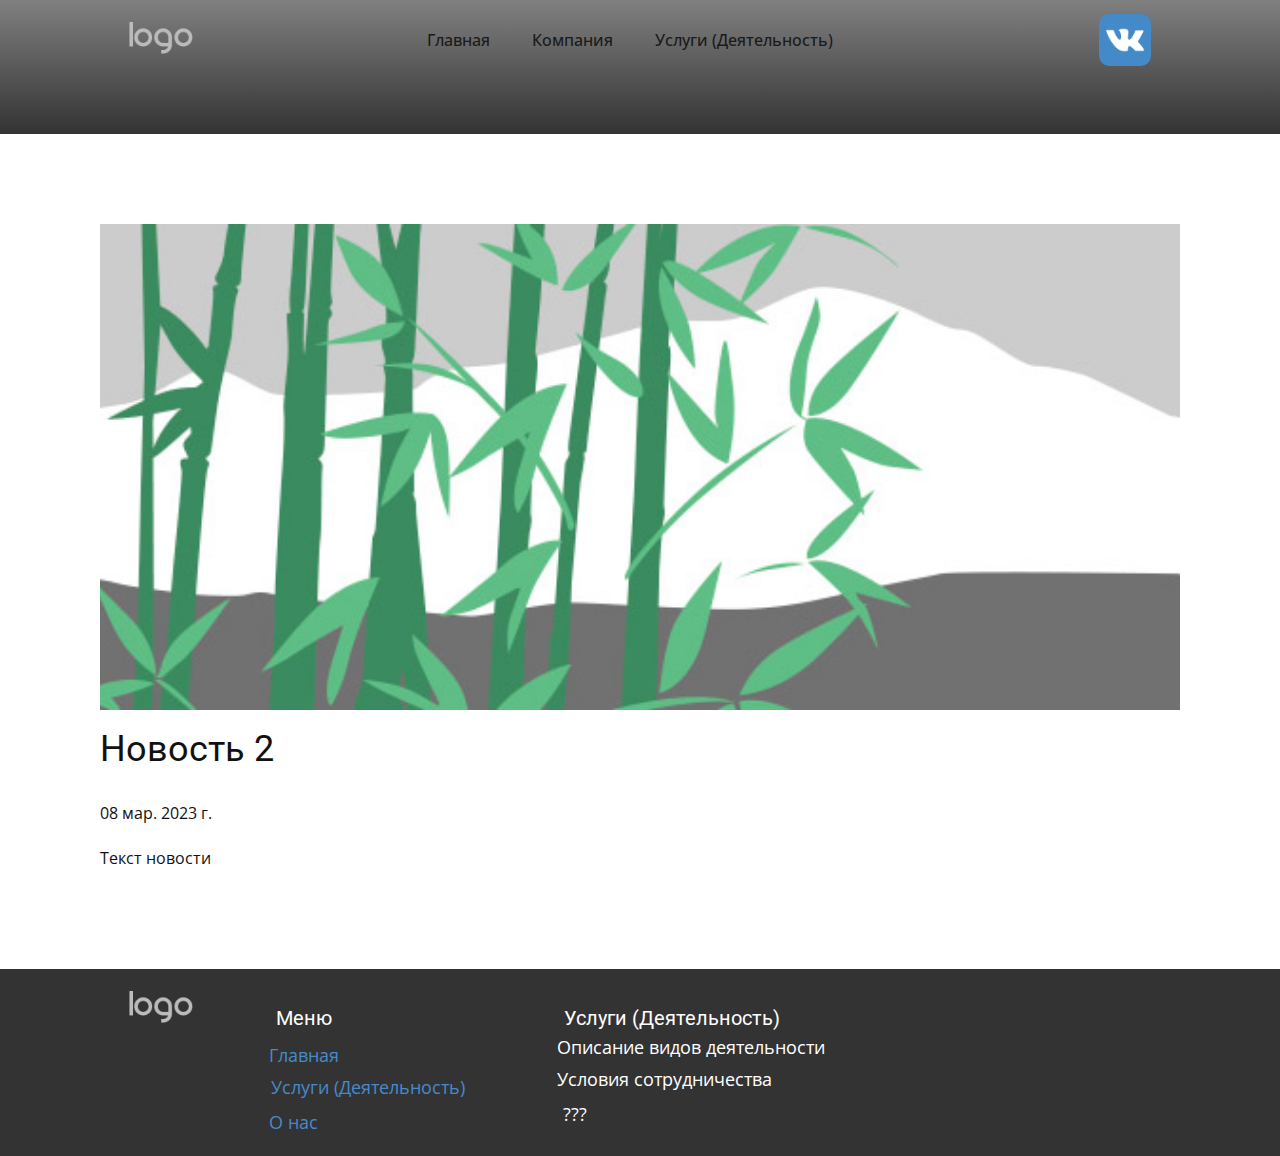
<file: blog/новость-2.html>
<!DOCTYPE html>
<html style="font-size: 16px;" lang="ru"><head>
    <meta name="viewport" content="width=device-width, initial-scale=1.0">
    <meta charset="utf-8">
    <meta name="keywords" content="Заголовок 1-го поста">
    <meta name="description" content="">
    <title>Новость 2</title>
    <link rel="stylesheet" href="../nicepage.css" media="screen">
<link rel="stylesheet" href="../Post-Template.css" media="screen">
    <script class="u-script" type="text/javascript" src="../jquery.js" defer=""></script>
    <script class="u-script" type="text/javascript" src="../nicepage.js" defer=""></script>
    <meta name="generator" content="Nicepage 5.6.2, nicepage.com">
    <link id="u-theme-google-font" rel="stylesheet" href="https://fonts.googleapis.com/css?family=Roboto:100,100i,300,300i,400,400i,500,500i,700,700i,900,900i|Open+Sans:300,300i,400,400i,500,500i,600,600i,700,700i,800,800i">
    
    
    <script type="application/ld+json">{
		"@context": "http://schema.org",
		"@type": "Organization",
		"name": "Site1",
		"logo": "images/default-logo.png"
}</script>
    <meta name="theme-color" content="#478ac9">
  <meta data-intl-tel-input-cdn-path="intlTelInput/"></head>
  <body class="u-body u-xl-mode" data-lang="ru"><header class="u-clearfix u-gradient u-header u-header" id="sec-5845" data-animation-name="" data-animation-duration="0" data-animation-delay="0" data-animation-direction=""><div class="u-clearfix u-sheet u-sheet-1">
        <a href="../Главная.html" class="u-image u-logo u-image-1" title="Главная">
          <img src="../images/default-logo.png" class="u-logo-image u-logo-image-1">
        </a>
        <nav class="u-menu u-menu-dropdown u-offcanvas u-menu-1">
          <div class="menu-collapse" style="font-size: 1rem; letter-spacing: 0px; font-weight: 500;">
            <a class="u-button-style u-custom-active-border-color u-custom-active-color u-custom-border u-custom-border-color u-custom-borders u-custom-hover-border-color u-custom-hover-color u-custom-left-right-menu-spacing u-custom-padding-bottom u-custom-text-active-color u-custom-text-color u-custom-text-decoration u-custom-text-hover-color u-custom-top-bottom-menu-spacing u-nav-link u-text-active-palette-1-base u-text-hover-palette-2-base" href="#">
              <svg class="u-svg-link" viewBox="0 0 24 24"><use xmlns:xlink="http://www.w3.org/1999/xlink" xlink:href="#menu-hamburger"></use></svg>
              <svg class="u-svg-content" version="1.1" id="menu-hamburger" viewBox="0 0 16 16" x="0px" y="0px" xmlns:xlink="http://www.w3.org/1999/xlink" xmlns="http://www.w3.org/2000/svg"><g><rect y="1" width="16" height="2"></rect><rect y="7" width="16" height="2"></rect><rect y="13" width="16" height="2"></rect>
</g></svg>
            </a>
          </div>
          <div class="u-custom-menu u-nav-container">
            <ul class="u-nav u-spacing-2 u-unstyled u-nav-1"><li class="u-nav-item"><a class="u-active-grey-5 u-border-active-palette-1-base u-border-hover-palette-1-base u-border-no-left u-border-no-right u-border-no-top u-button-style u-hover-grey-10 u-nav-link u-text-active-grey-90 u-text-grey-90 u-text-hover-grey-90" href="../Главная.html" style="padding: 10px 20px;">Главная</a>
</li><li class="u-nav-item"><a class="u-active-grey-5 u-border-active-palette-1-base u-border-hover-palette-1-base u-border-no-left u-border-no-right u-border-no-top u-button-style u-hover-grey-10 u-nav-link u-text-active-grey-90 u-text-grey-90 u-text-hover-grey-90" href="../Компания.html" style="padding: 10px 20px;">Компания</a>
</li><li class="u-nav-item"><a class="u-active-grey-5 u-border-active-palette-1-base u-border-hover-palette-1-base u-border-no-left u-border-no-right u-border-no-top u-button-style u-hover-grey-10 u-nav-link u-text-active-grey-90 u-text-grey-90 u-text-hover-grey-90" href="../Услуги-(Деятельность).html" style="padding: 10px 20px;">Услуги (Деятельность)</a>
</li></ul>
          </div>
          <div class="u-custom-menu u-nav-container-collapse">
            <div class="u-black u-container-style u-inner-container-layout u-opacity u-opacity-95 u-sidenav">
              <div class="u-inner-container-layout u-sidenav-overflow">
                <div class="u-menu-close"></div>
                <ul class="u-align-center u-nav u-popupmenu-items u-unstyled u-nav-2"><li class="u-nav-item"><a class="u-button-style u-nav-link" href="../Главная.html">Главная</a>
</li><li class="u-nav-item"><a class="u-button-style u-nav-link" href="../Компания.html">Компания</a>
</li><li class="u-nav-item"><a class="u-button-style u-nav-link" href="../Услуги-(Деятельность).html">Услуги (Деятельность)</a>
</li></ul>
              </div>
            </div>
            <div class="u-black u-menu-overlay u-opacity u-opacity-70"></div>
          </div>
        </nav>
        <img class="u-hidden-md u-hidden-sm u-hidden-xs u-image u-image-round u-preserve-proportions u-radius-10 u-image-2" src="../images/iconfinder-social-media-applications-32vk-4102593_113806.png" alt="" data-image-width="512" data-image-height="512" data-href="https://vk.com/" data-target="_blank">
      </div></header>
    <section class="u-align-center u-clearfix u-section-1" id="sec-ddb4">
      <div class="u-clearfix u-sheet u-valign-middle-md u-valign-middle-sm u-valign-middle-xs u-sheet-1"><!--post_details--><!--post_details_options_json--><!--{"source":""}--><!--/post_details_options_json--><!--blog_post-->
        <div class="u-container-style u-expanded-width u-post-details u-post-details-1">
          <div class="u-container-layout u-valign-middle u-container-layout-1"><!--blog_post_image-->
            <img alt="" class="u-blog-control u-expanded-width u-image u-image-default u-image-1" src="../images/68f64b9d.jpeg"><!--/blog_post_image--><!--blog_post_header-->
            <h2 class="u-blog-control u-text u-text-1">Новость 2</h2><!--/blog_post_header--><!--blog_post_metadata-->
            <div class="u-blog-control u-metadata u-metadata-1"><!--blog_post_metadata_date-->
              <span class="u-meta-date u-meta-icon">08 мар. 2023 г.</span><!--/blog_post_metadata_date--><!--blog_post_metadata_category-->
              <!--/blog_post_metadata_category--><!--blog_post_metadata_comments-->
              <!--/blog_post_metadata_comments-->
            </div><!--/blog_post_metadata--><!--blog_post_content-->
            <div class="u-align-justify u-blog-control u-post-content u-text u-text-2 fr-view"><p>Текст новости</p></div><!--/blog_post_content-->
          </div>
        </div><!--/blog_post--><!--/post_details-->
      </div>
    </section>
    
    
    <footer class="u-align-center u-clearfix u-footer u-grey-80 u-footer" id="sec-5f1f"><div class="u-clearfix u-sheet u-sheet-1">
        <img class="u-image u-image-default u-preserve-proportions u-image-1" src="../images/default-logo-5.png" alt="" data-image-width="80" data-image-height="40" data-href="../Главная.html" title="Главная">
        <h5 class="u-text u-text-default u-text-1">Меню<br>
        </h5>
        <h5 class="u-text u-text-default-lg u-text-default-md u-text-default-xl u-text-2">Услуги (Деятельность)<br>
        </h5>
        <p class="u-text u-text-3">Описание видов деятельности</p>
        <p class="u-text u-text-4">
          <a class="u-active-none u-border-none u-btn u-button-link u-button-style u-hover-none u-none u-text-palette-1-base u-btn-1" href="../Главная.html">Главная<br>
          </a>
        </p>
        <p class="u-text u-text-5">Условия сотрудничества</p>
        <p class="u-text u-text-6">
          <a class="u-active-none u-border-none u-btn u-button-link u-button-style u-hover-none u-none u-text-palette-1-base u-btn-2" href="../Услуги-(Деятельность).html">Услуги (Деятельность)</a>
        </p>
        <p class="u-text u-text-7">???</p>
        <p class="u-text u-text-8">
          <a class="u-active-none u-border-none u-btn u-button-link u-button-style u-hover-none u-none u-text-palette-1-base u-btn-3" href="../Компания.html">О нас</a>
        </p>
      </div></footer>
  
</body></html>
</file>
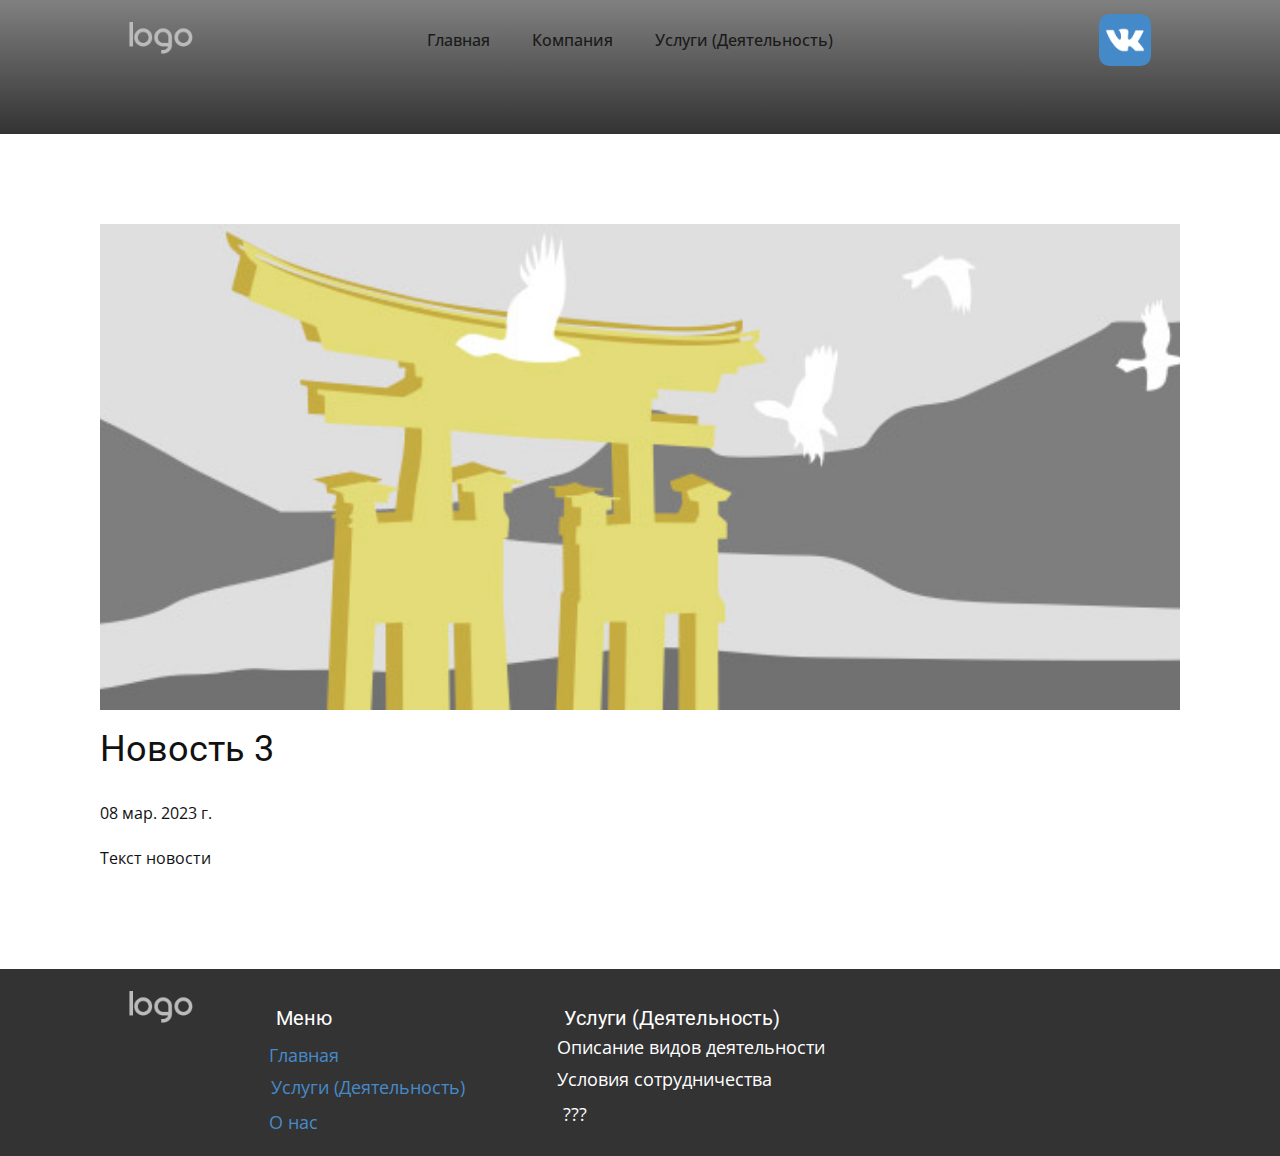
<file: blog/новость-3.html>
<!DOCTYPE html>
<html style="font-size: 16px;" lang="ru"><head>
    <meta name="viewport" content="width=device-width, initial-scale=1.0">
    <meta charset="utf-8">
    <meta name="keywords" content="Заголовок 1-го поста">
    <meta name="description" content="">
    <title>Новость 3</title>
    <link rel="stylesheet" href="../nicepage.css" media="screen">
<link rel="stylesheet" href="../Post-Template.css" media="screen">
    <script class="u-script" type="text/javascript" src="../jquery.js" defer=""></script>
    <script class="u-script" type="text/javascript" src="../nicepage.js" defer=""></script>
    <meta name="generator" content="Nicepage 5.6.2, nicepage.com">
    <link id="u-theme-google-font" rel="stylesheet" href="https://fonts.googleapis.com/css?family=Roboto:100,100i,300,300i,400,400i,500,500i,700,700i,900,900i|Open+Sans:300,300i,400,400i,500,500i,600,600i,700,700i,800,800i">
    
    
    <script type="application/ld+json">{
		"@context": "http://schema.org",
		"@type": "Organization",
		"name": "Site1",
		"logo": "images/default-logo.png"
}</script>
    <meta name="theme-color" content="#478ac9">
  <meta data-intl-tel-input-cdn-path="intlTelInput/"></head>
  <body class="u-body u-xl-mode" data-lang="ru"><header class="u-clearfix u-gradient u-header u-header" id="sec-5845" data-animation-name="" data-animation-duration="0" data-animation-delay="0" data-animation-direction=""><div class="u-clearfix u-sheet u-sheet-1">
        <a href="../Главная.html" class="u-image u-logo u-image-1" title="Главная">
          <img src="../images/default-logo.png" class="u-logo-image u-logo-image-1">
        </a>
        <nav class="u-menu u-menu-dropdown u-offcanvas u-menu-1">
          <div class="menu-collapse" style="font-size: 1rem; letter-spacing: 0px; font-weight: 500;">
            <a class="u-button-style u-custom-active-border-color u-custom-active-color u-custom-border u-custom-border-color u-custom-borders u-custom-hover-border-color u-custom-hover-color u-custom-left-right-menu-spacing u-custom-padding-bottom u-custom-text-active-color u-custom-text-color u-custom-text-decoration u-custom-text-hover-color u-custom-top-bottom-menu-spacing u-nav-link u-text-active-palette-1-base u-text-hover-palette-2-base" href="#">
              <svg class="u-svg-link" viewBox="0 0 24 24"><use xmlns:xlink="http://www.w3.org/1999/xlink" xlink:href="#menu-hamburger"></use></svg>
              <svg class="u-svg-content" version="1.1" id="menu-hamburger" viewBox="0 0 16 16" x="0px" y="0px" xmlns:xlink="http://www.w3.org/1999/xlink" xmlns="http://www.w3.org/2000/svg"><g><rect y="1" width="16" height="2"></rect><rect y="7" width="16" height="2"></rect><rect y="13" width="16" height="2"></rect>
</g></svg>
            </a>
          </div>
          <div class="u-custom-menu u-nav-container">
            <ul class="u-nav u-spacing-2 u-unstyled u-nav-1"><li class="u-nav-item"><a class="u-active-grey-5 u-border-active-palette-1-base u-border-hover-palette-1-base u-border-no-left u-border-no-right u-border-no-top u-button-style u-hover-grey-10 u-nav-link u-text-active-grey-90 u-text-grey-90 u-text-hover-grey-90" href="../Главная.html" style="padding: 10px 20px;">Главная</a>
</li><li class="u-nav-item"><a class="u-active-grey-5 u-border-active-palette-1-base u-border-hover-palette-1-base u-border-no-left u-border-no-right u-border-no-top u-button-style u-hover-grey-10 u-nav-link u-text-active-grey-90 u-text-grey-90 u-text-hover-grey-90" href="../Компания.html" style="padding: 10px 20px;">Компания</a>
</li><li class="u-nav-item"><a class="u-active-grey-5 u-border-active-palette-1-base u-border-hover-palette-1-base u-border-no-left u-border-no-right u-border-no-top u-button-style u-hover-grey-10 u-nav-link u-text-active-grey-90 u-text-grey-90 u-text-hover-grey-90" href="../Услуги-(Деятельность).html" style="padding: 10px 20px;">Услуги (Деятельность)</a>
</li></ul>
          </div>
          <div class="u-custom-menu u-nav-container-collapse">
            <div class="u-black u-container-style u-inner-container-layout u-opacity u-opacity-95 u-sidenav">
              <div class="u-inner-container-layout u-sidenav-overflow">
                <div class="u-menu-close"></div>
                <ul class="u-align-center u-nav u-popupmenu-items u-unstyled u-nav-2"><li class="u-nav-item"><a class="u-button-style u-nav-link" href="../Главная.html">Главная</a>
</li><li class="u-nav-item"><a class="u-button-style u-nav-link" href="../Компания.html">Компания</a>
</li><li class="u-nav-item"><a class="u-button-style u-nav-link" href="../Услуги-(Деятельность).html">Услуги (Деятельность)</a>
</li></ul>
              </div>
            </div>
            <div class="u-black u-menu-overlay u-opacity u-opacity-70"></div>
          </div>
        </nav>
        <img class="u-hidden-md u-hidden-sm u-hidden-xs u-image u-image-round u-preserve-proportions u-radius-10 u-image-2" src="../images/iconfinder-social-media-applications-32vk-4102593_113806.png" alt="" data-image-width="512" data-image-height="512" data-href="https://vk.com/" data-target="_blank">
      </div></header>
    <section class="u-align-center u-clearfix u-section-1" id="sec-ddb4">
      <div class="u-clearfix u-sheet u-valign-middle-md u-valign-middle-sm u-valign-middle-xs u-sheet-1"><!--post_details--><!--post_details_options_json--><!--{"source":""}--><!--/post_details_options_json--><!--blog_post-->
        <div class="u-container-style u-expanded-width u-post-details u-post-details-1">
          <div class="u-container-layout u-valign-middle u-container-layout-1"><!--blog_post_image-->
            <img alt="" class="u-blog-control u-expanded-width u-image u-image-default u-image-1" src="../images/8ad73f3c.jpeg"><!--/blog_post_image--><!--blog_post_header-->
            <h2 class="u-blog-control u-text u-text-1">Новость 3</h2><!--/blog_post_header--><!--blog_post_metadata-->
            <div class="u-blog-control u-metadata u-metadata-1"><!--blog_post_metadata_date-->
              <span class="u-meta-date u-meta-icon">08 мар. 2023 г.</span><!--/blog_post_metadata_date--><!--blog_post_metadata_category-->
              <!--/blog_post_metadata_category--><!--blog_post_metadata_comments-->
              <!--/blog_post_metadata_comments-->
            </div><!--/blog_post_metadata--><!--blog_post_content-->
            <div class="u-align-justify u-blog-control u-post-content u-text u-text-2 fr-view"><p>Текст новости</p></div><!--/blog_post_content-->
          </div>
        </div><!--/blog_post--><!--/post_details-->
      </div>
    </section>
    
    
    <footer class="u-align-center u-clearfix u-footer u-grey-80 u-footer" id="sec-5f1f"><div class="u-clearfix u-sheet u-sheet-1">
        <img class="u-image u-image-default u-preserve-proportions u-image-1" src="../images/default-logo-5.png" alt="" data-image-width="80" data-image-height="40" data-href="../Главная.html" title="Главная">
        <h5 class="u-text u-text-default u-text-1">Меню<br>
        </h5>
        <h5 class="u-text u-text-default-lg u-text-default-md u-text-default-xl u-text-2">Услуги (Деятельность)<br>
        </h5>
        <p class="u-text u-text-3">Описание видов деятельности</p>
        <p class="u-text u-text-4">
          <a class="u-active-none u-border-none u-btn u-button-link u-button-style u-hover-none u-none u-text-palette-1-base u-btn-1" href="../Главная.html">Главная<br>
          </a>
        </p>
        <p class="u-text u-text-5">Условия сотрудничества</p>
        <p class="u-text u-text-6">
          <a class="u-active-none u-border-none u-btn u-button-link u-button-style u-hover-none u-none u-text-palette-1-base u-btn-2" href="../Услуги-(Деятельность).html">Услуги (Деятельность)</a>
        </p>
        <p class="u-text u-text-7">???</p>
        <p class="u-text u-text-8">
          <a class="u-active-none u-border-none u-btn u-button-link u-button-style u-hover-none u-none u-text-palette-1-base u-btn-3" href="../Компания.html">О нас</a>
        </p>
      </div></footer>
  
</body></html>
</file>
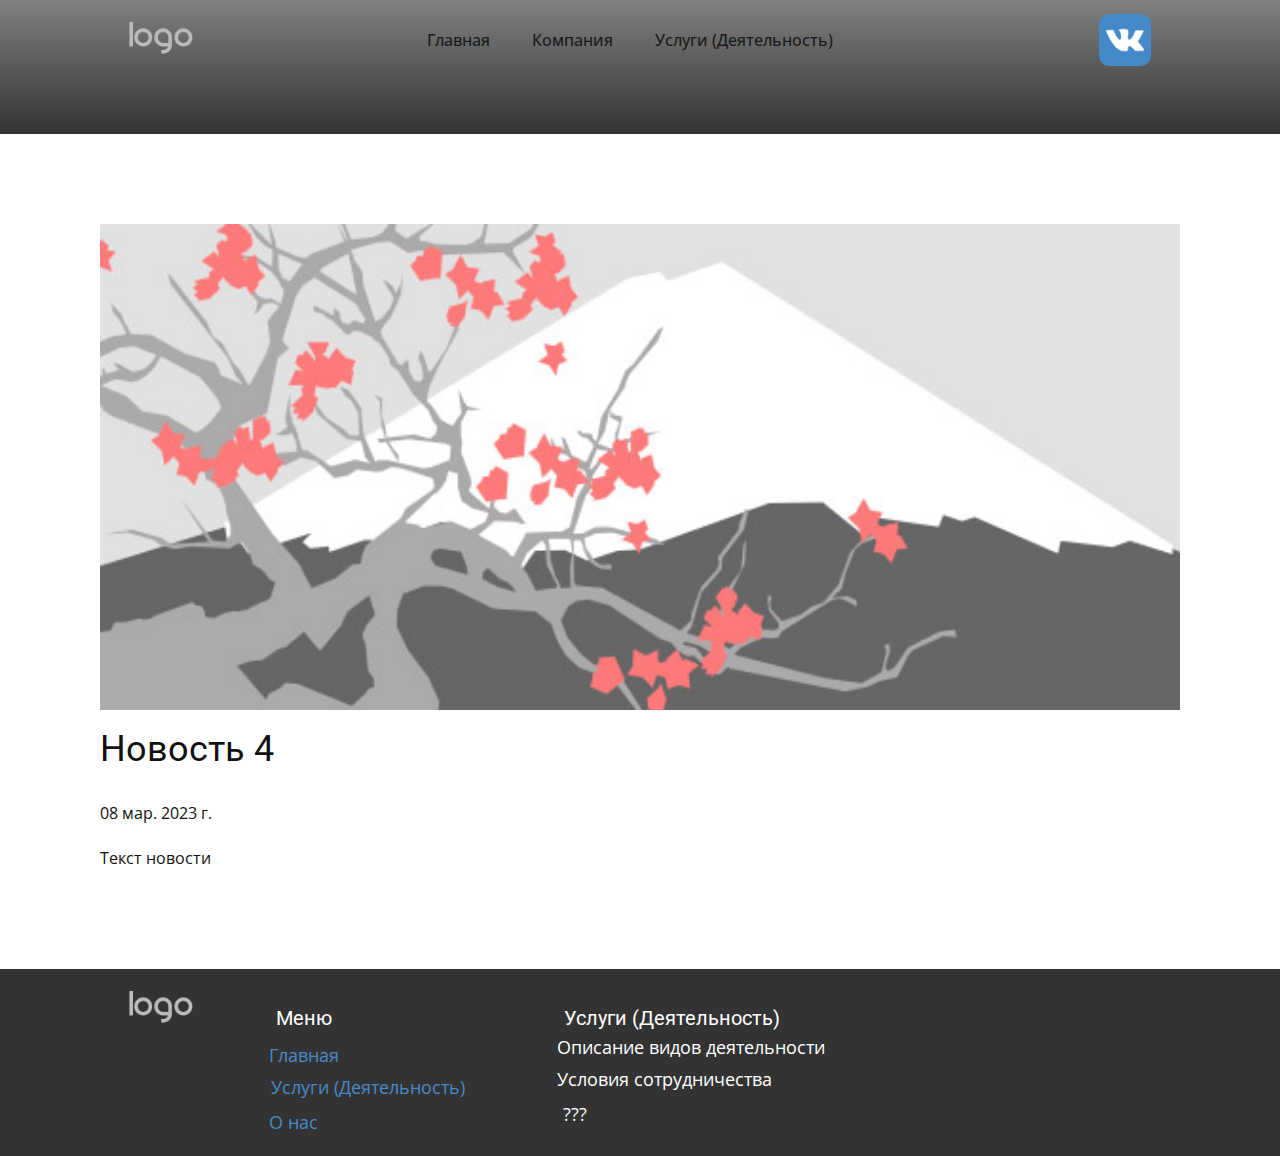
<file: blog/новость-4.html>
<!DOCTYPE html>
<html style="font-size: 16px;" lang="ru"><head>
    <meta name="viewport" content="width=device-width, initial-scale=1.0">
    <meta charset="utf-8">
    <meta name="keywords" content="Заголовок 1-го поста">
    <meta name="description" content="">
    <title>Новость 4</title>
    <link rel="stylesheet" href="../nicepage.css" media="screen">
<link rel="stylesheet" href="../Post-Template.css" media="screen">
    <script class="u-script" type="text/javascript" src="../jquery.js" defer=""></script>
    <script class="u-script" type="text/javascript" src="../nicepage.js" defer=""></script>
    <meta name="generator" content="Nicepage 5.6.2, nicepage.com">
    <link id="u-theme-google-font" rel="stylesheet" href="https://fonts.googleapis.com/css?family=Roboto:100,100i,300,300i,400,400i,500,500i,700,700i,900,900i|Open+Sans:300,300i,400,400i,500,500i,600,600i,700,700i,800,800i">
    
    
    <script type="application/ld+json">{
		"@context": "http://schema.org",
		"@type": "Organization",
		"name": "Site1",
		"logo": "images/default-logo.png"
}</script>
    <meta name="theme-color" content="#478ac9">
  <meta data-intl-tel-input-cdn-path="intlTelInput/"></head>
  <body class="u-body u-xl-mode" data-lang="ru"><header class="u-clearfix u-gradient u-header u-header" id="sec-5845" data-animation-name="" data-animation-duration="0" data-animation-delay="0" data-animation-direction=""><div class="u-clearfix u-sheet u-sheet-1">
        <a href="../Главная.html" class="u-image u-logo u-image-1" title="Главная">
          <img src="../images/default-logo.png" class="u-logo-image u-logo-image-1">
        </a>
        <nav class="u-menu u-menu-dropdown u-offcanvas u-menu-1">
          <div class="menu-collapse" style="font-size: 1rem; letter-spacing: 0px; font-weight: 500;">
            <a class="u-button-style u-custom-active-border-color u-custom-active-color u-custom-border u-custom-border-color u-custom-borders u-custom-hover-border-color u-custom-hover-color u-custom-left-right-menu-spacing u-custom-padding-bottom u-custom-text-active-color u-custom-text-color u-custom-text-decoration u-custom-text-hover-color u-custom-top-bottom-menu-spacing u-nav-link u-text-active-palette-1-base u-text-hover-palette-2-base" href="#">
              <svg class="u-svg-link" viewBox="0 0 24 24"><use xmlns:xlink="http://www.w3.org/1999/xlink" xlink:href="#menu-hamburger"></use></svg>
              <svg class="u-svg-content" version="1.1" id="menu-hamburger" viewBox="0 0 16 16" x="0px" y="0px" xmlns:xlink="http://www.w3.org/1999/xlink" xmlns="http://www.w3.org/2000/svg"><g><rect y="1" width="16" height="2"></rect><rect y="7" width="16" height="2"></rect><rect y="13" width="16" height="2"></rect>
</g></svg>
            </a>
          </div>
          <div class="u-custom-menu u-nav-container">
            <ul class="u-nav u-spacing-2 u-unstyled u-nav-1"><li class="u-nav-item"><a class="u-active-grey-5 u-border-active-palette-1-base u-border-hover-palette-1-base u-border-no-left u-border-no-right u-border-no-top u-button-style u-hover-grey-10 u-nav-link u-text-active-grey-90 u-text-grey-90 u-text-hover-grey-90" href="../Главная.html" style="padding: 10px 20px;">Главная</a>
</li><li class="u-nav-item"><a class="u-active-grey-5 u-border-active-palette-1-base u-border-hover-palette-1-base u-border-no-left u-border-no-right u-border-no-top u-button-style u-hover-grey-10 u-nav-link u-text-active-grey-90 u-text-grey-90 u-text-hover-grey-90" href="../Компания.html" style="padding: 10px 20px;">Компания</a>
</li><li class="u-nav-item"><a class="u-active-grey-5 u-border-active-palette-1-base u-border-hover-palette-1-base u-border-no-left u-border-no-right u-border-no-top u-button-style u-hover-grey-10 u-nav-link u-text-active-grey-90 u-text-grey-90 u-text-hover-grey-90" href="../Услуги-(Деятельность).html" style="padding: 10px 20px;">Услуги (Деятельность)</a>
</li></ul>
          </div>
          <div class="u-custom-menu u-nav-container-collapse">
            <div class="u-black u-container-style u-inner-container-layout u-opacity u-opacity-95 u-sidenav">
              <div class="u-inner-container-layout u-sidenav-overflow">
                <div class="u-menu-close"></div>
                <ul class="u-align-center u-nav u-popupmenu-items u-unstyled u-nav-2"><li class="u-nav-item"><a class="u-button-style u-nav-link" href="../Главная.html">Главная</a>
</li><li class="u-nav-item"><a class="u-button-style u-nav-link" href="../Компания.html">Компания</a>
</li><li class="u-nav-item"><a class="u-button-style u-nav-link" href="../Услуги-(Деятельность).html">Услуги (Деятельность)</a>
</li></ul>
              </div>
            </div>
            <div class="u-black u-menu-overlay u-opacity u-opacity-70"></div>
          </div>
        </nav>
        <img class="u-hidden-md u-hidden-sm u-hidden-xs u-image u-image-round u-preserve-proportions u-radius-10 u-image-2" src="../images/iconfinder-social-media-applications-32vk-4102593_113806.png" alt="" data-image-width="512" data-image-height="512" data-href="https://vk.com/" data-target="_blank">
      </div></header>
    <section class="u-align-center u-clearfix u-section-1" id="sec-ddb4">
      <div class="u-clearfix u-sheet u-valign-middle-md u-valign-middle-sm u-valign-middle-xs u-sheet-1"><!--post_details--><!--post_details_options_json--><!--{"source":""}--><!--/post_details_options_json--><!--blog_post-->
        <div class="u-container-style u-expanded-width u-post-details u-post-details-1">
          <div class="u-container-layout u-valign-middle u-container-layout-1"><!--blog_post_image-->
            <img alt="" class="u-blog-control u-expanded-width u-image u-image-default u-image-1" src="../images/0fd3416c.jpeg"><!--/blog_post_image--><!--blog_post_header-->
            <h2 class="u-blog-control u-text u-text-1">Новость 4</h2><!--/blog_post_header--><!--blog_post_metadata-->
            <div class="u-blog-control u-metadata u-metadata-1"><!--blog_post_metadata_date-->
              <span class="u-meta-date u-meta-icon">08 мар. 2023 г.</span><!--/blog_post_metadata_date--><!--blog_post_metadata_category-->
              <!--/blog_post_metadata_category--><!--blog_post_metadata_comments-->
              <!--/blog_post_metadata_comments-->
            </div><!--/blog_post_metadata--><!--blog_post_content-->
            <div class="u-align-justify u-blog-control u-post-content u-text u-text-2 fr-view"><p>Текст новости</p></div><!--/blog_post_content-->
          </div>
        </div><!--/blog_post--><!--/post_details-->
      </div>
    </section>
    
    
    <footer class="u-align-center u-clearfix u-footer u-grey-80 u-footer" id="sec-5f1f"><div class="u-clearfix u-sheet u-sheet-1">
        <img class="u-image u-image-default u-preserve-proportions u-image-1" src="../images/default-logo-5.png" alt="" data-image-width="80" data-image-height="40" data-href="../Главная.html" title="Главная">
        <h5 class="u-text u-text-default u-text-1">Меню<br>
        </h5>
        <h5 class="u-text u-text-default-lg u-text-default-md u-text-default-xl u-text-2">Услуги (Деятельность)<br>
        </h5>
        <p class="u-text u-text-3">Описание видов деятельности</p>
        <p class="u-text u-text-4">
          <a class="u-active-none u-border-none u-btn u-button-link u-button-style u-hover-none u-none u-text-palette-1-base u-btn-1" href="../Главная.html">Главная<br>
          </a>
        </p>
        <p class="u-text u-text-5">Условия сотрудничества</p>
        <p class="u-text u-text-6">
          <a class="u-active-none u-border-none u-btn u-button-link u-button-style u-hover-none u-none u-text-palette-1-base u-btn-2" href="../Услуги-(Деятельность).html">Услуги (Деятельность)</a>
        </p>
        <p class="u-text u-text-7">???</p>
        <p class="u-text u-text-8">
          <a class="u-active-none u-border-none u-btn u-button-link u-button-style u-hover-none u-none u-text-palette-1-base u-btn-3" href="../Компания.html">О нас</a>
        </p>
      </div></footer>
  
</body></html>
</file>
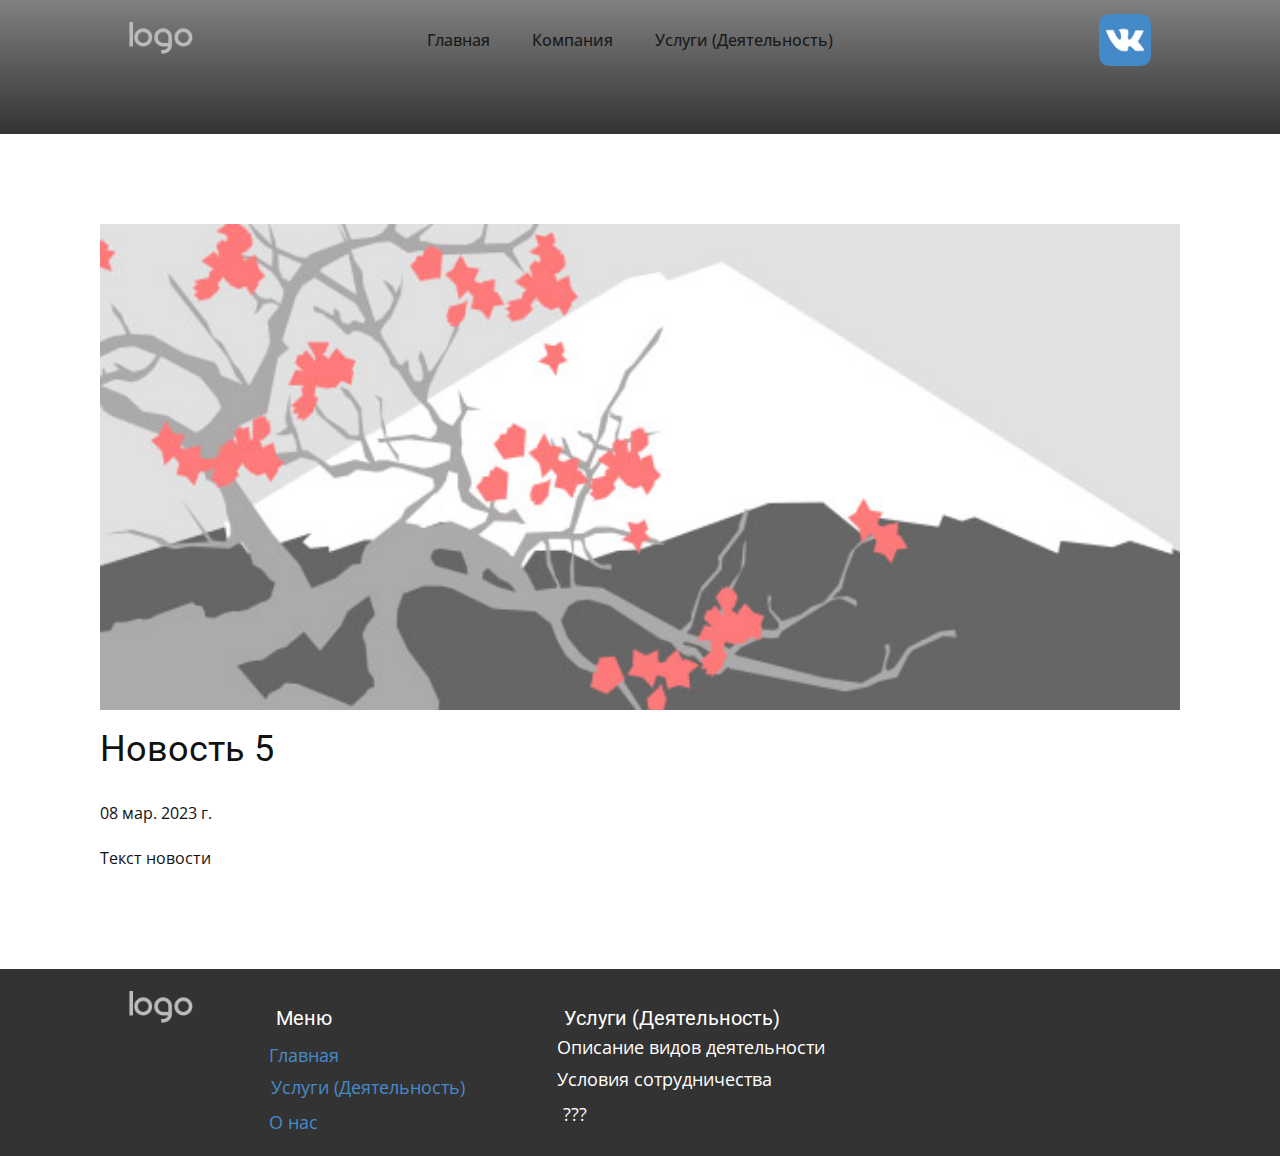
<file: blog/новость-5.html>
<!DOCTYPE html>
<html style="font-size: 16px;" lang="ru"><head>
    <meta name="viewport" content="width=device-width, initial-scale=1.0">
    <meta charset="utf-8">
    <meta name="keywords" content="Заголовок 1-го поста">
    <meta name="description" content="">
    <title>Новость 5</title>
    <link rel="stylesheet" href="../nicepage.css" media="screen">
<link rel="stylesheet" href="../Post-Template.css" media="screen">
    <script class="u-script" type="text/javascript" src="../jquery.js" defer=""></script>
    <script class="u-script" type="text/javascript" src="../nicepage.js" defer=""></script>
    <meta name="generator" content="Nicepage 5.6.2, nicepage.com">
    <link id="u-theme-google-font" rel="stylesheet" href="https://fonts.googleapis.com/css?family=Roboto:100,100i,300,300i,400,400i,500,500i,700,700i,900,900i|Open+Sans:300,300i,400,400i,500,500i,600,600i,700,700i,800,800i">
    
    
    <script type="application/ld+json">{
		"@context": "http://schema.org",
		"@type": "Organization",
		"name": "Site1",
		"logo": "images/default-logo.png"
}</script>
    <meta name="theme-color" content="#478ac9">
  <meta data-intl-tel-input-cdn-path="intlTelInput/"></head>
  <body class="u-body u-xl-mode" data-lang="ru"><header class="u-clearfix u-gradient u-header u-header" id="sec-5845" data-animation-name="" data-animation-duration="0" data-animation-delay="0" data-animation-direction=""><div class="u-clearfix u-sheet u-sheet-1">
        <a href="../Главная.html" class="u-image u-logo u-image-1" title="Главная">
          <img src="../images/default-logo.png" class="u-logo-image u-logo-image-1">
        </a>
        <nav class="u-menu u-menu-dropdown u-offcanvas u-menu-1">
          <div class="menu-collapse" style="font-size: 1rem; letter-spacing: 0px; font-weight: 500;">
            <a class="u-button-style u-custom-active-border-color u-custom-active-color u-custom-border u-custom-border-color u-custom-borders u-custom-hover-border-color u-custom-hover-color u-custom-left-right-menu-spacing u-custom-padding-bottom u-custom-text-active-color u-custom-text-color u-custom-text-decoration u-custom-text-hover-color u-custom-top-bottom-menu-spacing u-nav-link u-text-active-palette-1-base u-text-hover-palette-2-base" href="#">
              <svg class="u-svg-link" viewBox="0 0 24 24"><use xmlns:xlink="http://www.w3.org/1999/xlink" xlink:href="#menu-hamburger"></use></svg>
              <svg class="u-svg-content" version="1.1" id="menu-hamburger" viewBox="0 0 16 16" x="0px" y="0px" xmlns:xlink="http://www.w3.org/1999/xlink" xmlns="http://www.w3.org/2000/svg"><g><rect y="1" width="16" height="2"></rect><rect y="7" width="16" height="2"></rect><rect y="13" width="16" height="2"></rect>
</g></svg>
            </a>
          </div>
          <div class="u-custom-menu u-nav-container">
            <ul class="u-nav u-spacing-2 u-unstyled u-nav-1"><li class="u-nav-item"><a class="u-active-grey-5 u-border-active-palette-1-base u-border-hover-palette-1-base u-border-no-left u-border-no-right u-border-no-top u-button-style u-hover-grey-10 u-nav-link u-text-active-grey-90 u-text-grey-90 u-text-hover-grey-90" href="../Главная.html" style="padding: 10px 20px;">Главная</a>
</li><li class="u-nav-item"><a class="u-active-grey-5 u-border-active-palette-1-base u-border-hover-palette-1-base u-border-no-left u-border-no-right u-border-no-top u-button-style u-hover-grey-10 u-nav-link u-text-active-grey-90 u-text-grey-90 u-text-hover-grey-90" href="../Компания.html" style="padding: 10px 20px;">Компания</a>
</li><li class="u-nav-item"><a class="u-active-grey-5 u-border-active-palette-1-base u-border-hover-palette-1-base u-border-no-left u-border-no-right u-border-no-top u-button-style u-hover-grey-10 u-nav-link u-text-active-grey-90 u-text-grey-90 u-text-hover-grey-90" href="../Услуги-(Деятельность).html" style="padding: 10px 20px;">Услуги (Деятельность)</a>
</li></ul>
          </div>
          <div class="u-custom-menu u-nav-container-collapse">
            <div class="u-black u-container-style u-inner-container-layout u-opacity u-opacity-95 u-sidenav">
              <div class="u-inner-container-layout u-sidenav-overflow">
                <div class="u-menu-close"></div>
                <ul class="u-align-center u-nav u-popupmenu-items u-unstyled u-nav-2"><li class="u-nav-item"><a class="u-button-style u-nav-link" href="../Главная.html">Главная</a>
</li><li class="u-nav-item"><a class="u-button-style u-nav-link" href="../Компания.html">Компания</a>
</li><li class="u-nav-item"><a class="u-button-style u-nav-link" href="../Услуги-(Деятельность).html">Услуги (Деятельность)</a>
</li></ul>
              </div>
            </div>
            <div class="u-black u-menu-overlay u-opacity u-opacity-70"></div>
          </div>
        </nav>
        <img class="u-hidden-md u-hidden-sm u-hidden-xs u-image u-image-round u-preserve-proportions u-radius-10 u-image-2" src="../images/iconfinder-social-media-applications-32vk-4102593_113806.png" alt="" data-image-width="512" data-image-height="512" data-href="https://vk.com/" data-target="_blank">
      </div></header>
    <section class="u-align-center u-clearfix u-section-1" id="sec-ddb4">
      <div class="u-clearfix u-sheet u-valign-middle-md u-valign-middle-sm u-valign-middle-xs u-sheet-1"><!--post_details--><!--post_details_options_json--><!--{"source":""}--><!--/post_details_options_json--><!--blog_post-->
        <div class="u-container-style u-expanded-width u-post-details u-post-details-1">
          <div class="u-container-layout u-valign-middle u-container-layout-1"><!--blog_post_image-->
            <img alt="" class="u-blog-control u-expanded-width u-image u-image-default u-image-1" src="../images/0fd3416c.jpeg"><!--/blog_post_image--><!--blog_post_header-->
            <h2 class="u-blog-control u-text u-text-1">Новость 5</h2><!--/blog_post_header--><!--blog_post_metadata-->
            <div class="u-blog-control u-metadata u-metadata-1"><!--blog_post_metadata_date-->
              <span class="u-meta-date u-meta-icon">08 мар. 2023 г.</span><!--/blog_post_metadata_date--><!--blog_post_metadata_category-->
              <!--/blog_post_metadata_category--><!--blog_post_metadata_comments-->
              <!--/blog_post_metadata_comments-->
            </div><!--/blog_post_metadata--><!--blog_post_content-->
            <div class="u-align-justify u-blog-control u-post-content u-text u-text-2 fr-view"><p>Текст новости</p></div><!--/blog_post_content-->
          </div>
        </div><!--/blog_post--><!--/post_details-->
      </div>
    </section>
    
    
    <footer class="u-align-center u-clearfix u-footer u-grey-80 u-footer" id="sec-5f1f"><div class="u-clearfix u-sheet u-sheet-1">
        <img class="u-image u-image-default u-preserve-proportions u-image-1" src="../images/default-logo-5.png" alt="" data-image-width="80" data-image-height="40" data-href="../Главная.html" title="Главная">
        <h5 class="u-text u-text-default u-text-1">Меню<br>
        </h5>
        <h5 class="u-text u-text-default-lg u-text-default-md u-text-default-xl u-text-2">Услуги (Деятельность)<br>
        </h5>
        <p class="u-text u-text-3">Описание видов деятельности</p>
        <p class="u-text u-text-4">
          <a class="u-active-none u-border-none u-btn u-button-link u-button-style u-hover-none u-none u-text-palette-1-base u-btn-1" href="../Главная.html">Главная<br>
          </a>
        </p>
        <p class="u-text u-text-5">Условия сотрудничества</p>
        <p class="u-text u-text-6">
          <a class="u-active-none u-border-none u-btn u-button-link u-button-style u-hover-none u-none u-text-palette-1-base u-btn-2" href="../Услуги-(Деятельность).html">Услуги (Деятельность)</a>
        </p>
        <p class="u-text u-text-7">???</p>
        <p class="u-text u-text-8">
          <a class="u-active-none u-border-none u-btn u-button-link u-button-style u-hover-none u-none u-text-palette-1-base u-btn-3" href="../Компания.html">О нас</a>
        </p>
      </div></footer>
  
</body></html>
</file>
<file: Главная.css>
.u-section-1 {
  background-image: none;
}

.u-section-1 .u-sheet-1 {
  min-height: 228px;
}

.u-section-1 .u-text-1 {
  margin: 22px auto 0 22px;
}

.u-section-1 .u-text-2 {
  margin: -13px 30px 0 877px;
}

.u-section-1 .u-table-1 {
  width: 338px;
  margin: 7px auto 0 22px;
}

.u-block-0d0e-11 {
  height: 46px;
}

.u-block-0d0e-22 {
  height: 46px;
}

.u-section-1 .u-btn-1 {
  background-image: none;
  font-size: 1.25rem;
  margin: -137px 30px 0 auto;
  padding: 0;
}

.u-section-1 .u-btn-2 {
  font-size: 1.25rem;
  font-weight: 700;
  background-image: none;
  margin: 4px 27px 60px auto;
  padding: 11px 22px 12px;
}

@media (max-width: 1199px) {
  .u-section-1 .u-text-2 {
    margin-left: 707px;
  }

  .u-section-1 .u-btn-1 {
    margin-right: 0;
  }

  .u-section-1 .u-btn-2 {
    margin-right: 0;
  }
}

@media (max-width: 991px) {
  .u-section-1 .u-text-2 {
    margin-left: 487px;
  }
}

@media (max-width: 767px) {
  .u-section-1 .u-text-2 {
    margin-left: 307px;
  }

  .u-section-1 .u-btn-1 {
    margin-top: 20px;
  }
}

@media (max-width: 575px) {
  .u-section-1 .u-sheet-1 {
    min-height: 457px;
  }

  .u-section-1 .u-text-2 {
    width: auto;
    margin-top: 236px;
    margin-right: 81px;
    margin-left: 57px;
  }

  .u-section-1 .u-table-1 {
    margin-top: -209px;
  }

  .u-section-1 .u-btn-1 {
    margin-top: 79px;
    margin-right: auto;
    margin-left: 97px;
  }

  .u-section-1 .u-btn-2 {
    margin-right: auto;
    margin-bottom: 22px;
  }
} .u-section-2 {
  background-image: linear-gradient(#333333, #808080);
}

.u-section-2 .u-sheet-1 {
  min-height: 466px;
}

.u-section-2 .u-text-1 {
  margin: 20px auto 0 -29px;
}

.u-section-2 .u-text-2 {
  margin: -24px 99px 0 auto;
}

.u-section-2 .u-text-3 {
  margin: 11px 0 0 auto;
}

.u-section-2 .u-text-4 {
  margin: 11px 149px 0 auto;
}

.u-section-2 .u-image-1 {
  width: 250px;
  height: 173px;
  margin: 41px auto 0 50px;
}

.u-section-2 .u-image-2 {
  width: 250px;
  height: 173px;
  margin: -173px auto 0;
}

.u-section-2 .u-image-3 {
  width: 250px;
  height: 173px;
  margin: -173px auto 60px 840px;
}

@media (max-width: 1199px) {
  .u-section-2 .u-text-2 {
    margin-top: -14px;
  }

  .u-section-2 .u-text-3 {
    margin-top: 20px;
  }

  .u-section-2 .u-text-4 {
    margin-top: 17px;
  }

  .u-section-2 .u-image-1 {
    margin-left: 25px;
  }

  .u-section-2 .u-image-3 {
    margin-left: 665px;
  }
}

@media (max-width: 991px) {
  .u-section-2 .u-sheet-1 {
    min-height: 600px;
  }

  .u-section-2 .u-image-1 {
    margin-left: 30px;
  }

  .u-section-2 .u-image-2 {
    margin-top: 20px;
  }

  .u-section-2 .u-image-3 {
    margin-top: -366px;
    margin-right: 30px;
    margin-left: auto;
  }
}

@media (max-width: 767px) {
  .u-section-2 .u-sheet-1 {
    min-height: 764px;
  }

  .u-section-2 .u-text-2 {
    margin-top: 20px;
  }

  .u-section-2 .u-image-1 {
    margin-top: 39px;
    margin-left: 0;
  }

  .u-section-2 .u-image-2 {
    margin-top: -173px;
    margin-right: 0;
  }

  .u-section-2 .u-image-3 {
    margin-top: 39px;
    margin-right: auto;
  }
}

@media (max-width: 575px) {
  .u-section-2 .u-sheet-1 {
    min-height: 767px;
  }

  .u-section-2 .u-text-4 {
    margin-right: 94px;
  }

  .u-section-2 .u-image-1 {
    margin-top: 7px;
    margin-left: auto;
  }

  .u-section-2 .u-image-2 {
    margin-top: 9px;
    margin-right: auto;
  }

  .u-section-2 .u-image-3 {
    margin-top: 9px;
    margin-bottom: 17px;
  }
} .u-section-3 {
  background-image: none;
}

.u-section-3 .u-sheet-1 {
  min-height: 290px;
}

.u-section-3 .u-image-1 {
  width: 64px;
  height: 32px;
  margin: 22px auto 0 59px;
}

.u-section-3 .u-text-1 {
  margin: 77px auto 60px 123px;
}

@media (max-width: 1199px) {
  .u-section-3 .u-image-1 {
    margin-top: 33px;
    margin-left: 33px;
  }

  .u-section-3 .u-text-1 {
    margin-top: 47px;
  }
}

@media (max-width: 767px) {
  .u-section-3 .u-text-1 {
    width: auto;
    margin-top: 52px;
    margin-left: 69px;
  }
}

@media (max-width: 575px) {
  .u-section-3 .u-image-1 {
    margin-top: 51px;
    margin-left: 0;
  }

  .u-section-3 .u-text-1 {
    margin-top: 48px;
    margin-left: auto;
  }
} .u-section-4 {
  background-image: none;
}

.u-section-4 .u-sheet-1 {
  min-height: 413px;
}

.u-section-4 .u-text-1 {
  font-size: 2.25rem;
  margin: 28px auto 0;
}

.u-section-4 .u-image-1 {
  width: 230px;
  height: 100px;
  margin: 114px auto 0 106px;
}

.u-section-4 .u-image-2 {
  width: 230px;
  height: 100px;
  margin: -100px auto 0;
}

.u-section-4 .u-image-3 {
  width: 230px;
  height: 100px;
  margin: -100px auto 0 804px;
}

.u-section-4 .u-text-2 {
  margin: 12px auto 0 106px;
}

.u-section-4 .u-text-3 {
  margin: -25px auto 0 455px;
}

.u-section-4 .u-text-4 {
  margin: -25px auto 60px 804px;
}

@media (max-width: 1199px) {
  .u-section-4 .u-text-1 {
    width: auto;
    margin-top: 21px;
  }

  .u-section-4 .u-image-1 {
    margin-top: 121px;
    margin-left: 53px;
  }

  .u-section-4 .u-image-3 {
    margin-left: 657px;
  }

  .u-section-4 .u-text-2 {
    width: auto;
    margin-left: 53px;
  }

  .u-section-4 .u-text-3 {
    width: auto;
    margin-left: 355px;
  }

  .u-section-4 .u-text-4 {
    width: auto;
    margin-right: 74px;
    margin-left: auto;
  }
}

@media (max-width: 991px) {
  .u-section-4 .u-sheet-1 {
    min-height: 543px;
  }

  .u-section-4 .u-image-1 {
    margin-top: 131px;
    margin-left: -24px;
  }

  .u-section-4 .u-image-2 {
    margin-left: 230px;
  }

  .u-section-4 .u-image-3 {
    margin-right: 9px;
    margin-left: auto;
  }

  .u-section-4 .u-text-2 {
    margin-top: 9px;
    margin-left: -24px;
  }

  .u-section-4 .u-text-3 {
    margin-left: 230px;
  }

  .u-section-4 .u-text-4 {
    margin-right: 30px;
  }
}

@media (max-width: 767px) {
  .u-section-4 .u-sheet-1 {
    min-height: 683px;
  }

  .u-section-4 .u-image-1 {
    margin-top: 60px;
    margin-left: 32px;
  }

  .u-section-4 .u-image-2 {
    margin-right: 20px;
    margin-left: auto;
  }

  .u-section-4 .u-image-3 {
    margin-top: 72px;
    margin-right: auto;
  }

  .u-section-4 .u-text-2 {
    margin-top: -157px;
    margin-left: 32px;
  }

  .u-section-4 .u-text-3 {
    margin-top: 147px;
    margin-left: 155px;
  }

  .u-section-4 .u-text-4 {
    margin-top: -197px;
    margin-right: 41px;
  }
}

@media (max-width: 575px) {
  .u-section-4 .u-text-1 {
    font-size: 1.875rem;
  }

  .u-section-4 .u-image-1 {
    margin-top: 55px;
    margin-left: auto;
  }

  .u-section-4 .u-image-2 {
    margin-top: 67px;
    margin-right: auto;
  }

  .u-section-4 .u-image-3 {
    margin-top: 67px;
  }

  .u-section-4 .u-text-2 {
    margin-top: 6px;
    margin-left: 55px;
  }

  .u-section-4 .u-text-3 {
    margin-top: -359px;
    margin-left: 55px;
  }

  .u-section-4 .u-text-4 {
    margin-top: 142px;
    margin-right: auto;
    margin-left: 55px;
  }
} .u-section-5 {
  background-image: none;
}

.u-section-5 .u-sheet-1 {
  min-height: 872px;
}

.u-section-5 .u-text-1 {
  font-weight: 700;
  font-size: 2.25rem;
  margin: 52px auto 0;
}

.u-section-5 .u-blog-1 {
  width: 630px;
  height: auto;
  margin: 46px auto 0 46px;
}

.u-section-5 .u-repeater-1 {
  grid-template-columns: calc(50% - 11px) calc(50% - 11px);
  min-height: 273px;
  grid-auto-columns: calc(50% - 11px);
  grid-gap: 22px 22px;
}

.u-section-5 .u-repeater-item-1 {
  background-image: none;
}

.u-section-5 .u-container-layout-1 {
  padding: 9px 30px 13px;
}

.u-section-5 .u-image-1 {
  height: 136px;
  width: 230px;
  margin: 0 213px 0 0;
}

.u-section-5 .u-text-2 {
  margin: -121px 84px 0 8px;
}

.u-section-5 .u-text-3 {
  margin: 104px 76px 0 0;
}

.u-section-5 .u-text-4 {
  margin: 10px 76px 0 0;
}

.u-section-5 .u-repeater-item-2 {
  background-image: none;
}

.u-section-5 .u-container-layout-2 {
  padding: 9px 30px 13px;
}

.u-section-5 .u-image-2 {
  height: 136px;
  width: 230px;
  margin: 0 213px 0 0;
}

.u-section-5 .u-text-5 {
  margin: -121px 84px 0 8px;
}

.u-section-5 .u-text-6 {
  margin: 104px 76px 0 0;
}

.u-section-5 .u-text-7 {
  margin: 10px 76px 0 0;
}

.u-section-5 .u-repeater-item-3 {
  background-image: none;
}

.u-section-5 .u-container-layout-3 {
  padding: 9px 30px 13px;
}

.u-section-5 .u-image-3 {
  height: 136px;
  background-image: url("[data-uri]");
  background-position: 50% 50%;
  width: 230px;
  margin: 0 213px 0 0;
}

.u-section-5 .u-text-8 {
  margin: -121px 84px 0 8px;
}

.u-section-5 .u-text-9 {
  margin: 104px 76px 0 0;
}

.u-section-5 .u-text-10 {
  margin: 10px 76px 0 0;
}

.u-section-5 .u-repeater-item-4 {
  background-image: none;
}

.u-section-5 .u-container-layout-4 {
  padding: 9px 30px 13px;
}

.u-section-5 .u-image-4 {
  height: 136px;
  background-image: url("[data-uri]");
  background-position: 50% 50%;
  width: 230px;
  margin: 0 213px 0 0;
}

.u-section-5 .u-text-11 {
  margin: -121px 84px 0 8px;
}

.u-section-5 .u-text-12 {
  margin: 104px 76px 0 0;
}

.u-section-5 .u-text-13 {
  margin: 10px 76px 0 0;
}

.u-section-5 .u-gallery-nav-1 {
  position: absolute;
  left: 10px;
  width: 40px;
  height: 40px;
}

.u-section-5 .u-gallery-nav-2 {
  position: absolute;
  right: 10px;
  width: 40px;
  height: 40px;
}

.u-section-5 .u-gallery-nav-3 {
  position: absolute;
  left: 10px;
  width: 40px;
  height: 40px;
}

.u-section-5 .u-gallery-nav-4 {
  position: absolute;
  right: 10px;
  width: 40px;
  height: 40px;
}

.u-section-5 .u-image-5 {
  width: 366px;
  height: 612px;
  margin: -273px 76px 0 auto;
}

.u-section-5 .u-text-14 {
  margin: -331px 106px 60px auto;
}

.u-section-5 .u-btn-1 {
  padding: 0;
}

@media (max-width: 1199px) {
  .u-section-5 .u-blog-1 {
    width: 514px;
  }

  .u-section-5 .u-repeater-1 {
    grid-template-columns: repeat(2, calc(50% - 11px));
  }

  .u-section-5 .u-container-layout-1 {
    padding-left: 8px;
    padding-right: 8px;
  }

  .u-section-5 .u-image-1 {
    margin-right: 0;
  }

  .u-section-5 .u-text-2 {
    width: auto;
    margin-right: 128px;
  }

  .u-section-5 .u-text-3 {
    margin-right: 98px;
    margin-left: 22px;
  }

  .u-section-5 .u-text-4 {
    margin-right: 98px;
    margin-left: 22px;
  }

  .u-section-5 .u-container-layout-2 {
    padding-left: 8px;
    padding-right: 8px;
  }

  .u-section-5 .u-image-2 {
    margin-right: 0;
  }

  .u-section-5 .u-text-5 {
    width: auto;
    margin-right: 128px;
  }

  .u-section-5 .u-text-6 {
    margin-right: 98px;
    margin-left: 22px;
  }

  .u-section-5 .u-text-7 {
    margin-right: 98px;
    margin-left: 22px;
  }

  .u-section-5 .u-container-layout-3 {
    padding-left: 8px;
    padding-right: 8px;
  }

  .u-section-5 .u-image-3 {
    margin-right: 0;
  }

  .u-section-5 .u-text-8 {
    width: auto;
    margin-right: 128px;
  }

  .u-section-5 .u-text-9 {
    margin-right: 98px;
    margin-left: 22px;
  }

  .u-section-5 .u-text-10 {
    margin-right: 98px;
    margin-left: 22px;
  }

  .u-section-5 .u-container-layout-4 {
    padding-left: 8px;
    padding-right: 8px;
  }

  .u-section-5 .u-image-4 {
    margin-right: 0;
  }

  .u-section-5 .u-text-11 {
    width: auto;
    margin-right: 128px;
  }

  .u-section-5 .u-text-12 {
    margin-right: 98px;
    margin-left: 22px;
  }

  .u-section-5 .u-text-13 {
    margin-right: 98px;
    margin-left: 22px;
  }

  .u-section-5 .u-image-5 {
    margin-top: -297px;
    margin-right: 0;
  }

  .u-section-5 .u-text-14 {
    width: auto;
    margin-top: -307px;
    margin-right: 30px;
  }
}

@media (max-width: 991px) {
  .u-section-5 .u-sheet-1 {
    min-height: 775px;
  }

  .u-section-5 .u-blog-1 {
    width: 277px;
  }

  .u-section-5 .u-repeater-1 {
    grid-template-columns: 100%;
    grid-auto-columns: calc(100% - 0px);
  }

  .u-section-5 .u-image-2 {
    margin-left: auto;
    margin-right: auto;
  }

  .u-section-5 .u-text-5 {
    margin-right: 113px;
    margin-left: 24px;
  }
}

@media (max-width: 767px) {
  .u-section-5 .u-sheet-1 {
    min-height: 872px;
  }

  .u-section-5 .u-blog-1 {
    width: 516px;
    margin-top: 14px;
    margin-left: 0;
  }

  .u-section-5 .u-repeater-1 {
    grid-template-columns: calc(50% - 11px) calc(50% - 11px);
    grid-auto-columns: calc(50% - 11px);
  }

  .u-section-5 .u-image-1 {
    margin-right: 27px;
  }

  .u-section-5 .u-image-2 {
    margin-right: 27px;
  }

  .u-section-5 .u-image-3 {
    margin-right: 27px;
  }

  .u-section-5 .u-image-4 {
    margin-right: 27px;
  }

  .u-section-5 .u-image-5 {
    height: 245px;
    margin-top: 0;
    margin-right: auto;
  }

  .u-section-5 .u-text-14 {
    margin-top: -136px;
    margin-right: auto;
  }
}

@media (max-width: 575px) {
  .u-section-5 .u-sheet-1 {
    min-height: 855px;
  }

  .u-section-5 .u-text-1 {
    font-size: 1.5rem;
  }

  .u-section-5 .u-blog-1 {
    margin-top: 17px;
    margin-right: initial;
    margin-left: initial;
    width: auto;
  }

  .u-section-5 .u-repeater-1 {
    grid-template-columns: 100%;
    grid-auto-columns: 100%;
  }

  .u-section-5 .u-text-2 {
    margin-left: 0;
    margin-right: 0;
  }

  .u-section-5 .u-text-3 {
    margin-left: 0;
    margin-right: 0;
  }

  .u-section-5 .u-text-4 {
    margin-left: 0;
    margin-right: 0;
  }

  .u-section-5 .u-text-5 {
    margin-left: 0;
    margin-right: 0;
  }

  .u-section-5 .u-text-6 {
    margin-left: 0;
    margin-right: 0;
  }

  .u-section-5 .u-text-7 {
    margin-left: 0;
    margin-right: 0;
  }

  .u-section-5 .u-text-8 {
    margin-left: 0;
    margin-right: 0;
  }

  .u-section-5 .u-text-9 {
    margin-left: 0;
    margin-right: 0;
  }

  .u-section-5 .u-text-10 {
    margin-left: 0;
    margin-right: 0;
  }

  .u-section-5 .u-text-11 {
    margin-left: 0;
    margin-right: 0;
  }

  .u-section-5 .u-text-12 {
    margin-left: 0;
    margin-right: 0;
  }

  .u-section-5 .u-text-13 {
    margin-left: 0;
    margin-right: 0;
  }

  .u-section-5 .u-image-5 {
    height: 357px;
    margin-top: 17px;
    margin-right: initial;
    margin-left: initial;
    width: auto;
  }

  .u-section-5 .u-text-14 {
    margin-top: -192px;
    margin-left: 17px;
    margin-right: 17px;
  }
} .u-section-6 {
  background-image: none;
}

.u-section-6 .u-sheet-1 {
  min-height: 490px;
}

.u-section-6 .u-map-1 {
  height: 345px;
  width: 925px;
  margin: 60px auto;
}

@media (max-width: 1199px) {
  .u-section-6 .u-sheet-1 {
    min-height: 672px;
  }
}

@media (max-width: 991px) {
  .u-section-6 .u-sheet-1 {
    min-height: 515px;
  }

  .u-section-6 .u-map-1 {
    width: 720px;
  }
}

@media (max-width: 767px) {
  .u-section-6 .u-sheet-1 {
    min-height: 386px;
  }

  .u-section-6 .u-map-1 {
    width: 540px;
  }
}

@media (max-width: 575px) {
  .u-section-6 .u-sheet-1 {
    min-height: 243px;
  }

  .u-section-6 .u-map-1 {
    width: 340px;
  }
}
</file>
<file: Компания.css>
.u-section-1 .u-sheet-1 {
  min-height: 1085px;
}

.u-section-1 .u-group-1 {
  width: 260px;
  min-height: 374px;
  height: auto;
  --animation-custom_in-translate_x: -300px;
  --animation-custom_in-translate_y: 0px;
  --animation-custom_in-opacity: 0;
  --animation-custom_in-rotate: 0deg;
  --animation-custom_in-scale: 1;
  margin: 38px auto 0 170px;
}

.u-section-1 .u-container-layout-1 {
  padding-top: 0;
  padding-bottom: 0;
}

.u-section-1 .u-text-1 {
  font-size: 1.25rem;
  font-weight: 700;
  margin: 10px 0 0;
}

.u-section-1 .u-btn-1 {
  letter-spacing: 1px;
  text-transform: uppercase;
  background-image: none;
  font-weight: 700;
  font-size: 0.875rem;
  margin: 18px 0 0;
  padding: 17px 42px 18px 41px;
}

.u-section-1 .u-btn-2 {
  letter-spacing: 1px;
  font-weight: 700;
  text-transform: uppercase;
  background-image: none;
  font-size: 0.875rem;
  margin: 0;
  padding: 17px 49px 18px;
}

.u-section-1 .u-btn-3 {
  letter-spacing: 1px;
  font-weight: 700;
  text-transform: uppercase;
  background-image: none;
  font-size: 0.875rem;
  margin: 0 auto 0 0;
  padding: 17px 14px 18px 13px;
}

.u-section-1 .u-btn-4 {
  letter-spacing: 1px;
  font-weight: 700;
  text-transform: uppercase;
  background-image: none;
  font-size: 0.875rem;
  margin: 0;
  padding: 17px 40px 18px 39px;
}

.u-section-1 .u-group-elements-1 {
  width: 521px;
  min-height: 609px;
  --animation-custom_in-translate_x: 0px;
  --animation-custom_in-translate_y: 0px;
  --animation-custom_in-opacity: 0;
  --animation-custom_in-rotate: 0deg;
  --animation-custom_in-scale: 1;
  margin: -364px 171px 0 auto;
}

.u-section-1 .u-text-2 {
  font-weight: 700;
  margin: 0 auto 0 127px;
}

.u-section-1 .u-image-1 {
  height: 225px;
  margin-top: 348px;
  margin-bottom: 0;
}

.u-section-1 .u-group-2 {
  width: 522px;
  min-height: 312px;
  height: auto;
  --animation-custom_in-translate_x: 0px;
  --animation-custom_in-translate_y: 0px;
  --animation-custom_in-opacity: 0;
  --animation-custom_in-rotate: 0deg;
  --animation-custom_in-scale: 1;
  margin: -555px auto 0 448px;
}

.u-section-1 .u-container-layout-2 {
  padding: 30px 30px 12px;
}

.u-section-1 .u-text-3 {
  margin-bottom: 0;
  margin-top: 0;
}

.u-section-1 .u-group-3 {
  width: 522px;
  min-height: 312px;
  height: auto;
  --animation-custom_in-translate_x: 0px;
  --animation-custom_in-translate_y: 0px;
  --animation-custom_in-opacity: 0;
  --animation-custom_in-rotate: 0deg;
  --animation-custom_in-scale: 1;
  margin: 261px 170px 60px auto;
}

.u-section-1 .u-container-layout-3 {
  padding: 30px 30px 12px;
}

.u-section-1 .u-text-4 {
  margin-bottom: 0;
  margin-top: 0;
}

@media (max-width: 1199px) {
  .u-section-1 .u-group-1 {
    height: auto;
  }

  .u-section-1 .u-group-2 {
    margin-left: 418px;
    height: auto;
  }

  .u-section-1 .u-group-3 {
    height: auto;
  }
}

@media (max-width: 991px) {
  .u-section-1 .u-group-2 {
    margin-left: 198px;
  }
}

@media (max-width: 767px) {
  .u-section-1 .u-group-elements-1 {
    margin-right: 19px;
  }

  .u-section-1 .u-group-2 {
    margin-left: 18px;
  }

  .u-section-1 .u-container-layout-2 {
    padding-left: 10px;
    padding-right: 10px;
  }

  .u-section-1 .u-group-3 {
    margin-right: 18px;
  }

  .u-section-1 .u-container-layout-3 {
    padding-left: 10px;
    padding-right: 10px;
  }
}

@media (max-width: 575px) {
  .u-section-1 .u-sheet-1 {
    min-height: 1007px;
  }

  .u-section-1 .u-group-1 {
    margin-left: 80px;
  }

  .u-section-1 .u-group-elements-1 {
    width: 340px;
    margin-right: 0;
  }

  .u-section-1 .u-group-2 {
    width: 340px;
    margin-left: 0;
  }

  .u-section-1 .u-group-3 {
    width: 340px;
    margin-right: 0;
  }
}.u-section-2 .u-sheet-1 {
  min-height: 100vh;
}

.u-section-2 .u-group-elements-1 {
  width: 521px;
  min-height: 609px;
  height: auto;
  --animation-custom_in-translate_x: 0px;
  --animation-custom_in-translate_y: 0px;
  --animation-custom_in-opacity: 0;
  --animation-custom_in-rotate: 0deg;
  --animation-custom_in-scale: 1;
  margin: 52px 170px 0 auto;
}

.u-section-2 .u-text-1 {
  font-weight: 700;
  margin: 0 auto 0 137px;
}

.u-section-2 .u-image-1 {
  height: 225px;
  margin-top: 348px;
  margin-bottom: 0;
}

.u-section-2 .u-group-1 {
  width: 522px;
  min-height: 312px;
  height: auto;
  --animation-custom_in-translate_x: 0px;
  --animation-custom_in-translate_y: 0px;
  --animation-custom_in-opacity: 0;
  --animation-custom_in-rotate: 0deg;
  --animation-custom_in-scale: 1;
  margin: -555px 170px 0 auto;
}

.u-section-2 .u-container-layout-1 {
  padding: 30px 30px 12px;
}

.u-section-2 .u-text-2 {
  margin-bottom: 0;
  margin-top: 0;
}

.u-section-2 .u-group-2 {
  min-height: 374px;
  height: auto;
  width: 260px;
  --animation-custom_in-translate_x: -200px;
  --animation-custom_in-translate_y: 0px;
  --animation-custom_in-opacity: 0;
  --animation-custom_in-rotate: 0deg;
  --animation-custom_in-scale: 1;
  margin: -376px auto 0 170px;
}

.u-section-2 .u-container-layout-2 {
  padding-top: 0;
  padding-bottom: 0;
}

.u-section-2 .u-text-3 {
  font-size: 1.25rem;
  font-weight: 700;
  margin: 10px 0 0;
}

.u-section-2 .u-btn-1 {
  letter-spacing: 1px;
  text-transform: uppercase;
  background-image: none;
  font-weight: 700;
  font-size: 0.875rem;
  margin: 18px 0 0;
  padding: 17px 42px 18px 41px;
}

.u-section-2 .u-btn-2 {
  letter-spacing: 1px;
  font-weight: 700;
  text-transform: uppercase;
  background-image: none;
  font-size: 0.875rem;
  margin: 0;
  padding: 17px 49px 18px;
}

.u-section-2 .u-btn-3 {
  letter-spacing: 1px;
  font-weight: 700;
  text-transform: uppercase;
  background-image: none;
  font-size: 0.875rem;
  margin: 0 auto 0 0;
  padding: 17px 14px 18px 13px;
}

.u-section-2 .u-btn-4 {
  letter-spacing: 1px;
  font-weight: 700;
  text-transform: uppercase;
  background-image: none;
  font-size: 0.875rem;
  margin: 0;
  padding: 17px 40px 18px 39px;
}

.u-section-2 .u-group-3 {
  width: 522px;
  min-height: 312px;
  height: auto;
  --animation-custom_in-scale: 1;
  margin: 263px 170px 18px auto;
}

.u-section-2 .u-container-layout-3 {
  padding: 30px 30px 12px;
}

.u-section-2 .u-text-4 {
  margin-bottom: 0;
  margin-top: 0;
}

@media (max-width: 1199px) {
  .u-section-2 .u-group-1 {
    height: auto;
  }

  .u-section-2 .u-group-2 {
    height: auto;
  }

  .u-section-2 .u-group-3 {
    height: auto;
  }
}

@media (max-width: 767px) {
  .u-section-2 .u-group-elements-1 {
    margin-right: 19px;
  }

  .u-section-2 .u-group-1 {
    margin-right: 19px;
  }

  .u-section-2 .u-container-layout-1 {
    padding-left: 10px;
    padding-right: 10px;
  }

  .u-section-2 .u-group-3 {
    margin-right: 18px;
  }

  .u-section-2 .u-container-layout-3 {
    padding-left: 10px;
    padding-right: 10px;
  }
}

@media (max-width: 575px) {
  .u-section-2 .u-group-elements-1 {
    width: 340px;
    margin-right: 0;
  }

  .u-section-2 .u-group-1 {
    width: 340px;
    margin-right: 0;
  }

  .u-section-2 .u-group-2 {
    margin-left: 80px;
  }

  .u-section-2 .u-group-3 {
    width: 340px;
    margin-right: 0;
  }
}.u-section-3 .u-sheet-1 {
  min-height: 1121px;
}

.u-section-3 .u-group-1 {
  min-height: 374px;
  height: auto;
  width: 260px;
  --animation-custom_in-translate_x: -200px;
  --animation-custom_in-translate_y: 0px;
  --animation-custom_in-opacity: 0;
  --animation-custom_in-rotate: 0deg;
  --animation-custom_in-scale: 1;
  margin: 42px auto 0 170px;
}

.u-section-3 .u-container-layout-1 {
  padding-top: 0;
  padding-bottom: 0;
}

.u-section-3 .u-text-1 {
  font-size: 1.25rem;
  font-weight: 700;
  margin: 10px 0 0;
}

.u-section-3 .u-btn-1 {
  letter-spacing: 1px;
  text-transform: uppercase;
  background-image: none;
  font-weight: 700;
  font-size: 0.875rem;
  margin: 18px 0 0;
  padding: 17px 42px 18px 41px;
}

.u-section-3 .u-btn-2 {
  letter-spacing: 1px;
  font-weight: 700;
  text-transform: uppercase;
  background-image: none;
  font-size: 0.875rem;
  margin: 0;
  padding: 17px 49px 18px;
}

.u-section-3 .u-btn-3 {
  letter-spacing: 1px;
  font-weight: 700;
  text-transform: uppercase;
  background-image: none;
  font-size: 0.875rem;
  margin: 0 auto 0 0;
  padding: 17px 14px 18px 13px;
}

.u-section-3 .u-btn-4 {
  letter-spacing: 1px;
  font-weight: 700;
  text-transform: uppercase;
  background-image: none;
  font-size: 0.875rem;
  margin: 0;
  padding: 17px 40px 18px 39px;
}

.u-section-3 .u-text-2 {
  font-weight: 700;
  --animation-custom_in-translate_x: 0px;
  --animation-custom_in-translate_y: 0px;
  --animation-custom_in-opacity: 0;
  --animation-custom_in-rotate: 0deg;
  --animation-custom_in-scale: 1;
  margin: -374px 343px 0 auto;
}

.u-section-3 .u-image-1 {
  width: 147px;
  height: 75px;
  --animation-custom_in-translate_x: 0px;
  --animation-custom_in-translate_y: 0px;
  --animation-custom_in-opacity: 0;
  --animation-custom_in-rotate: 0deg;
  --animation-custom_in-scale: 1;
  margin: 42px auto 0 472px;
}

.u-section-3 .u-text-3 {
  font-weight: 700;
  --animation-custom_in-translate_x: 0px;
  --animation-custom_in-translate_y: 0px;
  --animation-custom_in-opacity: 0;
  --animation-custom_in-rotate: 0deg;
  --animation-custom_in-scale: 1;
  margin: -75px 262px 0 auto;
}

.u-section-3 .u-group-2 {
  width: 470px;
  min-height: 235px;
  height: auto;
  --animation-custom_in-translate_x: 0px;
  --animation-custom_in-translate_y: 0px;
  --animation-custom_in-opacity: 0;
  --animation-custom_in-rotate: 0deg;
  --animation-custom_in-scale: 1;
  margin: 7px 42px 0 auto;
}

.u-section-3 .u-container-layout-2 {
  padding: 10px;
}

.u-section-3 .u-text-4 {
  margin: 0 auto 0 0;
}

.u-section-3 .u-image-2 {
  width: 147px;
  height: 75px;
  --animation-custom_in-translate_x: 0px;
  --animation-custom_in-translate_y: 0px;
  --animation-custom_in-opacity: 0;
  --animation-custom_in-rotate: 0deg;
  --animation-custom_in-scale: 1;
  margin: 42px auto 0 472px;
}

.u-section-3 .u-text-5 {
  font-weight: 700;
  --animation-custom_in-translate_x: 0px;
  --animation-custom_in-translate_y: 0px;
  --animation-custom_in-opacity: 0;
  --animation-custom_in-rotate: 0deg;
  --animation-custom_in-scale: 1;
  margin: -75px 262px 0 auto;
}

.u-section-3 .u-group-3 {
  width: 470px;
  min-height: 234px;
  height: auto;
  --animation-custom_in-translate_x: 0px;
  --animation-custom_in-translate_y: 0px;
  --animation-custom_in-opacity: 0;
  --animation-custom_in-rotate: 0deg;
  --animation-custom_in-scale: 1;
  margin: 10px 42px 0 auto;
}

.u-section-3 .u-container-layout-3 {
  padding: 10px;
}

.u-section-3 .u-text-6 {
  margin: 0 auto 0 0;
}

.u-section-3 .u-text-7 {
  font-weight: 700;
  --animation-custom_in-scale: 1;
  margin: 42px 262px 0 auto;
}

.u-section-3 .u-image-3 {
  width: 147px;
  height: 75px;
  --animation-custom_in-translate_x: 0px;
  --animation-custom_in-translate_y: 0px;
  --animation-custom_in-opacity: 0;
  --animation-custom_in-rotate: 0deg;
  --animation-custom_in-scale: 1;
  margin: -24px auto 0 472px;
}

.u-section-3 .u-group-4 {
  width: 470px;
  min-height: 235px;
  height: auto;
  --animation-custom_in-translate_x: 0px;
  --animation-custom_in-translate_y: 0px;
  --animation-custom_in-opacity: 0;
  --animation-custom_in-rotate: 0deg;
  --animation-custom_in-scale: 1;
  margin: -44px 42px 60px auto;
}

.u-section-3 .u-container-layout-4 {
  padding: 10px;
}

.u-section-3 .u-text-8 {
  margin: 0 auto 0 0;
}

@media (max-width: 1199px) {
  .u-section-3 .u-group-1 {
    height: auto;
  }

  .u-section-3 .u-text-2 {
    margin-right: 283px;
  }

  .u-section-3 .u-group-2 {
    height: auto;
  }

  .u-section-3 .u-group-3 {
    height: auto;
  }

  .u-section-3 .u-group-4 {
    height: auto;
  }
}

@media (max-width: 991px) {
  .u-section-3 .u-text-2 {
    margin-right: 217px;
  }

  .u-section-3 .u-text-3 {
    margin-right: 201px;
  }

  .u-section-3 .u-text-5 {
    margin-right: 201px;
  }

  .u-section-3 .u-text-7 {
    margin-right: 201px;
  }
}

@media (max-width: 767px) {
  .u-section-3 .u-text-2 {
    margin-right: 163px;
  }

  .u-section-3 .u-image-1 {
    margin-left: 393px;
  }

  .u-section-3 .u-text-3 {
    margin-right: 151px;
  }

  .u-section-3 .u-image-2 {
    margin-left: 393px;
  }

  .u-section-3 .u-text-5 {
    margin-right: 151px;
  }

  .u-section-3 .u-text-7 {
    margin-right: 151px;
  }

  .u-section-3 .u-image-3 {
    margin-left: 393px;
  }
}

@media (max-width: 575px) {
  .u-section-3 .u-group-1 {
    margin-left: 80px;
  }

  .u-section-3 .u-text-2 {
    margin-right: 103px;
  }

  .u-section-3 .u-image-1 {
    margin-left: 193px;
  }

  .u-section-3 .u-text-3 {
    margin-right: 95px;
  }

  .u-section-3 .u-group-2 {
    width: 340px;
    margin-right: 0;
  }

  .u-section-3 .u-image-2 {
    margin-left: 193px;
  }

  .u-section-3 .u-text-5 {
    margin-right: 95px;
  }

  .u-section-3 .u-group-3 {
    width: 340px;
    margin-right: 0;
  }

  .u-section-3 .u-text-7 {
    margin-right: 95px;
  }

  .u-section-3 .u-image-3 {
    margin-left: 193px;
  }

  .u-section-3 .u-group-4 {
    width: 340px;
    margin-right: 0;
  }
}
</file>
<file: Новости.css>
.u-section-1 {
  background-image: none;
}

.u-section-1 .u-sheet-1 {
  min-height: 727px;
}

.u-section-1 .u-blog-1 {
  margin-top: 60px;
  margin-bottom: 60px;
  height: auto;
}

.u-section-1 .u-repeater-1 {
  grid-template-columns: calc(50% - 11px) calc(50% - 11px);
  grid-gap: 22px 22px;
  min-height: 607px;
}

.u-section-1 .u-repeater-item-1 {
  background-image: none;
}

.u-section-1 .u-container-layout-1 {
  padding: 30px 29px;
}

.u-section-1 .u-image-1 {
  height: 232px;
  width: 191px;
  margin: 0 auto 0 0;
}

.u-section-1 .u-text-1 {
  margin: -232px 106px 0 226px;
}

.u-section-1 .u-text-2 {
  margin: 10px 188px 0 226px;
}

.u-section-1 .u-text-3 {
  margin: 15px 1px 0 226px;
}

.u-section-1 .u-btn-1 {
  margin: 20px 98px 0 auto;
}

.u-section-1 .u-container-layout-2 {
  padding: 30px 29px;
}

.u-section-1 .u-image-2 {
  height: 232px;
  width: 191px;
  margin: 0 auto 0 0;
}

.u-section-1 .u-text-4 {
  margin: -232px 106px 0 226px;
}

.u-section-1 .u-text-5 {
  margin: 10px 188px 0 226px;
}

.u-section-1 .u-text-6 {
  margin: 15px 1px 0 226px;
}

.u-section-1 .u-btn-2 {
  margin: 20px 98px 0 auto;
}

.u-section-1 .u-container-layout-3 {
  padding: 30px 29px;
}

.u-section-1 .u-image-3 {
  height: 232px;
  width: 191px;
  margin: 0 auto 0 0;
}

.u-section-1 .u-text-7 {
  margin: -232px 106px 0 226px;
}

.u-section-1 .u-text-8 {
  margin: 10px 188px 0 226px;
}

.u-section-1 .u-text-9 {
  margin: 15px 1px 0 226px;
}

.u-section-1 .u-btn-3 {
  margin: 20px 98px 0 auto;
}

.u-section-1 .u-container-layout-4 {
  padding: 30px 29px;
}

.u-section-1 .u-image-4 {
  height: 232px;
  width: 191px;
  margin: 0 auto 0 0;
}

.u-section-1 .u-text-10 {
  margin: -232px 106px 0 226px;
}

.u-section-1 .u-text-11 {
  margin: 10px 188px 0 226px;
}

.u-section-1 .u-text-12 {
  margin: 15px 1px 0 226px;
}

.u-section-1 .u-btn-4 {
  margin: 20px 98px 0 auto;
}

@media (max-width: 1199px) {
  .u-section-1 .u-sheet-1 {
    min-height: 621px;
  }

  .u-section-1 .u-image-1 {
    width: 163px;
    margin-top: -1px;
  }

  .u-section-1 .u-text-1 {
    margin-top: -231px;
    margin-right: 6px;
    margin-left: 183px;
  }

  .u-section-1 .u-text-2 {
    margin-right: 88px;
    margin-left: 126px;
  }

  .u-section-1 .u-text-3 {
    margin-right: 0;
    margin-left: 183px;
  }

  .u-section-1 .u-btn-1 {
    margin-right: 0;
    margin-left: 183px;
  }

  .u-section-1 .u-image-2 {
    width: 163px;
    margin-top: -1px;
  }

  .u-section-1 .u-text-4 {
    margin-top: -231px;
    margin-right: 6px;
    margin-left: 183px;
  }

  .u-section-1 .u-text-5 {
    margin-right: 88px;
    margin-left: 27px;
  }

  .u-section-1 .u-text-6 {
    margin-right: 0;
    margin-left: 183px;
  }

  .u-section-1 .u-btn-2 {
    margin-right: 0;
    margin-left: 183px;
  }

  .u-section-1 .u-image-3 {
    width: 163px;
    margin-top: -1px;
  }

  .u-section-1 .u-text-7 {
    margin-top: -231px;
    margin-right: 6px;
    margin-left: 183px;
  }

  .u-section-1 .u-text-8 {
    margin-right: 88px;
    margin-left: 27px;
  }

  .u-section-1 .u-text-9 {
    margin-right: 0;
    margin-left: 183px;
  }

  .u-section-1 .u-btn-3 {
    margin-right: 0;
    margin-left: 183px;
  }

  .u-section-1 .u-image-4 {
    width: 163px;
    margin-top: -1px;
  }

  .u-section-1 .u-text-10 {
    margin-top: -231px;
    margin-right: 6px;
    margin-left: 183px;
  }

  .u-section-1 .u-text-11 {
    margin-right: 88px;
    margin-left: 27px;
  }

  .u-section-1 .u-text-12 {
    margin-right: 0;
    margin-left: 183px;
  }

  .u-section-1 .u-btn-4 {
    margin-right: 0;
    margin-left: 183px;
  }
}

@media (max-width: 991px) {
  .u-section-1 .u-sheet-1 {
    min-height: 1490px;
  }

  .u-section-1 .u-repeater-1 {
    grid-template-columns: 100%;
  }

  .u-section-1 .u-image-1 {
    height: 268px;
    width: 268px;
  }

  .u-section-1 .u-text-1 {
    width: auto;
    margin-top: -267px;
    margin-right: 0;
    margin-left: 309px;
  }

  .u-section-1 .u-text-2 {
    margin-left: 0;
    margin-right: 0;
  }

  .u-section-1 .u-text-3 {
    width: auto;
    margin-top: 27px;
    margin-left: 309px;
  }

  .u-section-1 .u-btn-1 {
    margin-left: 309px;
  }

  .u-section-1 .u-image-2 {
    height: 268px;
    width: 268px;
  }

  .u-section-1 .u-text-4 {
    width: auto;
    margin-top: -267px;
    margin-right: 0;
    margin-left: 309px;
  }

  .u-section-1 .u-text-5 {
    margin-right: 0;
    margin-left: 0;
  }

  .u-section-1 .u-text-6 {
    width: auto;
    margin-left: 309px;
  }

  .u-section-1 .u-btn-2 {
    margin-left: 309px;
  }

  .u-section-1 .u-image-3 {
    height: 268px;
    width: 268px;
  }

  .u-section-1 .u-text-7 {
    width: auto;
    margin-top: -267px;
    margin-right: 0;
    margin-left: 309px;
  }

  .u-section-1 .u-text-8 {
    margin-right: 0;
    margin-left: 0;
  }

  .u-section-1 .u-text-9 {
    width: auto;
    margin-left: 309px;
  }

  .u-section-1 .u-btn-3 {
    margin-left: 309px;
  }

  .u-section-1 .u-image-4 {
    height: 268px;
    width: 268px;
  }

  .u-section-1 .u-text-10 {
    width: auto;
    margin-top: -267px;
    margin-right: 0;
    margin-left: 309px;
  }

  .u-section-1 .u-text-11 {
    margin-right: 0;
    margin-left: 0;
  }

  .u-section-1 .u-text-12 {
    width: auto;
    margin-left: 309px;
  }

  .u-section-1 .u-btn-4 {
    margin-left: 309px;
  }
}

@media (max-width: 767px) {
  .u-section-1 .u-container-layout-1 {
    padding-left: 30px;
    padding-right: 30px;
  }

  .u-section-1 .u-image-1 {
    height: 480px;
    margin-right: initial;
    margin-left: initial;
    width: auto;
  }

  .u-section-1 .u-text-1 {
    margin-top: 30px;
    margin-left: 0;
  }

  .u-section-1 .u-text-3 {
    margin-right: auto;
    margin-left: 0;
  }

  .u-section-1 .u-btn-1 {
    margin-left: auto;
  }

  .u-section-1 .u-container-layout-2 {
    padding-left: 30px;
    padding-right: 30px;
  }

  .u-section-1 .u-image-2 {
    height: 480px;
    margin-right: initial;
    margin-left: initial;
    width: auto;
  }

  .u-section-1 .u-text-4 {
    margin-top: 30px;
    margin-left: 0;
  }

  .u-section-1 .u-text-6 {
    margin-right: auto;
    margin-left: 0;
  }

  .u-section-1 .u-btn-2 {
    margin-left: auto;
  }

  .u-section-1 .u-container-layout-3 {
    padding-left: 30px;
    padding-right: 30px;
  }

  .u-section-1 .u-image-3 {
    height: 480px;
    margin-right: initial;
    margin-left: initial;
    width: auto;
  }

  .u-section-1 .u-text-7 {
    margin-top: 30px;
    margin-left: 0;
  }

  .u-section-1 .u-text-9 {
    margin-right: auto;
    margin-left: 0;
  }

  .u-section-1 .u-btn-3 {
    margin-left: auto;
  }

  .u-section-1 .u-container-layout-4 {
    padding-left: 30px;
    padding-right: 30px;
  }

  .u-section-1 .u-image-4 {
    height: 480px;
    margin-right: initial;
    margin-left: initial;
    width: auto;
  }

  .u-section-1 .u-text-10 {
    margin-top: 30px;
    margin-left: 0;
  }

  .u-section-1 .u-text-12 {
    margin-right: auto;
    margin-left: 0;
  }

  .u-section-1 .u-btn-4 {
    margin-left: auto;
  }
}

@media (max-width: 575px) {
  .u-section-1 .u-sheet-1 {
    min-height: 2697px;
  }

  .u-section-1 .u-image-1 {
    height: 322px;
    width: auto;
    margin-right: initial;
    margin-left: initial;
  }

  .u-section-1 .u-text-1 {
    margin-right: 66px;
  }

  .u-section-1 .u-text-3 {
    margin-top: 15px;
    margin-right: 0;
  }

  .u-section-1 .u-image-2 {
    height: 322px;
    width: auto;
    margin-right: initial;
    margin-left: initial;
  }

  .u-section-1 .u-text-4 {
    margin-right: 66px;
  }

  .u-section-1 .u-text-6 {
    margin-right: 0;
  }

  .u-section-1 .u-image-3 {
    height: 322px;
    width: auto;
    margin-right: initial;
    margin-left: initial;
  }

  .u-section-1 .u-text-7 {
    margin-right: 66px;
  }

  .u-section-1 .u-text-9 {
    margin-right: 0;
  }

  .u-section-1 .u-image-4 {
    height: 322px;
    width: auto;
    margin-right: initial;
    margin-left: initial;
  }

  .u-section-1 .u-text-10 {
    margin-right: 66px;
  }

  .u-section-1 .u-text-12 {
    margin-right: 0;
  }
}
</file>
<file: Обратная-связь.css>
.u-section-1 .u-sheet-1 {
  min-height: 458px;
}

.u-section-1 .u-form-1 {
  width: 570px;
  margin: 39px auto;
}

.u-section-1 .u-btn-1 {
  display: inline-block;
  border-style: solid;
  background-image: none;
  padding: 10px 59px 10px 58px;
}

@media (max-width: 767px) {
  .u-section-1 .u-form-1 {
    width: 540px;
  }
}

@media (max-width: 575px) {
  .u-section-1 .u-form-1 {
    width: 340px;
  }
} .u-section-2 {
  background-image: linear-gradient(#666666, #333333);
}

.u-section-2 .u-sheet-1 {
  min-height: 605px;
}

.u-section-2 .u-text-1 {
  margin: 12px auto 0;
}

.u-section-2 .u-text-2 {
  margin: 12px auto 0;
}

.u-section-2 .u-btn-1 {
  background-image: none;
  font-size: 1.125rem;
  margin: 12px auto 0;
  padding: 0;
}

.u-section-2 .u-map-1 {
  height: 345px;
  width: 925px;
  margin: 12px auto 60px;
}

@media (max-width: 991px) {
  .u-section-2 .u-map-1 {
    width: 720px;
  }
}

@media (max-width: 767px) {
  .u-section-2 .u-map-1 {
    width: 540px;
  }
}

@media (max-width: 575px) {
  .u-section-2 .u-map-1 {
    width: 340px;
  }
}.obratnuj-zvonok{
	width: 100%;
	max-width: 350px;
}
.form-zvonok{
	width: 100%;
	display: flex;
	flex-direction: column;
	padding: 0 20px;
	box-sizing: border-box;
}
.form-zvonok div{
	padding: 15px 0;
}
.bot-send-mail{
	box-sizing: border-box;
	width: 100%;
}
.form-zvonok label,.form-zvonok input{
display: block;
width: 100%;
box-sizing: border-box;
}
.form-zvonok label{
	margin-bottom: 5px;
	font-weight: bold;
}
.form-zvonok input{
	padding: 10px 15px;
	margin-top: 10px;
}
.form-zvonok label span{
	color: red;
}
.form-zvonok .bot-send-mail{
	padding: 15px;
	margin-top: 10px;
background: none;
border: none;
text-transform: uppercase;
color: #fff;
	font-weight: bold;
	background-color: #009b97;
	cursor: pointer;
	border: 3px #009b97 solid;
	border-radius: 5px;
}
.form-zvonok .bot-send-mail:hover{
	color: #009b97;
	background-color: #fff;
}
</file>
<file: Услуга-1.css>
.u-section-1 .u-sheet-1 {
  min-height: 873px;
}

.u-section-1 .u-text-1 {
  font-weight: 700;
  font-size: 1.875rem;
  margin: 25px auto 0;
}

.u-section-1 .u-text-2 {
  font-family: Boogaloo;
  width: 581px;
  margin: 20px auto 0;
}

.u-section-1 .u-image-1 {
  width: 880px;
  height: 300px;
  margin: 50px auto 0;
}

.u-section-1 .u-text-3 {
  font-family: Boogaloo;
  width: 880px;
  margin: 50px auto;
}

@media (max-width: 991px) {
  .u-section-1 .u-sheet-1 {
    min-height: 818px;
  }

  .u-section-1 .u-image-1 {
    width: 720px;
    height: 245px;
  }

  .u-section-1 .u-text-3 {
    width: 720px;
  }
}

@media (max-width: 767px) {
  .u-section-1 .u-sheet-1 {
    min-height: 757px;
  }

  .u-section-1 .u-text-2 {
    width: 540px;
  }

  .u-section-1 .u-image-1 {
    width: 540px;
    height: 184px;
  }

  .u-section-1 .u-text-3 {
    width: 540px;
  }
}

@media (max-width: 575px) {
  .u-section-1 .u-sheet-1 {
    min-height: 689px;
  }

  .u-section-1 .u-text-2 {
    width: 340px;
  }

  .u-section-1 .u-image-1 {
    width: 340px;
    height: 116px;
  }

  .u-section-1 .u-text-3 {
    width: 340px;
  }
}
</file>
<file: Услуга-2.css>
.u-section-1 .u-sheet-1 {
  min-height: 873px;
}

.u-section-1 .u-text-1 {
  font-weight: 700;
  font-size: 1.875rem;
  margin: 25px auto 0;
}

.u-section-1 .u-text-2 {
  font-family: Boogaloo;
  width: 581px;
  margin: 20px auto 0;
}

.u-section-1 .u-image-1 {
  width: 880px;
  height: 300px;
  margin: 50px auto 0;
}

.u-section-1 .u-text-3 {
  font-family: Boogaloo;
  width: 880px;
  margin: 50px auto;
}

@media (max-width: 991px) {
  .u-section-1 .u-sheet-1 {
    min-height: 818px;
  }

  .u-section-1 .u-image-1 {
    width: 720px;
    height: 245px;
  }

  .u-section-1 .u-text-3 {
    width: 720px;
  }
}

@media (max-width: 767px) {
  .u-section-1 .u-sheet-1 {
    min-height: 757px;
  }

  .u-section-1 .u-text-2 {
    width: 540px;
  }

  .u-section-1 .u-image-1 {
    width: 540px;
    height: 184px;
  }

  .u-section-1 .u-text-3 {
    width: 540px;
  }
}

@media (max-width: 575px) {
  .u-section-1 .u-sheet-1 {
    min-height: 689px;
  }

  .u-section-1 .u-text-2 {
    width: 340px;
  }

  .u-section-1 .u-image-1 {
    width: 340px;
    height: 116px;
  }

  .u-section-1 .u-text-3 {
    width: 340px;
  }
}
</file>
<file: Услуга-3.css>
.u-section-1 .u-sheet-1 {
  min-height: 873px;
}

.u-section-1 .u-text-1 {
  font-weight: 700;
  font-size: 1.875rem;
  margin: 25px auto 0;
}

.u-section-1 .u-text-2 {
  font-family: Boogaloo;
  width: 581px;
  margin: 20px auto 0;
}

.u-section-1 .u-image-1 {
  width: 880px;
  height: 300px;
  margin: 50px auto 0;
}

.u-section-1 .u-text-3 {
  font-family: Boogaloo;
  width: 880px;
  margin: 50px auto;
}

@media (max-width: 991px) {
  .u-section-1 .u-sheet-1 {
    min-height: 818px;
  }

  .u-section-1 .u-image-1 {
    width: 720px;
    height: 245px;
  }

  .u-section-1 .u-text-3 {
    width: 720px;
  }
}

@media (max-width: 767px) {
  .u-section-1 .u-sheet-1 {
    min-height: 757px;
  }

  .u-section-1 .u-text-2 {
    width: 540px;
  }

  .u-section-1 .u-image-1 {
    width: 540px;
    height: 184px;
  }

  .u-section-1 .u-text-3 {
    width: 540px;
  }
}

@media (max-width: 575px) {
  .u-section-1 .u-sheet-1 {
    min-height: 689px;
  }

  .u-section-1 .u-text-2 {
    width: 340px;
  }

  .u-section-1 .u-image-1 {
    width: 340px;
    height: 116px;
  }

  .u-section-1 .u-text-3 {
    width: 340px;
  }
}
</file>
<file: Услуги-(Деятельность).css>
.u-section-1 .u-sheet-1 {
  min-height: 608px;
}

.u-section-1 .u-text-1 {
  font-weight: 700;
  margin: 21px auto 0;
}

.u-section-1 .u-group-1 {
  width: 256px;
  min-height: 121px;
  height: auto;
  margin: 149px auto 0 77px;
}

.u-section-1 .u-container-layout-1 {
  padding-left: 0;
  padding-right: 0;
  padding-bottom: 4px;
}

.u-section-1 .u-image-1 {
  width: 105px;
  height: 115px;
  margin: 0 0 0 auto;
}

.u-section-1 .u-text-2 {
  font-family: "Akaya Telivigala";
  font-size: 0.875rem;
  margin: -97px 100px 0 0;
}

.u-section-1 .u-group-2 {
  width: 280px;
  min-height: 121px;
  height: auto;
  margin: -121px auto 0;
}

.u-section-1 .u-container-layout-2 {
  padding-left: 0;
  padding-right: 0;
  padding-bottom: 0;
}

.u-section-1 .u-text-3 {
  font-size: 0.875rem;
  font-family: Boogaloo;
  line-height: 1.4;
  margin: 0 105px 0 0;
}

.u-section-1 .u-image-2 {
  width: 105px;
  height: 115px;
  margin: -114px 0 0 auto;
}

.u-section-1 .u-group-3 {
  width: 256px;
  min-height: 121px;
  height: auto;
  margin: -124px auto 0 807px;
}

.u-section-1 .u-container-layout-3 {
  padding-left: 0;
  padding-right: 0;
  padding-bottom: 4px;
}

.u-section-1 .u-image-3 {
  width: 105px;
  height: 115px;
  margin: 0 0 0 auto;
}

.u-section-1 .u-text-4 {
  font-family: "Akaya Telivigala";
  font-size: 0.875rem;
  margin: -98px 105px 0 0;
}

.u-section-1 .u-btn-1 {
  font-size: 1.25rem;
  font-weight: 700;
  background-image: none;
  margin: 63px auto 60px;
  padding: 11px 64px 12px;
}

@media (max-width: 1199px) {
  .u-section-1 .u-sheet-1 {
    min-height: 431px;
  }

  .u-section-1 .u-group-1 {
    margin-top: 76px;
    margin-left: 60px;
    height: auto;
  }

  .u-section-1 .u-group-2 {
    width: 256px;
    height: auto;
  }

  .u-section-1 .u-group-3 {
    margin-top: -121px;
    margin-right: 60px;
    margin-left: 684px;
    height: auto;
  }

  .u-section-1 .u-btn-1 {
    margin-top: 60px;
    margin-bottom: 53px;
  }
}

@media (max-width: 991px) {
  .u-section-1 .u-sheet-1 {
    min-height: 575px;
  }

  .u-section-1 .u-group-1 {
    margin-top: 53px;
    margin-left: 53px;
  }

  .u-section-1 .u-group-2 {
    margin-right: 53px;
  }

  .u-section-1 .u-group-3 {
    margin-top: 53px;
    margin-left: 464px;
    margin-right: auto;
  }

  .u-section-1 .u-btn-1 {
    margin-top: 53px;
  }
}

@media (max-width: 767px) {
  .u-section-1 .u-sheet-1 {
    min-height: 521px;
  }

  .u-section-1 .u-group-1 {
    margin-top: 69px;
    margin-left: 0;
  }

  .u-section-1 .u-group-2 {
    margin-right: 0;
  }

  .u-section-1 .u-group-3 {
    margin-top: 25px;
    margin-left: 284px;
  }

  .u-section-1 .u-btn-1 {
    margin-top: 21px;
    margin-bottom: 43px;
  }
}

@media (max-width: 575px) {
  .u-section-1 .u-sheet-1 {
    min-height: 644px;
  }

  .u-section-1 .u-group-1 {
    margin-top: 68px;
    margin-left: auto;
  }

  .u-section-1 .u-group-2 {
    margin-top: 20px;
    margin-right: auto;
  }

  .u-section-1 .u-group-3 {
    margin-top: 21px;
    margin-left: 84px;
  }
}
</file>
<file: Blog-Template.css>
.u-section-1 .u-sheet-1 {
  min-height: 561px;
}

.u-section-1 .u-blog-1 {
  margin-top: 60px;
  margin-bottom: 60px;
  height: auto;
}

.u-section-1 .u-repeater-1 {
  grid-template-columns: calc(33.3333% - 14.6667px) calc(33.3333% - 14.6667px) calc(33.3333% - 14.6667px);
  grid-gap: 22px 22px;
  min-height: 441px;
}

.u-section-1 .u-repeater-item-1 {
  background-image: none;
}

.u-section-1 .u-container-layout-1 {
  padding: 30px 20px;
}

.u-section-1 .u-text-1 {
  margin-top: 0;
  margin-bottom: 0;
}

.u-section-1 .u-image-1 {
  height: 222px;
  margin-top: 17px;
  margin-bottom: 0;
}

.u-section-1 .u-text-2 {
  margin-top: 20px;
  margin-bottom: 0;
}

.u-section-1 .u-btn-1 {
  background-image: none;
  border-style: solid;
  margin: 17px auto 0 0;
  padding: 0;
}

.u-section-1 .u-container-layout-2 {
  padding: 30px 20px;
}

.u-section-1 .u-text-3 {
  margin-top: 0;
  margin-bottom: 0;
}

.u-section-1 .u-image-2 {
  height: 222px;
  margin-top: 17px;
  margin-bottom: 0;
}

.u-section-1 .u-text-4 {
  margin-top: 20px;
  margin-bottom: 0;
}

.u-section-1 .u-btn-2 {
  background-image: none;
  border-style: solid;
  margin: 17px auto 0 0;
  padding: 0;
}

.u-section-1 .u-container-layout-3 {
  padding: 30px 20px;
}

.u-section-1 .u-text-5 {
  margin-top: 0;
  margin-bottom: 0;
}

.u-section-1 .u-image-3 {
  height: 222px;
  margin-top: 17px;
  margin-bottom: 0;
}

.u-section-1 .u-text-6 {
  margin-top: 20px;
  margin-bottom: 0;
}

.u-section-1 .u-btn-3 {
  background-image: none;
  border-style: solid;
  margin: 17px auto 0 0;
  padding: 0;
}

@media (max-width: 1199px) {
  .u-section-1 .u-sheet-1 {
    min-height: 484px;
  }
}

@media (max-width: 991px) {
  .u-section-1 .u-sheet-1 {
    min-height: 956px;
  }

  .u-section-1 .u-repeater-1 {
    grid-template-columns: calc(50% - 11px) calc(50% - 11px);
  }
}

@media (max-width: 767px) {
  .u-section-1 .u-repeater-1 {
    grid-template-columns: 100%;
  }

  .u-section-1 .u-container-layout-1 {
    padding-left: 10px;
    padding-right: 10px;
  }

  .u-section-1 .u-image-1 {
    height: 278px;
  }

  .u-section-1 .u-container-layout-2 {
    padding-left: 10px;
    padding-right: 10px;
  }

  .u-section-1 .u-image-2 {
    height: 278px;
  }

  .u-section-1 .u-container-layout-3 {
    padding-left: 10px;
    padding-right: 10px;
  }

  .u-section-1 .u-image-3 {
    height: 278px;
  }
}
</file>
<file: Post-Template.css>
.u-section-1 .u-sheet-1 {
  min-height: 835px;
}

.u-section-1 .u-post-details-1 {
  min-height: 375px;
  margin-top: 60px;
  margin-bottom: -10px;
}

.u-section-1 .u-container-layout-1 {
  padding: 30px;
}

.u-section-1 .u-image-1 {
  height: 486px;
  margin-top: 0;
  margin-bottom: 0;
  margin-left: 0;
}

.u-section-1 .u-text-1 {
  margin-top: 20px;
  margin-bottom: 0;
  margin-left: 0;
}

.u-section-1 .u-metadata-1 {
  margin-top: 30px;
  margin-bottom: 0;
  margin-left: 0;
}

.u-section-1 .u-text-2 {
  margin-bottom: 0;
  margin-top: 20px;
  margin-left: 0;
}

@media (max-width: 1199px) {
  .u-section-1 .u-image-1 {
    margin-left: initial;
  }
}

@media (max-width: 991px) {
  .u-section-1 .u-sheet-1 {
    min-height: 782px;
  }

  .u-section-1 .u-post-details-1 {
    margin-bottom: 60px;
  }

  .u-section-1 .u-image-1 {
    height: 423px;
    margin-left: initial;
  }
}

@media (max-width: 767px) {
  .u-section-1 .u-sheet-1 {
    min-height: 722px;
  }

  .u-section-1 .u-container-layout-1 {
    padding-left: 10px;
    padding-right: 10px;
  }

  .u-section-1 .u-image-1 {
    height: 354px;
    margin-top: 9px;
    margin-left: initial;
  }
}

@media (max-width: 575px) {
  .u-section-1 .u-sheet-1 {
    min-height: 656px;
  }

  .u-section-1 .u-image-1 {
    height: 275px;
    margin-left: initial;
  }
}
</file>
